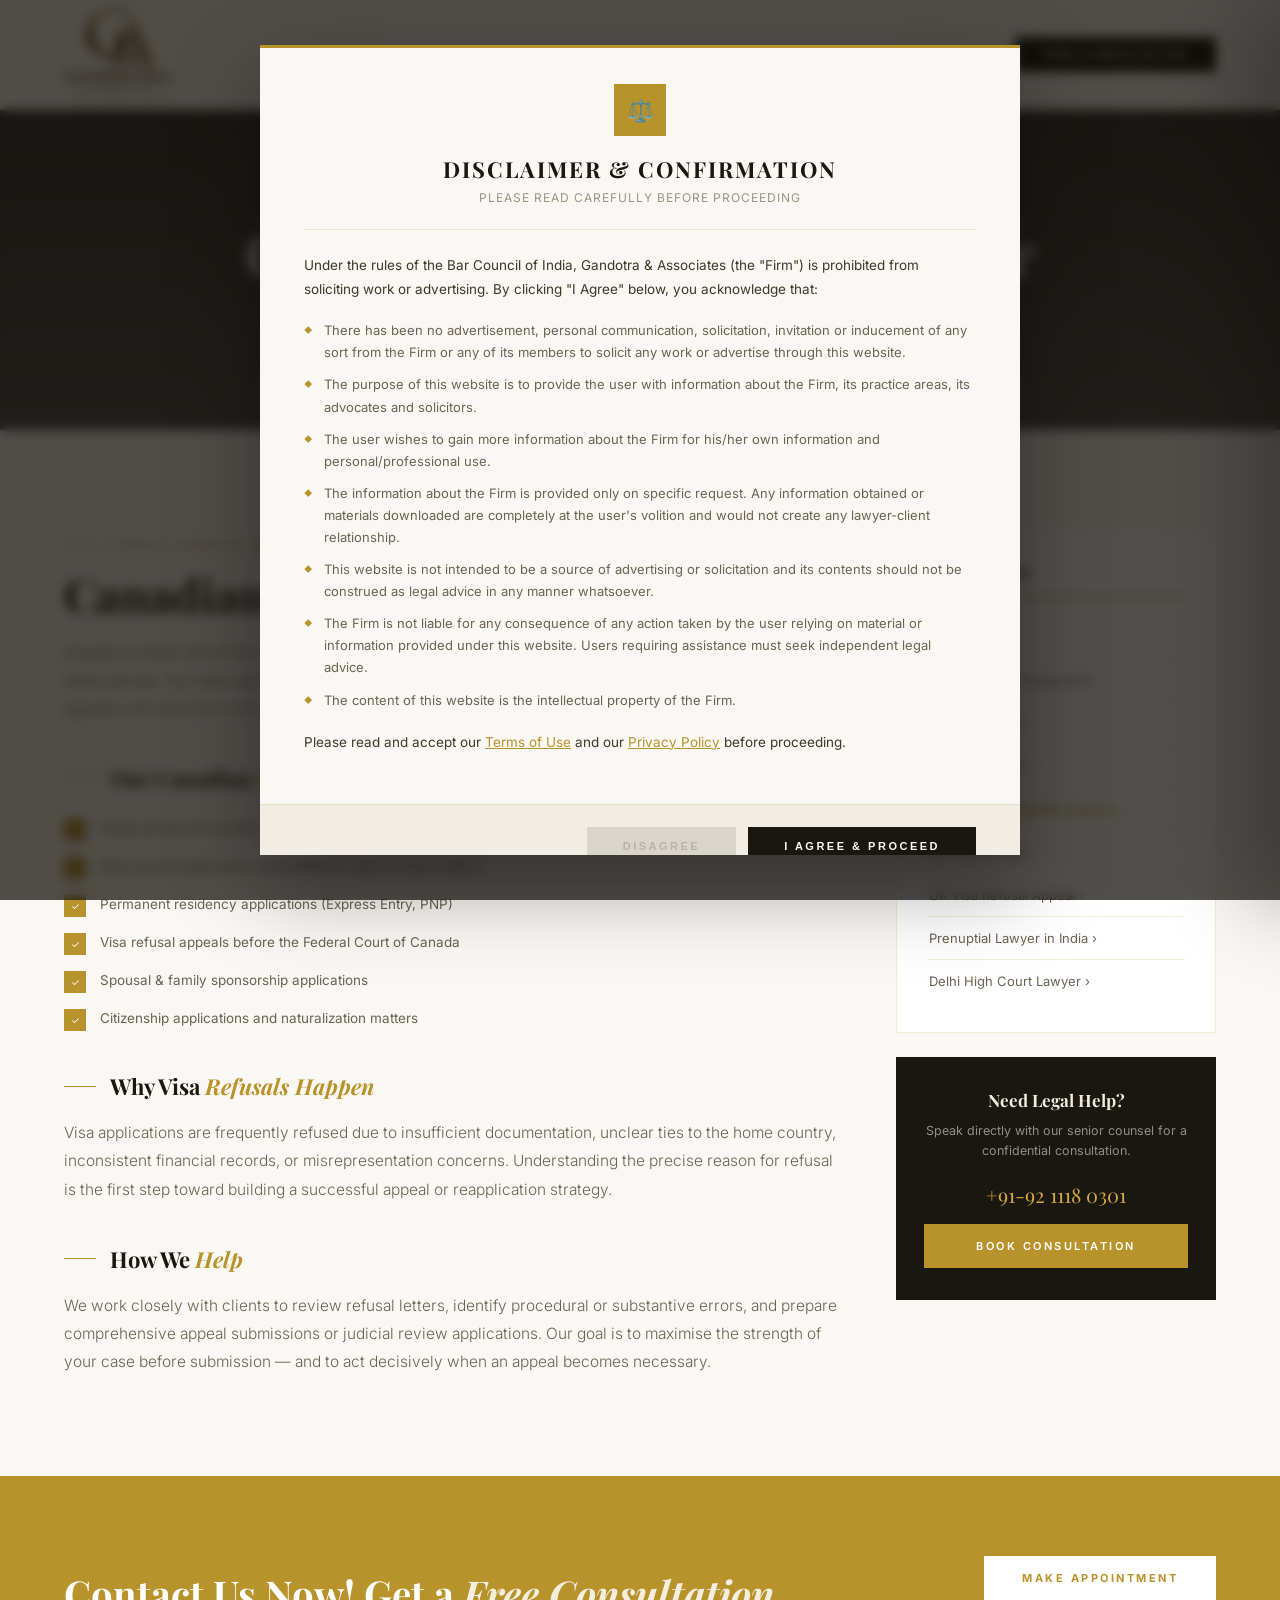
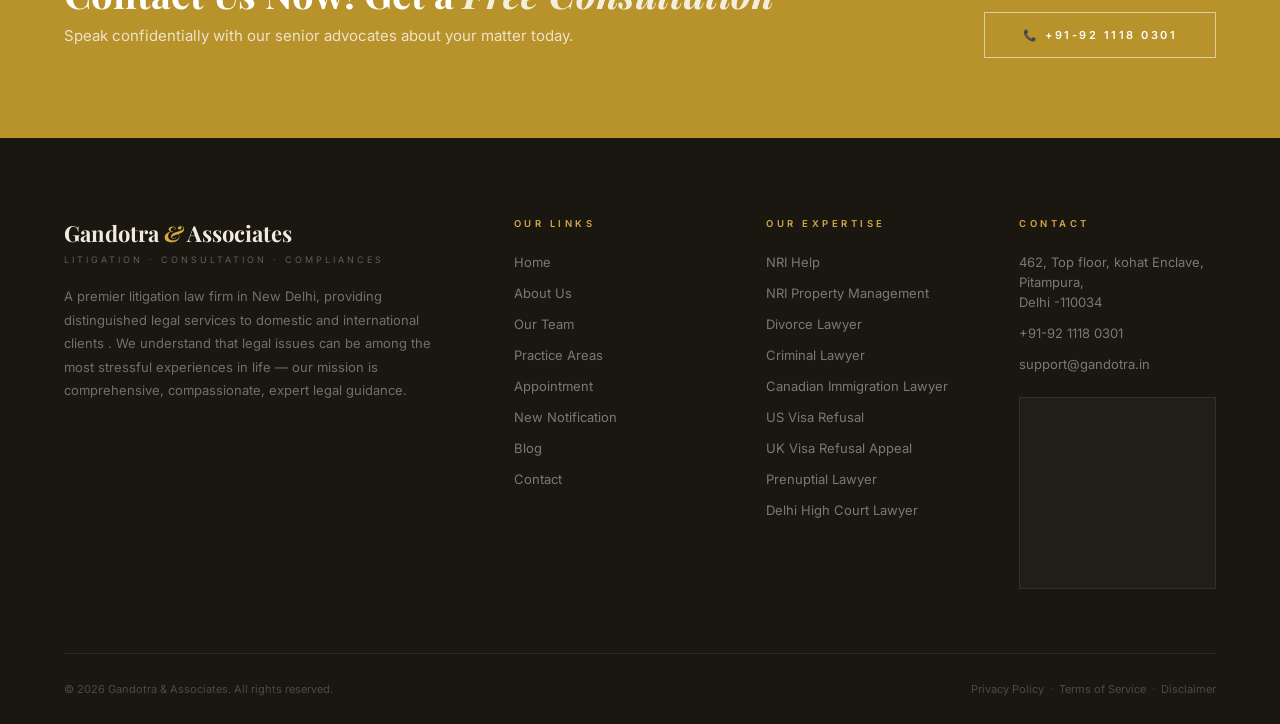
<file: canadian-immigration-lawyer.html>
<!DOCTYPE html>
<html lang="en">
<head>
<meta charset="UTF-8">
<meta name="viewport" content="width=device-width, initial-scale=1.0">
<title>Canadian Immigration Lawyer | Gandotra & Associates</title>
<link href="https://fonts.googleapis.com/css2?family=Playfair+Display:ital,wght@0,400;0,600;0,700;0,900;1,400;1,700&family=Inter:wght@300;400;500;600;700&family=Cormorant+Garamond:ital,wght@0,300;0,400;0,600;1,300;1,400&display=swap" rel="stylesheet">
<link rel="stylesheet" href="assets/style.css">
</head>
<body>
<!-- ══ DISCLAIMER MODAL ══ -->
<div class="disclaimer-overlay" id="disclaimerOverlay">
  <div class="disclaimer-modal">
    <div class="disclaimer-header">
      <div class="d-icon">⚖️</div>
      <h2>Disclaimer & Confirmation</h2>
      <p>Please read carefully before proceeding</p>
    </div>
    <hr class="disclaimer-rule">
    <div class="disclaimer-body">
      <p>Under the rules of the Bar Council of India, Gandotra & Associates (the "Firm") is prohibited from soliciting work or advertising. By clicking "I Agree" below, you acknowledge that:</p>
      <ul>
        <li>There has been no advertisement, personal communication, solicitation, invitation or inducement of any sort from the Firm or any of its members to solicit any work or advertise through this website.</li>
        <li>The purpose of this website is to provide the user with information about the Firm, its practice areas, its advocates and solicitors.</li>
        <li>The user wishes to gain more information about the Firm for his/her own information and personal/professional use.</li>
        <li>The information about the Firm is provided only on specific request. Any information obtained or materials downloaded are completely at the user's volition and would not create any lawyer-client relationship.</li>
        <li>This website is not intended to be a source of advertising or solicitation and its contents should not be construed as legal advice in any manner whatsoever.</li>
        <li>The Firm is not liable for any consequence of any action taken by the user relying on material or information provided under this website. Users requiring assistance must seek independent legal advice.</li>
        <li>The content of this website is the intellectual property of the Firm.</li>
      </ul>
      <p class="disclaimer-links">Please read and accept our <a href="#">Terms of Use</a> and our <a href="#">Privacy Policy</a> before proceeding.</p>
    </div>
    <div class="disclaimer-footer">
      <button class="d-btn-disagree" disabled title="You must agree to access this website">Disagree</button>
      <button class="d-btn-agree" id="disclaimerAgree">I Agree &amp; Proceed</button>
    </div>
  </div>
</div>
<!-- ══ NAVIGATION ══ -->
<nav id="site-nav">
  <a href="index.html" class="nav-brand" style="text-decoration:none;">
    <img src="logo.png" alt="Gandotra & Associates Logo" class="nav-logo-img" />
  </a>
  <div class="nav-divider"></div>
  <ul class="nav-links">
    <li><a href="index.html" class="">Home</a></li>
    <li><a href="about.html" class="">About</a></li>
    <li><a href="practice-areas.html" class="">Practice Areas</a></li>
    <li class="has-dropdown">
      <a href="#" class="active">Expertise ▾</a>
      <div class="dropdown-menu">
        <a href="nri-help.html">NRI Help</a>
        <a href="nri-property-management.html">NRI Property Management</a>
        <a href="divorce-lawyer.html">Divorce Lawyer</a>
        <a href="criminal-lawyer.html">Criminal Lawyer</a>
        <a href="canadian-immigration-lawyer.html">Canadian Immigration Lawyer</a>
        <a href="us-visa-refusal.html">US Visa Refusal</a>
        <a href="uk-visa-refusal-appeal.html">UK Visa Refusal Appeal</a>
        <a href="prenuptial-lawyer.html">Prenuptial Lawyer in India</a>
        <a href="delhi-high-court-lawyer.html">Delhi High Court Lawyer</a>
      </div>
    </li>
    <!-- <li><a href="team.html" class="">Our Team</a></li> -->
    <li><a href="contact.html" class="">Contact</a></li>
  </ul>
  <a href="contact.html" class="nav-cta">Free Consultation</a>
  <button class="nav-toggle" id="navToggle" aria-label="Open menu">
    <span></span><span></span><span></span>
  </button>
</nav>

<!-- ══ MOBILE NAV ══ -->
<div class="mobile-nav-overlay" id="mobileNavOverlay"></div>
<div class="mobile-nav-panel" id="mobileNavPanel">
  <div class="mobile-nav-header">
    <div>
      <div class="nav-logo-text">Gandotra <span>&</span> Associates</div>
      <span class="nav-logo-sub">Litigation · Consultation · Compliances</span>
    </div>
    <button class="mobile-nav-close" id="mobileNavClose" aria-label="Close menu">✕</button>
  </div>
  <ul class="mobile-nav-links">
    <li><a href="index.html" class=""><span><span class="mn-num">01</span>Home</span></a></li>
    <li><a href="about.html" class=""><span><span class="mn-num">02</span>About</span></a></li>
    <li><a href="practice-areas.html" class=""><span><span class="mn-num">03</span>Practice Areas</span></a></li>
    <li>
      <a href="#" class="mobile-expertise-toggle active" id="mobileExpertiseToggle">
        <span><span class="mn-num">04</span>Expertise</span> <span class="mx-arrow">▾</span>
      </a>
      <div class="mobile-submenu" id="mobileSubmenu">
        <a href="nri-help.html">NRI Help</a>
        <a href="nri-property-management.html">NRI Property Management</a>
        <a href="divorce-lawyer.html">Divorce Lawyer</a>
        <a href="criminal-lawyer.html">Criminal Lawyer</a>
        <a href="canadian-immigration-lawyer.html">Canadian Immigration Lawyer</a>
        <a href="us-visa-refusal.html">US Visa Refusal</a>
        <a href="uk-visa-refusal-appeal.html">UK Visa Refusal Appeal</a>
        <a href="prenuptial-lawyer.html">Prenuptial Lawyer in India</a>
        <a href="delhi-high-court-lawyer.html">Delhi High Court Lawyer</a>
      </div>
    </li>
     
    <li><a href="contact.html" class=""><span><span class="mn-num">06</span>Contact</span></a></li>
  </ul>
  <div class="mobile-nav-cta-wrap">
    <a href="contact.html" class="nav-cta">Free Consultation</a>
  </div>
  <div class="mobile-nav-contact">
    <span class="mnc-label">Get in Touch</span>
    <a href="tel:+911143709221"><span class="mnc-icon">📞</span> +91-92 1118 0301</a>
    <a href="mailto:support@gandotra.in"><span class="mnc-icon">✉️</span> support@gandotra.in</a>
  </div>
  <div class="mobile-nav-socials">
    <a href="#" aria-label="LinkedIn">in</a>
    <a href="#" aria-label="Facebook">f</a>
    <a href="#" aria-label="Twitter">𝕏</a>
  </div>
</div>
<!-- ══ PAGE BANNER ══ -->
<div class="page-banner">
  <div class="page-banner-bg" style="background-image:url('https://images.unsplash.com/photo-1469854523086-cc02fe5d8800?w=1800&q=80');"></div>
  <div class="page-banner-content">
    <div class="crumb">Cross-Border Immigration</div>
    <h1>Canadian Immigration Lawyer</h1>
    <p>Reputation · Respect · Result</p>
    <div class="breadcrumb-trail">
      <a href="index.html">Home</a> <span class="sep">/</span> <span>Canadian Immigration Lawyer</span>
    </div>
  </div>
</div>

<section class="inner-section">
  <div class="with-sidebar">
    <div class="reveal">
      
      <div class="section-tag"><div class="section-tag-line"></div><span>Cross-Border Immigration</span></div>
      <h2 class="section-h2">Canadian Immigration <em>Lawyer</em></h2>
      <p class="section-body">Canada remains one of the most sought-after destinations for Indian nationals seeking to study, work, or settle abroad. Our team assists clients in navigating Canadian immigration processes, visa refusals, and appeals with precision and care.</p>

      
      <div class="subhead-rule"><div class="subhead-rule-line"></div><h3>Our Canadian <em>Immigration Services</em></h3></div>
      <div class="pull-points">
        <div class="pull-point"><span class="pp-mark">✓</span><p>Study permit and student visa applications</p></div>
        <div class="pull-point"><span class="pp-mark">✓</span><p>Work permit applications and employer sponsorship matters</p></div>
        <div class="pull-point"><span class="pp-mark">✓</span><p>Permanent residency applications (Express Entry, PNP)</p></div>
        <div class="pull-point"><span class="pp-mark">✓</span><p>Visa refusal appeals before the Federal Court of Canada</p></div>
        <div class="pull-point"><span class="pp-mark">✓</span><p>Spousal &amp; family sponsorship applications</p></div>
        <div class="pull-point"><span class="pp-mark">✓</span><p>Citizenship applications and naturalization matters</p></div>
      </div>

      <div class="subhead-rule"><div class="subhead-rule-line"></div><h3>Why Visa <em>Refusals Happen</em></h3></div>
      <p class="section-body">Visa applications are frequently refused due to insufficient documentation, unclear ties to the home country, inconsistent financial records, or misrepresentation concerns. Understanding the precise reason for refusal is the first step toward building a successful appeal or reapplication strategy.</p>

      <div class="subhead-rule"><div class="subhead-rule-line"></div><h3>How We <em>Help</em></h3></div>
      <p class="section-body">We work closely with clients to review refusal letters, identify procedural or substantive errors, and prepare comprehensive appeal submissions or judicial review applications. Our goal is to maximise the strength of your case before submission — and to act decisively when an appeal becomes necessary.</p>

    </div>
    <div class="reveal">
      
      <div class="sidebar-box">
        <h4>Our Expertise</h4>
        <ul class="sidebar-links">
        <li><a href="nri-help.html">NRI Help ›</a></li>
        <li><a href="nri-property-management.html">NRI Property Management ›</a></li>
        <li><a href="divorce-lawyer.html">Divorce Lawyer ›</a></li>
        <li><a href="criminal-lawyer.html">Criminal Lawyer ›</a></li>
        <li><a href="canadian-immigration-lawyer.html" class="active">Canadian Immigration Lawyer ›</a></li>
        <li><a href="us-visa-refusal.html">US Visa Refusal ›</a></li>
        <li><a href="uk-visa-refusal-appeal.html">UK Visa Refusal Appeal ›</a></li>
        <li><a href="prenuptial-lawyer.html">Prenuptial Lawyer in India ›</a></li>
        <li><a href="delhi-high-court-lawyer.html">Delhi High Court Lawyer ›</a></li>
        </ul>
      </div>
      <div class="sidebar-cta">
        <h4>Need Legal Help?</h4>
        <p>Speak directly with our senior counsel for a confidential consultation.</p>
        <span class="sidebar-phone">+91-92 1118 0301</span>
        <a href="appointment.html" class="btn-gold" style="width:100%; text-align:center; display:block;">Book Consultation</a>
      </div>
    </div>
  </div>
</section>

<!-- ══ CTA ══ -->
<section class="cta-section">
  <div class="reveal">
    <h2>Contact Us Now! Get a <em>Free Consultation</em></h2>
    <p>Speak confidentially with our senior advocates about your matter today.</p>
  </div>
  <div class="cta-actions reveal">
    <a href="appointment.html" class="btn-white">Make Appointment</a>
    <a href="tel:+911143709221" class="btn-white-outline">📞 +91-92 1118 0301</a>
  </div>
</section>
<!-- ══ FOOTER ══ -->
<footer>
  <div class="footer-grid">
    <div class="footer-brand">
      <div class="footer-brand-name">Gandotra <span>&</span> Associates</div>
      <span class="footer-brand-tag">Litigation · Consultation · Compliances</span>
      <p>A premier litigation law firm in New Delhi, providing distinguished legal services to domestic and international clients  . We understand that legal issues can be among the most stressful experiences in life — our mission is comprehensive, compassionate, expert legal guidance.</p>
    </div>
    <div class="footer-col">
      <div class="footer-col-head">Our Links</div>
      <ul>
        <li><a href="index.html">Home</a></li>
        <li><a href="about.html">About Us</a></li>
        <li><a href="team.html">Our Team</a></li>
        <li><a href="practice-areas.html">Practice Areas</a></li>
        <li><a href="appointment.html">Appointment</a></li>
        <li><a href="notifications.html">New Notification</a></li>
        <li><a href="blog.html">Blog</a></li>
        <li><a href="contact.html">Contact</a></li>
      </ul>
    </div>
    <div class="footer-col">
      <div class="footer-col-head">Our Expertise</div>
      <ul>
        <li><a href="nri-help.html">NRI Help</a></li>
        <li><a href="nri-property-management.html">NRI Property Management</a></li>
        <li><a href="divorce-lawyer.html">Divorce Lawyer</a></li>
        <li><a href="criminal-lawyer.html">Criminal Lawyer</a></li>
        <li><a href="canadian-immigration-lawyer.html">Canadian Immigration Lawyer</a></li>
        <li><a href="us-visa-refusal.html">US Visa Refusal</a></li>
        <li><a href="uk-visa-refusal-appeal.html">UK Visa Refusal Appeal</a></li>
        <li><a href="prenuptial-lawyer.html">Prenuptial Lawyer</a></li>
        <li><a href="delhi-high-court-lawyer.html">Delhi High Court Lawyer</a></li>
      </ul>
    </div>
    <div class="footer-col">
      <div class="footer-col-head">Contact</div>
      <ul>
        <li><a href="#">462, Top floor, kohat Enclave, Pitampura, <br> Delhi -110034</a></li>
        <li><a href="tel:+911143709221">+91-92 1118 0301</a></li>
        <li><a href="mailto:support@gandotra.in">support@gandotra.in</a></li>
      </ul>
      <div style="margin-top:24px; padding:18px; border:1px solid rgba(255,255,255,0.08); background:rgba(255,255,255,0.03);">
       <iframe src="https://www.google.com/maps/embed?pb=!1m17!1m12!1m3!1d3499.741562097818!2d77.13562687550314!3d28.697376475629436!2m3!1f0!2f0!3f0!3m2!1i1024!2i768!4f13.1!3m2!1m1!2zMjjCsDQxJzUwLjYiTiA3N8KwMDgnMTcuNSJF!5e0!3m2!1sen!2sin!4v1782885796164!5m2!1sen!2sin" width="100%" height="100%" style="border:0;" allowfullscreen="" loading="lazy" referrerpolicy="strict-origin-when-cross-origin"></iframe>

      </div>
    </div>
  </div>
  <div class="footer-bottom">
    <span>© 2026 Gandotra & Associates. All rights reserved.</span>
    <span><a href="#">Privacy Policy</a> &nbsp;·&nbsp; <a href="#">Terms of Service</a> &nbsp;·&nbsp; <a href="#">Disclaimer</a></span>
  </div>
</footer>
<script>
// ── DISCLAIMER ──
const overlay = document.getElementById('disclaimerOverlay');
const agreeBtn = document.getElementById('disclaimerAgree');

if (localStorage.getItem('gandotra_disclaimer_agreed') === 'yes') {
  overlay.classList.add('hidden');
} else {
  document.body.style.overflow = 'hidden';
}

agreeBtn.addEventListener('click', () => {
  localStorage.setItem('gandotra_disclaimer_agreed', 'yes');
  overlay.classList.add('hidden');
  document.body.style.overflow = '';
});

// ── SCROLL REVEAL ──
const revealEls = document.querySelectorAll('.reveal');
const ro = new IntersectionObserver((entries) => {
  entries.forEach(entry => {
    if (entry.isIntersecting) {
      setTimeout(() => entry.target.classList.add('visible'), 80);
      ro.unobserve(entry.target);
    }
  });
}, { threshold: 0.1, rootMargin: '0px 0px -32px 0px' });
revealEls.forEach(el => ro.observe(el));

// ── NAV SCROLL ──
const nav = document.getElementById('site-nav');
window.addEventListener('scroll', () => {
  nav.classList.toggle('scrolled', window.scrollY > 60);
}, { passive: true });

// ── MOBILE NAV ──
const navToggle = document.getElementById('navToggle');
const mobilePanel = document.getElementById('mobileNavPanel');
const mobileOverlay = document.getElementById('mobileNavOverlay');
const mobileClose = document.getElementById('mobileNavClose');
const mobileExpertiseToggle = document.getElementById('mobileExpertiseToggle');
const mobileSubmenu = document.getElementById('mobileSubmenu');

function openMobileNav() {
  navToggle.classList.add('open');
  mobilePanel.classList.add('open');
  mobileOverlay.classList.add('open');
  document.body.classList.add('nav-locked');
}
function closeMobileNav() {
  navToggle.classList.remove('open');
  mobilePanel.classList.remove('open');
  mobileOverlay.classList.remove('open');
  document.body.classList.remove('nav-locked');
}
if (navToggle) navToggle.addEventListener('click', openMobileNav);
if (mobileClose) mobileClose.addEventListener('click', closeMobileNav);
if (mobileOverlay) mobileOverlay.addEventListener('click', closeMobileNav);
if (mobileExpertiseToggle) {
  mobileExpertiseToggle.addEventListener('click', (e) => {
    e.preventDefault();
    mobileExpertiseToggle.classList.toggle('open');
    mobileSubmenu.classList.toggle('open');
  });
}
// Close panel on resize back to desktop
window.addEventListener('resize', () => {
  if (window.innerWidth > 960) closeMobileNav();
});

</script>
</body>
</html>
</file>
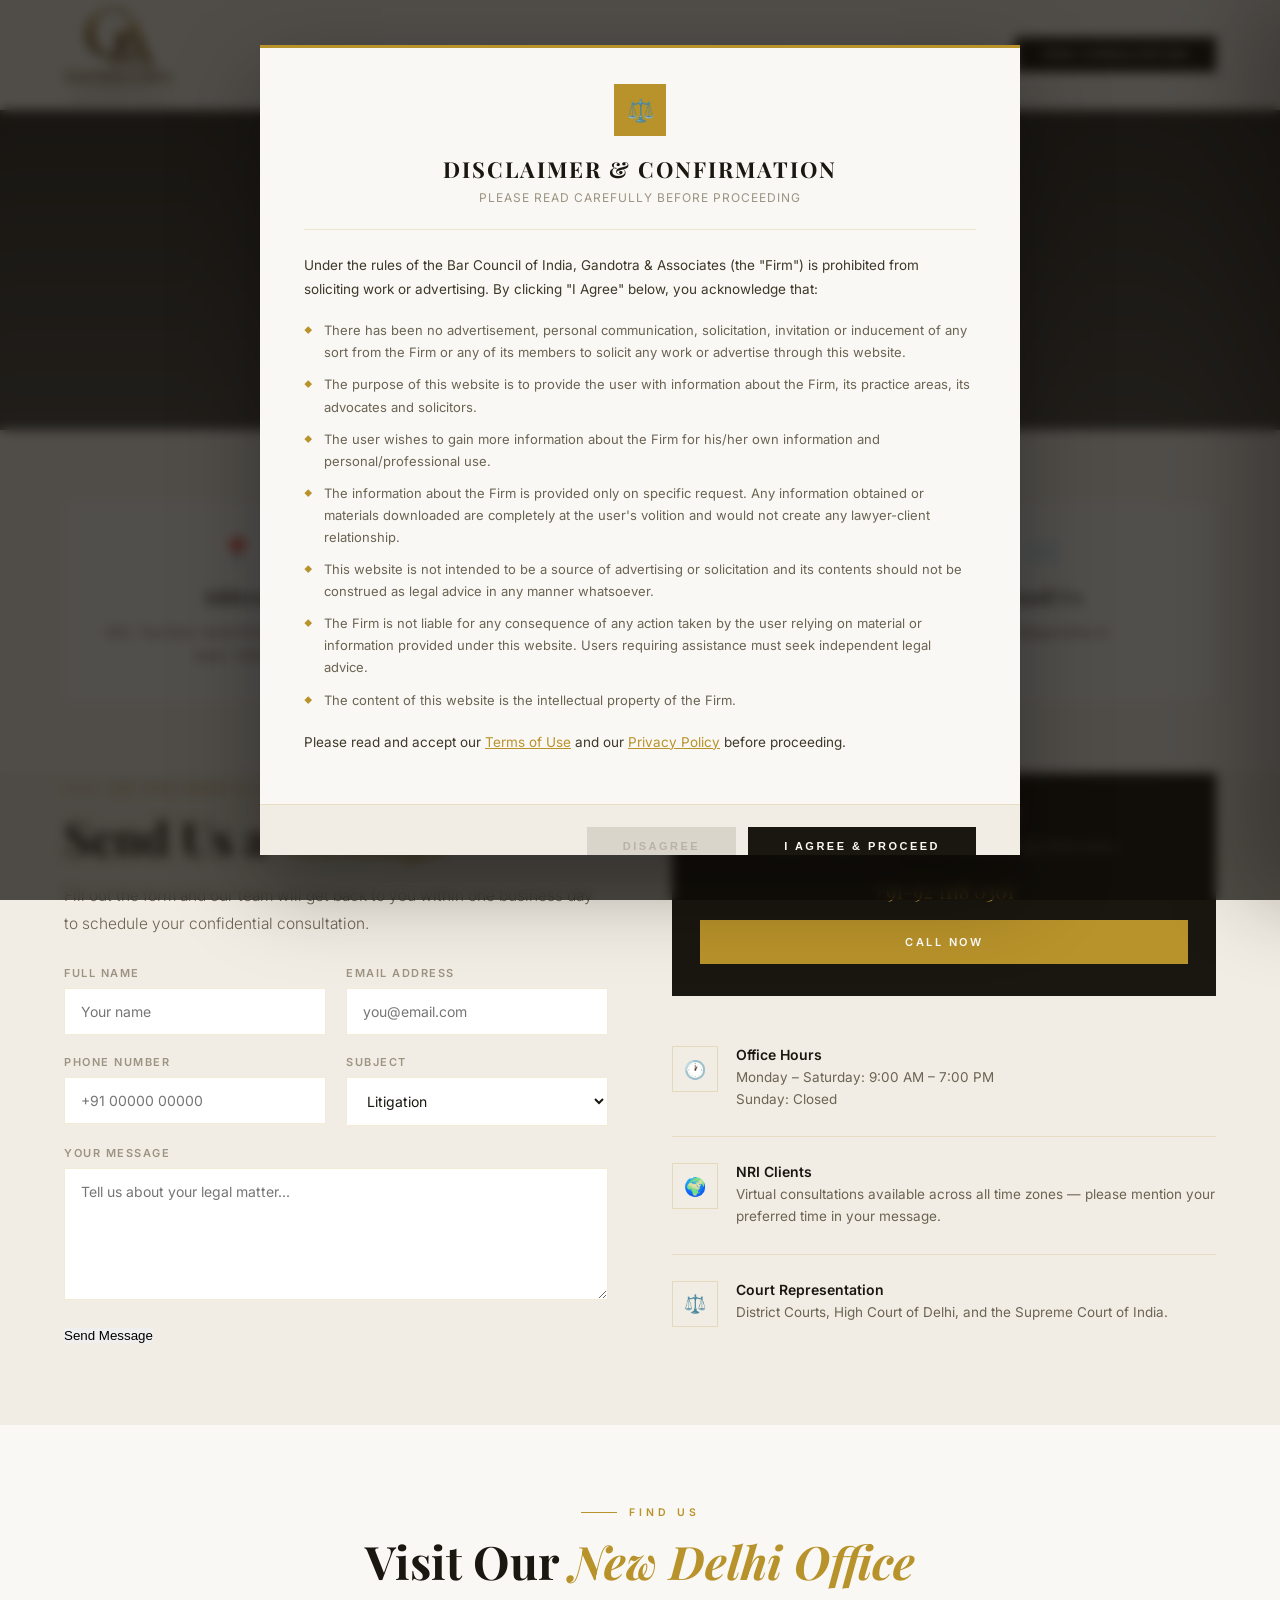
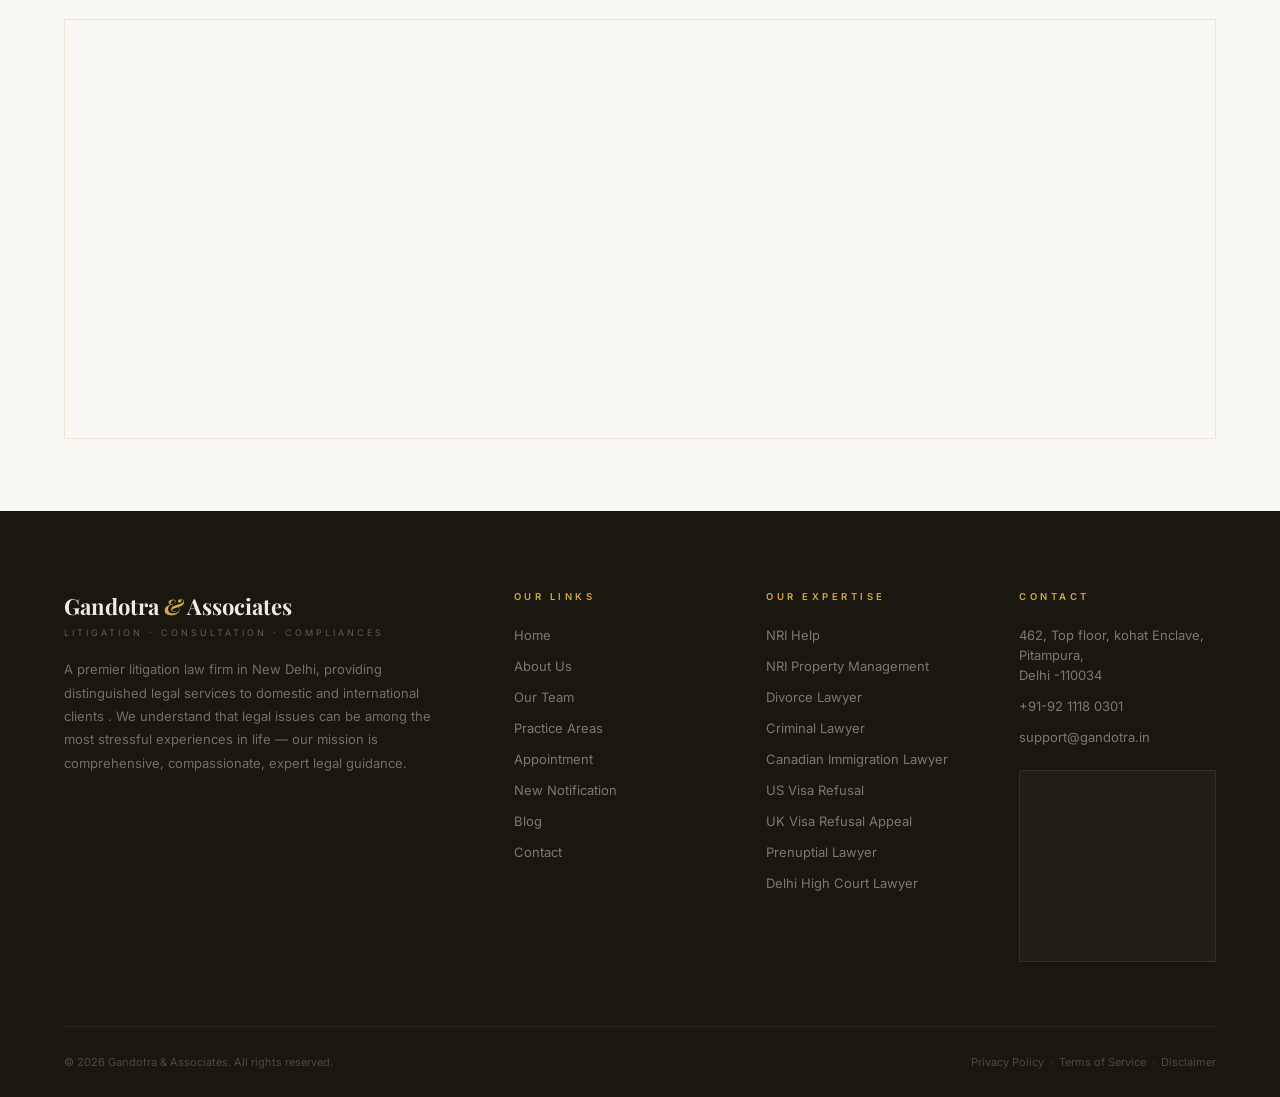
<file: contact.html>
<!DOCTYPE html>
<html lang="en">
<head>
<meta charset="UTF-8">
<meta name="viewport" content="width=device-width, initial-scale=1.0">
<title>Contact Us | Gandotra & Associates</title>
<link href="https://fonts.googleapis.com/css2?family=Playfair+Display:ital,wght@0,400;0,600;0,700;0,900;1,400;1,700&family=Inter:wght@300;400;500;600;700&family=Cormorant+Garamond:ital,wght@0,300;0,400;0,600;1,300;1,400&display=swap" rel="stylesheet">
<link rel="stylesheet" href="assets/style.css">
</head>
<body>
<!-- ══ DISCLAIMER MODAL ══ -->
<div class="disclaimer-overlay" id="disclaimerOverlay">
  <div class="disclaimer-modal">
    <div class="disclaimer-header">
      <div class="d-icon">⚖️</div>
      <h2>Disclaimer & Confirmation</h2>
      <p>Please read carefully before proceeding</p>
    </div>
    <hr class="disclaimer-rule">
    <div class="disclaimer-body">
      <p>Under the rules of the Bar Council of India, Gandotra & Associates (the "Firm") is prohibited from soliciting work or advertising. By clicking "I Agree" below, you acknowledge that:</p>
      <ul>
        <li>There has been no advertisement, personal communication, solicitation, invitation or inducement of any sort from the Firm or any of its members to solicit any work or advertise through this website.</li>
        <li>The purpose of this website is to provide the user with information about the Firm, its practice areas, its advocates and solicitors.</li>
        <li>The user wishes to gain more information about the Firm for his/her own information and personal/professional use.</li>
        <li>The information about the Firm is provided only on specific request. Any information obtained or materials downloaded are completely at the user's volition and would not create any lawyer-client relationship.</li>
        <li>This website is not intended to be a source of advertising or solicitation and its contents should not be construed as legal advice in any manner whatsoever.</li>
        <li>The Firm is not liable for any consequence of any action taken by the user relying on material or information provided under this website. Users requiring assistance must seek independent legal advice.</li>
        <li>The content of this website is the intellectual property of the Firm.</li>
      </ul>
      <p class="disclaimer-links">Please read and accept our <a href="#">Terms of Use</a> and our <a href="#">Privacy Policy</a> before proceeding.</p>
    </div>
    <div class="disclaimer-footer">
      <button class="d-btn-disagree" disabled title="You must agree to access this website">Disagree</button>
      <button class="d-btn-agree" id="disclaimerAgree">I Agree &amp; Proceed</button>
    </div>
  </div>
</div>
<!-- ══ NAVIGATION ══ -->
<nav id="site-nav">
  <a href="index.html" class="nav-brand" style="text-decoration:none;">
    <img src="logo.png" alt="Gandotra & Associates Logo" class="nav-logo-img" />
  </a>
  <div class="nav-divider"></div>
  <ul class="nav-links">
    <li><a href="index.html" class="">Home</a></li>
    <li><a href="about.html" class="">About</a></li>
    <li><a href="practice-areas.html" class="">Practice Areas</a></li>
    <li class="has-dropdown">
      <a href="#" class="">Expertise ▾</a>
      <div class="dropdown-menu">
        <a href="nri-help.html">NRI Help</a>
        <a href="nri-property-management.html">NRI Property Management</a>
        <a href="divorce-lawyer.html">Divorce Lawyer</a>
        <a href="criminal-lawyer.html">Criminal Lawyer</a>
        <a href="canadian-immigration-lawyer.html">Canadian Immigration Lawyer</a>
        <a href="us-visa-refusal.html">US Visa Refusal</a>
        <a href="uk-visa-refusal-appeal.html">UK Visa Refusal Appeal</a>
        <a href="prenuptial-lawyer.html">Prenuptial Lawyer in India</a>
        <a href="delhi-high-court-lawyer.html">Delhi High Court Lawyer</a>
      </div>
    </li>
    <!-- <li><a href="team.html" class="">Our Team</a></li> -->
    <li><a href="contact.html" class="active">Contact</a></li>
  </ul>
  <a href="contact.html" class="nav-cta">Free Consultation</a>
  <button class="nav-toggle" id="navToggle" aria-label="Open menu">
    <span></span><span></span><span></span>
  </button>
</nav>

<!-- ══ MOBILE NAV ══ -->
<div class="mobile-nav-overlay" id="mobileNavOverlay"></div>
<div class="mobile-nav-panel" id="mobileNavPanel">
  <div class="mobile-nav-header">
    <div>
      <div class="nav-logo-text">Gandotra <span>&</span> Associates</div>
      <span class="nav-logo-sub">Litigation · Consultation · Compliances</span>
    </div>
    <button class="mobile-nav-close" id="mobileNavClose" aria-label="Close menu">✕</button>
  </div>
  <ul class="mobile-nav-links">
    <li><a href="index.html" class=""><span><span class="mn-num">01</span>Home</span></a></li>
    <li><a href="about.html" class=""><span><span class="mn-num">02</span>About</span></a></li>
    <li><a href="practice-areas.html" class=""><span><span class="mn-num">03</span>Practice Areas</span></a></li>
    <li>
      <a href="#" class="mobile-expertise-toggle " id="mobileExpertiseToggle">
        <span><span class="mn-num">04</span>Expertise</span> <span class="mx-arrow">▾</span>
      </a>
      <div class="mobile-submenu" id="mobileSubmenu">
        <a href="nri-help.html">NRI Help</a>
        <a href="nri-property-management.html">NRI Property Management</a>
        <a href="divorce-lawyer.html">Divorce Lawyer</a>
        <a href="criminal-lawyer.html">Criminal Lawyer</a>
        <a href="canadian-immigration-lawyer.html">Canadian Immigration Lawyer</a>
        <a href="us-visa-refusal.html">US Visa Refusal</a>
        <a href="uk-visa-refusal-appeal.html">UK Visa Refusal Appeal</a>
        <a href="prenuptial-lawyer.html">Prenuptial Lawyer in India</a>
        <a href="delhi-high-court-lawyer.html">Delhi High Court Lawyer</a>
      </div>
    </li>
     
    <li><a href="contact.html" class="active"><span><span class="mn-num">06</span>Contact</span></a></li>
  </ul>
  <div class="mobile-nav-cta-wrap">
    <a href="contact.html" class="nav-cta">Free Consultation</a>
  </div>
  <div class="mobile-nav-contact">
    <span class="mnc-label">Get in Touch</span>
    <a href="tel:+911143709221"><span class="mnc-icon">📞</span> +91-92 1118 0301</a>
    <a href="mailto:support@gandotra.in"><span class="mnc-icon">✉️</span> support@gandotra.in</a>
  </div>
  <div class="mobile-nav-socials">
    <a href="#" aria-label="LinkedIn">in</a>
    <a href="#" aria-label="Facebook">f</a>
    <a href="#" aria-label="Twitter">𝕏</a>
  </div>
</div>
<!-- ══ PAGE BANNER ══ -->
<div class="page-banner">
  <div class="page-banner-bg" style="background-image:url('https://images.unsplash.com/photo-1450101499163-c8848c66ca85?w=1800&q=80');"></div>
  <div class="page-banner-content">
    <div class="crumb">Get In Touch</div>
    <h1>Contact Us</h1>
    <p>Reputation · Respect · Result</p>
    <div class="breadcrumb-trail">
      <a href="index.html">Home</a> <span class="sep">/</span> <span>Contact Us</span>
    </div>
  </div>
</div>

<!-- ══ CONTACT INFO STRIP ══ -->
<section class="inner-section tight">
  <div class="content-columns three reveal">
    <div class="simple-card" style="text-align:center;">
      <div style="font-size:28px; margin-bottom:14px;">📍</div>
      <h3>Address</h3>
      <p>462, Top floor, kohat Enclave, Pitampura, <br> Delhi -110034</p>
    </div>
    <div class="simple-card" style="text-align:center;">
      <div style="font-size:28px; margin-bottom:14px;">📞</div>
      <h3>Phone</h3>
      <p><a href="tel:+911143709221" style="color:var(--ink-light); text-decoration:none;">+91-92 1118 0301</a></p>
    </div>
    <div class="simple-card" style="text-align:center;">
      <div style="font-size:28px; margin-bottom:14px;">✉️</div>
      <h3>Email Us</h3>
      <p><a href="mailto:support@gandotra.in" style="color:var(--ink-light); text-decoration:none;">support@gandotra.in</a></p>
    </div>
  </div>
</section>

<!-- ══ FORM + INFO ══ -->
<section class="inner-section tight" style="background:var(--cream-dark); padding-top:0;">
  <div class="contact-grid">
    <div class="reveal">
      <div class="section-tag">
        <div class="section-tag-line"></div>
        <span>Do You Have a Question?</span>
      </div>
      <h2 class="section-h2">Send Us a <em>Message</em></h2>
      <p class="section-body" style="margin-bottom:28px;">Fill out the form and our team will get back to you within one business day to schedule your confidential consultation.</p>
      <form>
        <div class="form-row">
          <div class="form-field">
            <label>Full Name</label>
            <input type="text" placeholder="Your name" required>
          </div>
          <div class="form-field">
            <label>Email Address</label>
            <input type="email" placeholder="you@email.com" required>
          </div>
        </div>
        <div class="form-row">
          <div class="form-field">
            <label>Phone Number</label>
            <input type="tel" placeholder="+91 00000 00000">
          </div>
          <div class="form-field">
            <label>Subject</label>
            <select>
              <option>Litigation</option>
              <option>Consultation</option>
              <option>Compliances</option>
              <option>NRI Legal Services</option>
              <option>Other</option>
            </select>
          </div>
        </div>
        <div class="form-field">
          <label>Your Message</label>
          <textarea rows="6" placeholder="Tell us about your legal matter..."></textarea>
        </div>
        <button type="submit" class="btn-dark" style="border:none; cursor:pointer;">Send Message</button>
      </form>
    </div>
    <div class="reveal">
      <div class="sidebar-cta" style="margin-bottom:24px;">
        <h4>Need Urgent Help?</h4>
        <p>Speak directly with our senior counsel during office hours.</p>
        <span class="sidebar-phone">+91-92 1118 0301</span>
        <a href="tel:+911143709221" class="btn-gold" style="width:100%; text-align:center;">Call Now</a>
      </div>
      <div class="contact-info-card">
        <div class="cic-icon">🕐</div>
        <div class="cic-text">
          <h4>Office Hours</h4>
          <p>Monday – Saturday: 9:00 AM – 7:00 PM<br>Sunday: Closed</p>
        </div>
      </div>
      <div class="contact-info-card">
        <div class="cic-icon">🌍</div>
        <div class="cic-text">
          <h4>NRI Clients</h4>
          <p>Virtual consultations available across all time zones — please mention your preferred time in your message.</p>
        </div>
      </div>
      <div class="contact-info-card">
        <div class="cic-icon">⚖️</div>
        <div class="cic-text">
          <h4>Court Representation</h4>
          <p>District Courts, High Court of Delhi, and the Supreme Court of India.</p>
        </div>
      </div>
    </div>
  </div>
</section>

<!-- ══ MAP ══ -->
<section class="inner-section tight">
  <div class="reveal" style="text-align:center; margin-bottom:32px;">
    <div class="section-tag" style="justify-content:center;">
      <div class="section-tag-line"></div>
      <span>Find Us</span>
    </div>
    <h2 class="section-h2">Visit Our <em>New Delhi Office</em></h2>
  </div>
  <div class="map-embed reveal">
    <iframe src="https://www.google.com/maps/embed?pb=!1m17!1m12!1m3!1d3499.741562097818!2d77.13562687550314!3d28.697376475629436!2m3!1f0!2f0!3f0!3m2!1i1024!2i768!4f13.1!3m2!1m1!2zMjjCsDQxJzUwLjYiTiA3N8KwMDgnMTcuNSJF!5e0!3m2!1sen!2sin!4v1782885796164!5m2!1sen!2sin" width="100%" height="100%" style="border:0;" allowfullscreen="" loading="lazy" referrerpolicy="strict-origin-when-cross-origin"></iframe>
 </div>
</section>
<!-- ══ FOOTER ══ -->
<footer>
  <div class="footer-grid">
    <div class="footer-brand">
      <div class="footer-brand-name">Gandotra <span>&</span> Associates</div>
      <span class="footer-brand-tag">Litigation · Consultation · Compliances</span>
      <p>A premier litigation law firm in New Delhi, providing distinguished legal services to domestic and international clients  . We understand that legal issues can be among the most stressful experiences in life — our mission is comprehensive, compassionate, expert legal guidance.</p>
    </div>
    <div class="footer-col">
      <div class="footer-col-head">Our Links</div>
      <ul>
        <li><a href="index.html">Home</a></li>
        <li><a href="about.html">About Us</a></li>
        <li><a href="team.html">Our Team</a></li>
        <li><a href="practice-areas.html">Practice Areas</a></li>
        <li><a href="appointment.html">Appointment</a></li>
        <li><a href="notifications.html">New Notification</a></li>
        <li><a href="blog.html">Blog</a></li>
        <li><a href="contact.html">Contact</a></li>
      </ul>
    </div>
    <div class="footer-col">
      <div class="footer-col-head">Our Expertise</div>
      <ul>
        <li><a href="nri-help.html">NRI Help</a></li>
        <li><a href="nri-property-management.html">NRI Property Management</a></li>
        <li><a href="divorce-lawyer.html">Divorce Lawyer</a></li>
        <li><a href="criminal-lawyer.html">Criminal Lawyer</a></li>
        <li><a href="canadian-immigration-lawyer.html">Canadian Immigration Lawyer</a></li>
        <li><a href="us-visa-refusal.html">US Visa Refusal</a></li>
        <li><a href="uk-visa-refusal-appeal.html">UK Visa Refusal Appeal</a></li>
        <li><a href="prenuptial-lawyer.html">Prenuptial Lawyer</a></li>
        <li><a href="delhi-high-court-lawyer.html">Delhi High Court Lawyer</a></li>
      </ul>
    </div>
    <div class="footer-col">
      <div class="footer-col-head">Contact</div>
      <ul>
        <li><a href="#">462, Top floor, kohat Enclave, Pitampura, <br> Delhi -110034</a></li>
        <li><a href="tel:+911143709221">+91-92 1118 0301</a></li>
        <li><a href="mailto:support@gandotra.in">support@gandotra.in</a></li>
      </ul>
      <div style="margin-top:24px; padding:18px; border:1px solid rgba(255,255,255,0.08); background:rgba(255,255,255,0.03);">
       <iframe src="https://www.google.com/maps/embed?pb=!1m17!1m12!1m3!1d3499.741562097818!2d77.13562687550314!3d28.697376475629436!2m3!1f0!2f0!3f0!3m2!1i1024!2i768!4f13.1!3m2!1m1!2zMjjCsDQxJzUwLjYiTiA3N8KwMDgnMTcuNSJF!5e0!3m2!1sen!2sin!4v1782885796164!5m2!1sen!2sin" width="100%" height="100%" style="border:0;" allowfullscreen="" loading="lazy" referrerpolicy="strict-origin-when-cross-origin"></iframe>

      </div>
    </div>
  </div>
  <div class="footer-bottom">
    <span>© 2026 Gandotra & Associates. All rights reserved.</span>
    <span><a href="#">Privacy Policy</a> &nbsp;·&nbsp; <a href="#">Terms of Service</a> &nbsp;·&nbsp; <a href="#">Disclaimer</a></span>
  </div>
</footer>
<script>
// ── DISCLAIMER ──
const overlay = document.getElementById('disclaimerOverlay');
const agreeBtn = document.getElementById('disclaimerAgree');

if (localStorage.getItem('gandotra_disclaimer_agreed') === 'yes') {
  overlay.classList.add('hidden');
} else {
  document.body.style.overflow = 'hidden';
}

agreeBtn.addEventListener('click', () => {
  localStorage.setItem('gandotra_disclaimer_agreed', 'yes');
  overlay.classList.add('hidden');
  document.body.style.overflow = '';
});

// ── SCROLL REVEAL ──
const revealEls = document.querySelectorAll('.reveal');
const ro = new IntersectionObserver((entries) => {
  entries.forEach(entry => {
    if (entry.isIntersecting) {
      setTimeout(() => entry.target.classList.add('visible'), 80);
      ro.unobserve(entry.target);
    }
  });
}, { threshold: 0.1, rootMargin: '0px 0px -32px 0px' });
revealEls.forEach(el => ro.observe(el));

// ── NAV SCROLL ──
const nav = document.getElementById('site-nav');
window.addEventListener('scroll', () => {
  nav.classList.toggle('scrolled', window.scrollY > 60);
}, { passive: true });

// ── MOBILE NAV ──
const navToggle = document.getElementById('navToggle');
const mobilePanel = document.getElementById('mobileNavPanel');
const mobileOverlay = document.getElementById('mobileNavOverlay');
const mobileClose = document.getElementById('mobileNavClose');
const mobileExpertiseToggle = document.getElementById('mobileExpertiseToggle');
const mobileSubmenu = document.getElementById('mobileSubmenu');

function openMobileNav() {
  navToggle.classList.add('open');
  mobilePanel.classList.add('open');
  mobileOverlay.classList.add('open');
  document.body.classList.add('nav-locked');
}
function closeMobileNav() {
  navToggle.classList.remove('open');
  mobilePanel.classList.remove('open');
  mobileOverlay.classList.remove('open');
  document.body.classList.remove('nav-locked');
}
if (navToggle) navToggle.addEventListener('click', openMobileNav);
if (mobileClose) mobileClose.addEventListener('click', closeMobileNav);
if (mobileOverlay) mobileOverlay.addEventListener('click', closeMobileNav);
if (mobileExpertiseToggle) {
  mobileExpertiseToggle.addEventListener('click', (e) => {
    e.preventDefault();
    mobileExpertiseToggle.classList.toggle('open');
    mobileSubmenu.classList.toggle('open');
  });
}
// Close panel on resize back to desktop
window.addEventListener('resize', () => {
  if (window.innerWidth > 960) closeMobileNav();
});

</script>
</body>
</html>
</file>
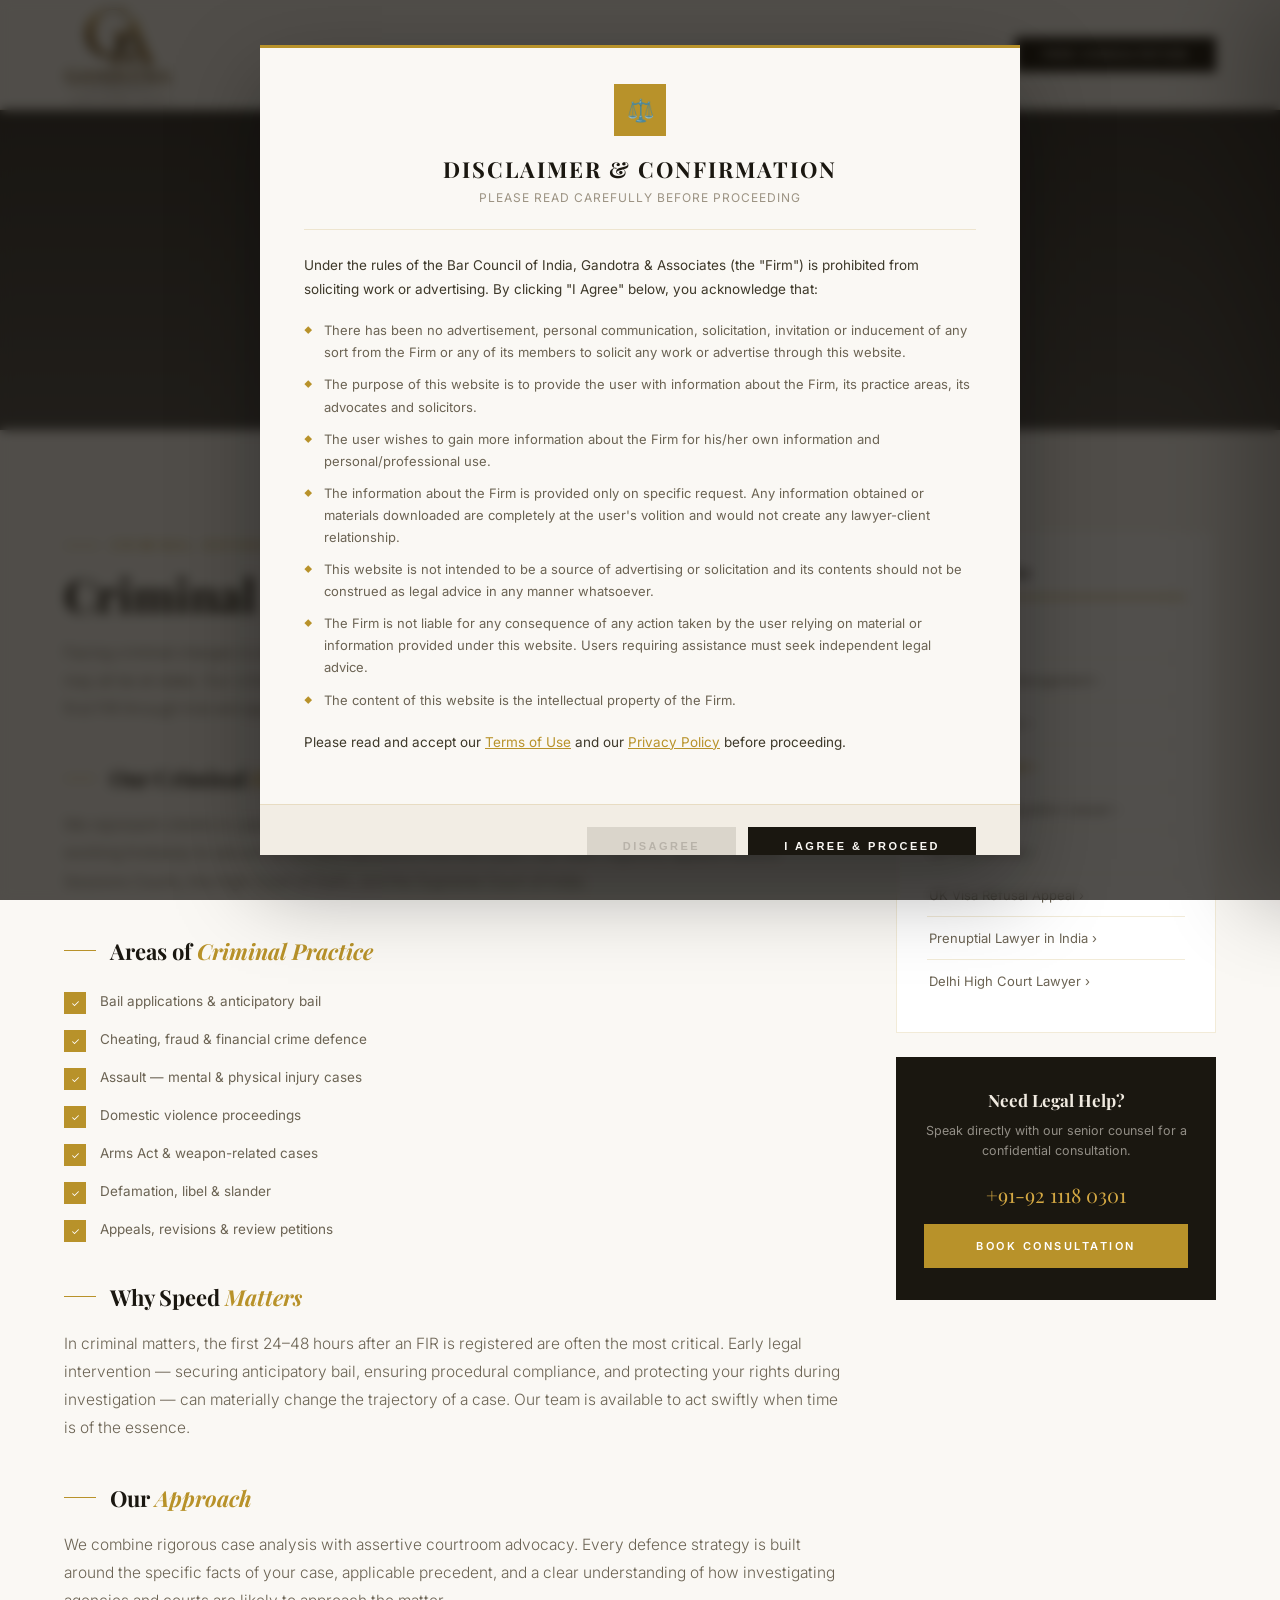
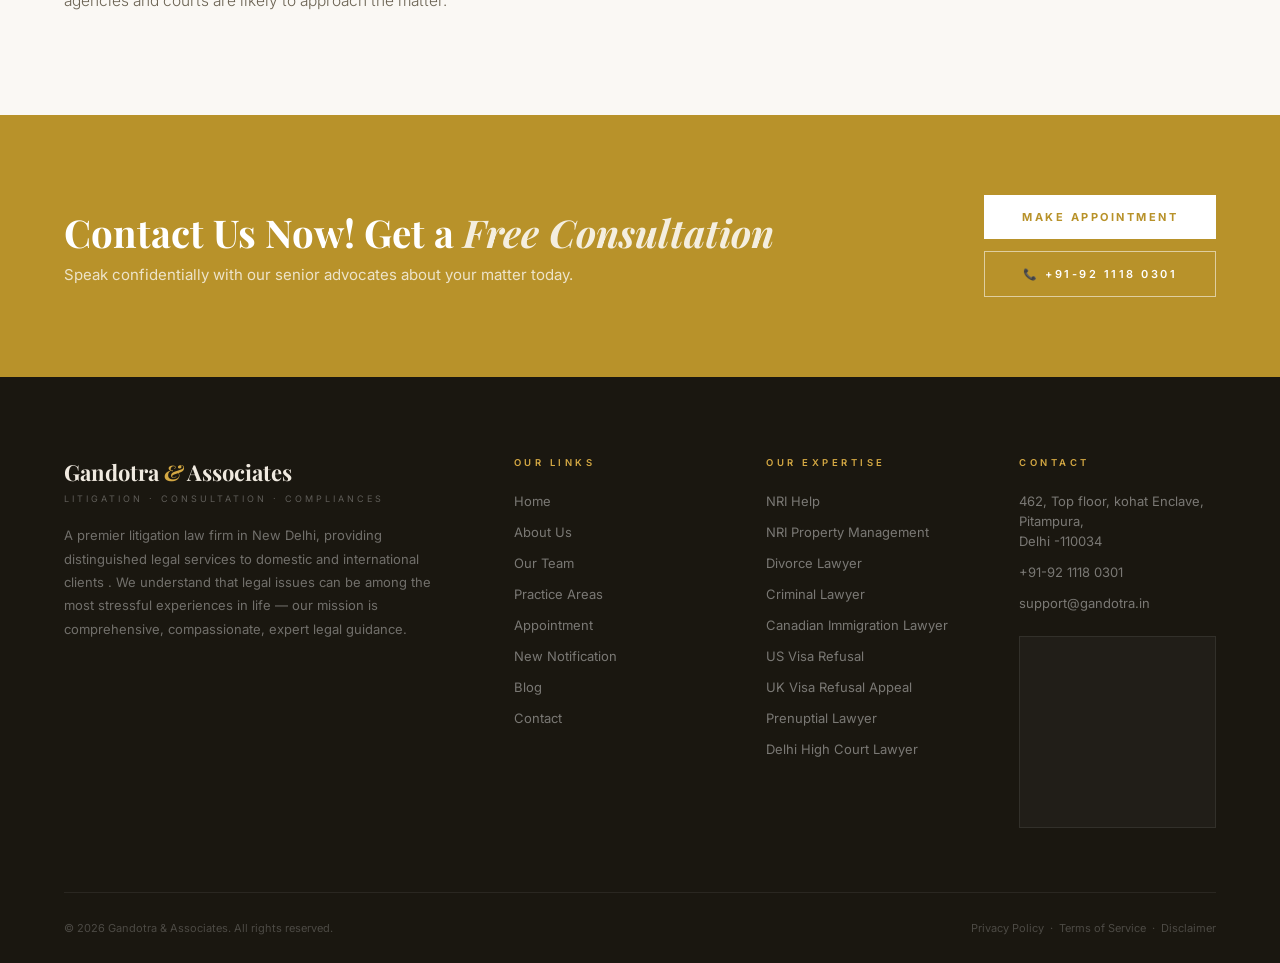
<file: criminal-lawyer.html>
<!DOCTYPE html>
<html lang="en">
<head>
<meta charset="UTF-8">
<meta name="viewport" content="width=device-width, initial-scale=1.0">
<title>Criminal Lawyer | Gandotra & Associates</title>
<link href="https://fonts.googleapis.com/css2?family=Playfair+Display:ital,wght@0,400;0,600;0,700;0,900;1,400;1,700&family=Inter:wght@300;400;500;600;700&family=Cormorant+Garamond:ital,wght@0,300;0,400;0,600;1,300;1,400&display=swap" rel="stylesheet">
<link rel="stylesheet" href="assets/style.css">
</head>
<body>
<!-- ══ DISCLAIMER MODAL ══ -->
<div class="disclaimer-overlay" id="disclaimerOverlay">
  <div class="disclaimer-modal">
    <div class="disclaimer-header">
      <div class="d-icon">⚖️</div>
      <h2>Disclaimer & Confirmation</h2>
      <p>Please read carefully before proceeding</p>
    </div>
    <hr class="disclaimer-rule">
    <div class="disclaimer-body">
      <p>Under the rules of the Bar Council of India, Gandotra & Associates (the "Firm") is prohibited from soliciting work or advertising. By clicking "I Agree" below, you acknowledge that:</p>
      <ul>
        <li>There has been no advertisement, personal communication, solicitation, invitation or inducement of any sort from the Firm or any of its members to solicit any work or advertise through this website.</li>
        <li>The purpose of this website is to provide the user with information about the Firm, its practice areas, its advocates and solicitors.</li>
        <li>The user wishes to gain more information about the Firm for his/her own information and personal/professional use.</li>
        <li>The information about the Firm is provided only on specific request. Any information obtained or materials downloaded are completely at the user's volition and would not create any lawyer-client relationship.</li>
        <li>This website is not intended to be a source of advertising or solicitation and its contents should not be construed as legal advice in any manner whatsoever.</li>
        <li>The Firm is not liable for any consequence of any action taken by the user relying on material or information provided under this website. Users requiring assistance must seek independent legal advice.</li>
        <li>The content of this website is the intellectual property of the Firm.</li>
      </ul>
      <p class="disclaimer-links">Please read and accept our <a href="#">Terms of Use</a> and our <a href="#">Privacy Policy</a> before proceeding.</p>
    </div>
    <div class="disclaimer-footer">
      <button class="d-btn-disagree" disabled title="You must agree to access this website">Disagree</button>
      <button class="d-btn-agree" id="disclaimerAgree">I Agree &amp; Proceed</button>
    </div>
  </div>
</div>
<!-- ══ NAVIGATION ══ -->
<nav id="site-nav">
  <a href="index.html" class="nav-brand" style="text-decoration:none;">
    <img src="logo.png" alt="Gandotra & Associates Logo" class="nav-logo-img" />
  </a>
  <div class="nav-divider"></div>
  <ul class="nav-links">
    <li><a href="index.html" class="">Home</a></li>
    <li><a href="about.html" class="">About</a></li>
    <li><a href="practice-areas.html" class="">Practice Areas</a></li>
    <li class="has-dropdown">
      <a href="#" class="active">Expertise ▾</a>
      <div class="dropdown-menu">
        <a href="nri-help.html">NRI Help</a>
        <a href="nri-property-management.html">NRI Property Management</a>
        <a href="divorce-lawyer.html">Divorce Lawyer</a>
        <a href="criminal-lawyer.html">Criminal Lawyer</a>
        <a href="canadian-immigration-lawyer.html">Canadian Immigration Lawyer</a>
        <a href="us-visa-refusal.html">US Visa Refusal</a>
        <a href="uk-visa-refusal-appeal.html">UK Visa Refusal Appeal</a>
        <a href="prenuptial-lawyer.html">Prenuptial Lawyer in India</a>
        <a href="delhi-high-court-lawyer.html">Delhi High Court Lawyer</a>
      </div>
    </li>
    <!-- <li><a href="team.html" class="">Our Team</a></li> -->
    <li><a href="contact.html" class="">Contact</a></li>
  </ul>
  <a href="contact.html" class="nav-cta">Free Consultation</a>
  <button class="nav-toggle" id="navToggle" aria-label="Open menu">
    <span></span><span></span><span></span>
  </button>
</nav>

<!-- ══ MOBILE NAV ══ -->
<div class="mobile-nav-overlay" id="mobileNavOverlay"></div>
<div class="mobile-nav-panel" id="mobileNavPanel">
  <div class="mobile-nav-header">
    <div>
      <div class="nav-logo-text">Gandotra <span>&</span> Associates</div>
      <span class="nav-logo-sub">Litigation · Consultation · Compliances</span>
    </div>
    <button class="mobile-nav-close" id="mobileNavClose" aria-label="Close menu">✕</button>
  </div>
  <ul class="mobile-nav-links">
    <li><a href="index.html" class=""><span><span class="mn-num">01</span>Home</span></a></li>
    <li><a href="about.html" class=""><span><span class="mn-num">02</span>About</span></a></li>
    <li><a href="practice-areas.html" class=""><span><span class="mn-num">03</span>Practice Areas</span></a></li>
    <li>
      <a href="#" class="mobile-expertise-toggle active" id="mobileExpertiseToggle">
        <span><span class="mn-num">04</span>Expertise</span> <span class="mx-arrow">▾</span>
      </a>
      <div class="mobile-submenu" id="mobileSubmenu">
        <a href="nri-help.html">NRI Help</a>
        <a href="nri-property-management.html">NRI Property Management</a>
        <a href="divorce-lawyer.html">Divorce Lawyer</a>
        <a href="criminal-lawyer.html">Criminal Lawyer</a>
        <a href="canadian-immigration-lawyer.html">Canadian Immigration Lawyer</a>
        <a href="us-visa-refusal.html">US Visa Refusal</a>
        <a href="uk-visa-refusal-appeal.html">UK Visa Refusal Appeal</a>
        <a href="prenuptial-lawyer.html">Prenuptial Lawyer in India</a>
        <a href="delhi-high-court-lawyer.html">Delhi High Court Lawyer</a>
      </div>
    </li>
     
    <li><a href="contact.html" class=""><span><span class="mn-num">06</span>Contact</span></a></li>
  </ul>
  <div class="mobile-nav-cta-wrap">
    <a href="contact.html" class="nav-cta">Free Consultation</a>
  </div>
  <div class="mobile-nav-contact">
    <span class="mnc-label">Get in Touch</span>
    <a href="tel:+911143709221"><span class="mnc-icon">📞</span> +91-92 1118 0301</a>
    <a href="mailto:support@gandotra.in"><span class="mnc-icon">✉️</span> support@gandotra.in</a>
  </div>
  <div class="mobile-nav-socials">
    <a href="#" aria-label="LinkedIn">in</a>
    <a href="#" aria-label="Facebook">f</a>
    <a href="#" aria-label="Twitter">𝕏</a>
  </div>
</div>
<!-- ══ PAGE BANNER ══ -->
<div class="page-banner">
  <div class="page-banner-bg" style="background-image:url('https://images.unsplash.com/photo-1505664194779-8beaceb93744?w=1800&q=80');"></div>
  <div class="page-banner-content">
    <div class="crumb">Criminal Defence</div>
    <h1>Criminal Lawyer</h1>
    <p>Reputation · Respect · Result</p>
    <div class="breadcrumb-trail">
      <a href="index.html">Home</a> <span class="sep">/</span> <span>Criminal Lawyer</span>
    </div>
  </div>
</div>

<section class="inner-section">
  <div class="with-sidebar">
    <div class="reveal">
      
      <div class="section-tag"><div class="section-tag-line"></div><span>Criminal Defence</span></div>
      <h2 class="section-h2">Criminal <em>Lawyer</em></h2>
      <p class="section-body">Facing criminal charges is one of the most stressful experiences in life — your liberty, reputation, and future may all be at stake. Our criminal defence team provides aggressive, strategic representation from the very first FIR through trial and appeal.</p>

      
      <div class="subhead-rule"><div class="subhead-rule-line"></div><h3>Our Criminal <em>Defence Practice</em></h3></div>
      <p class="section-body">We represent clients in cases related to cheating, fraud, and a wide spectrum of criminal law matters, working tirelessly to secure favourable decisions from the Court. Our team regularly appears before Sessions Courts, the High Court of Delhi, and the Supreme Court of India.</p>

      <div class="subhead-rule"><div class="subhead-rule-line"></div><h3>Areas of <em>Criminal Practice</em></h3></div>
      <div class="pull-points">
        <div class="pull-point"><span class="pp-mark">✓</span><p>Bail applications &amp; anticipatory bail</p></div>
        <div class="pull-point"><span class="pp-mark">✓</span><p>Cheating, fraud &amp; financial crime defence</p></div>
        <div class="pull-point"><span class="pp-mark">✓</span><p>Assault — mental &amp; physical injury cases</p></div>
        <div class="pull-point"><span class="pp-mark">✓</span><p>Domestic violence proceedings</p></div>
        <div class="pull-point"><span class="pp-mark">✓</span><p>Arms Act &amp; weapon-related cases</p></div>
        <div class="pull-point"><span class="pp-mark">✓</span><p>Defamation, libel &amp; slander</p></div>
        <div class="pull-point"><span class="pp-mark">✓</span><p>Appeals, revisions &amp; review petitions</p></div>
      </div>

      <div class="subhead-rule"><div class="subhead-rule-line"></div><h3>Why Speed <em>Matters</em></h3></div>
      <p class="section-body">In criminal matters, the first 24–48 hours after an FIR is registered are often the most critical. Early legal intervention — securing anticipatory bail, ensuring procedural compliance, and protecting your rights during investigation — can materially change the trajectory of a case. Our team is available to act swiftly when time is of the essence.</p>

      <div class="subhead-rule"><div class="subhead-rule-line"></div><h3>Our <em>Approach</em></h3></div>
      <p class="section-body">We combine rigorous case analysis with assertive courtroom advocacy. Every defence strategy is built around the specific facts of your case, applicable precedent, and a clear understanding of how investigating agencies and courts are likely to approach the matter.</p>

    </div>
    <div class="reveal">
      
      <div class="sidebar-box">
        <h4>Our Expertise</h4>
        <ul class="sidebar-links">
        <li><a href="nri-help.html">NRI Help ›</a></li>
        <li><a href="nri-property-management.html">NRI Property Management ›</a></li>
        <li><a href="divorce-lawyer.html">Divorce Lawyer ›</a></li>
        <li><a href="criminal-lawyer.html" class="active">Criminal Lawyer ›</a></li>
        <li><a href="canadian-immigration-lawyer.html">Canadian Immigration Lawyer ›</a></li>
        <li><a href="us-visa-refusal.html">US Visa Refusal ›</a></li>
        <li><a href="uk-visa-refusal-appeal.html">UK Visa Refusal Appeal ›</a></li>
        <li><a href="prenuptial-lawyer.html">Prenuptial Lawyer in India ›</a></li>
        <li><a href="delhi-high-court-lawyer.html">Delhi High Court Lawyer ›</a></li>
        </ul>
      </div>
      <div class="sidebar-cta">
        <h4>Need Legal Help?</h4>
        <p>Speak directly with our senior counsel for a confidential consultation.</p>
        <span class="sidebar-phone">+91-92 1118 0301</span>
        <a href="appointment.html" class="btn-gold" style="width:100%; text-align:center; display:block;">Book Consultation</a>
      </div>
    </div>
  </div>
</section>

<!-- ══ CTA ══ -->
<section class="cta-section">
  <div class="reveal">
    <h2>Contact Us Now! Get a <em>Free Consultation</em></h2>
    <p>Speak confidentially with our senior advocates about your matter today.</p>
  </div>
  <div class="cta-actions reveal">
    <a href="appointment.html" class="btn-white">Make Appointment</a>
    <a href="tel:+911143709221" class="btn-white-outline">📞 +91-92 1118 0301</a>
  </div>
</section>
<!-- ══ FOOTER ══ -->
<footer>
  <div class="footer-grid">
    <div class="footer-brand">
      <div class="footer-brand-name">Gandotra <span>&</span> Associates</div>
      <span class="footer-brand-tag">Litigation · Consultation · Compliances</span>
      <p>A premier litigation law firm in New Delhi, providing distinguished legal services to domestic and international clients  . We understand that legal issues can be among the most stressful experiences in life — our mission is comprehensive, compassionate, expert legal guidance.</p>
    </div>
    <div class="footer-col">
      <div class="footer-col-head">Our Links</div>
      <ul>
        <li><a href="index.html">Home</a></li>
        <li><a href="about.html">About Us</a></li>
        <li><a href="team.html">Our Team</a></li>
        <li><a href="practice-areas.html">Practice Areas</a></li>
        <li><a href="appointment.html">Appointment</a></li>
        <li><a href="notifications.html">New Notification</a></li>
        <li><a href="blog.html">Blog</a></li>
        <li><a href="contact.html">Contact</a></li>
      </ul>
    </div>
    <div class="footer-col">
      <div class="footer-col-head">Our Expertise</div>
      <ul>
        <li><a href="nri-help.html">NRI Help</a></li>
        <li><a href="nri-property-management.html">NRI Property Management</a></li>
        <li><a href="divorce-lawyer.html">Divorce Lawyer</a></li>
        <li><a href="criminal-lawyer.html">Criminal Lawyer</a></li>
        <li><a href="canadian-immigration-lawyer.html">Canadian Immigration Lawyer</a></li>
        <li><a href="us-visa-refusal.html">US Visa Refusal</a></li>
        <li><a href="uk-visa-refusal-appeal.html">UK Visa Refusal Appeal</a></li>
        <li><a href="prenuptial-lawyer.html">Prenuptial Lawyer</a></li>
        <li><a href="delhi-high-court-lawyer.html">Delhi High Court Lawyer</a></li>
      </ul>
    </div>
    <div class="footer-col">
      <div class="footer-col-head">Contact</div>
      <ul>
        <li><a href="#">462, Top floor, kohat Enclave, Pitampura, <br> Delhi -110034</a></li>
        <li><a href="tel:+911143709221">+91-92 1118 0301</a></li>
        <li><a href="mailto:support@gandotra.in">support@gandotra.in</a></li>
      </ul>
      <div style="margin-top:24px; padding:18px; border:1px solid rgba(255,255,255,0.08); background:rgba(255,255,255,0.03);">
       <iframe src="https://www.google.com/maps/embed?pb=!1m17!1m12!1m3!1d3499.741562097818!2d77.13562687550314!3d28.697376475629436!2m3!1f0!2f0!3f0!3m2!1i1024!2i768!4f13.1!3m2!1m1!2zMjjCsDQxJzUwLjYiTiA3N8KwMDgnMTcuNSJF!5e0!3m2!1sen!2sin!4v1782885796164!5m2!1sen!2sin" width="100%" height="100%" style="border:0;" allowfullscreen="" loading="lazy" referrerpolicy="strict-origin-when-cross-origin"></iframe>

      </div>
    </div>
  </div>
  <div class="footer-bottom">
    <span>© 2026 Gandotra & Associates. All rights reserved.</span>
    <span><a href="#">Privacy Policy</a> &nbsp;·&nbsp; <a href="#">Terms of Service</a> &nbsp;·&nbsp; <a href="#">Disclaimer</a></span>
  </div>
</footer>
<script>
// ── DISCLAIMER ──
const overlay = document.getElementById('disclaimerOverlay');
const agreeBtn = document.getElementById('disclaimerAgree');

if (localStorage.getItem('gandotra_disclaimer_agreed') === 'yes') {
  overlay.classList.add('hidden');
} else {
  document.body.style.overflow = 'hidden';
}

agreeBtn.addEventListener('click', () => {
  localStorage.setItem('gandotra_disclaimer_agreed', 'yes');
  overlay.classList.add('hidden');
  document.body.style.overflow = '';
});

// ── SCROLL REVEAL ──
const revealEls = document.querySelectorAll('.reveal');
const ro = new IntersectionObserver((entries) => {
  entries.forEach(entry => {
    if (entry.isIntersecting) {
      setTimeout(() => entry.target.classList.add('visible'), 80);
      ro.unobserve(entry.target);
    }
  });
}, { threshold: 0.1, rootMargin: '0px 0px -32px 0px' });
revealEls.forEach(el => ro.observe(el));

// ── NAV SCROLL ──
const nav = document.getElementById('site-nav');
window.addEventListener('scroll', () => {
  nav.classList.toggle('scrolled', window.scrollY > 60);
}, { passive: true });

// ── MOBILE NAV ──
const navToggle = document.getElementById('navToggle');
const mobilePanel = document.getElementById('mobileNavPanel');
const mobileOverlay = document.getElementById('mobileNavOverlay');
const mobileClose = document.getElementById('mobileNavClose');
const mobileExpertiseToggle = document.getElementById('mobileExpertiseToggle');
const mobileSubmenu = document.getElementById('mobileSubmenu');

function openMobileNav() {
  navToggle.classList.add('open');
  mobilePanel.classList.add('open');
  mobileOverlay.classList.add('open');
  document.body.classList.add('nav-locked');
}
function closeMobileNav() {
  navToggle.classList.remove('open');
  mobilePanel.classList.remove('open');
  mobileOverlay.classList.remove('open');
  document.body.classList.remove('nav-locked');
}
if (navToggle) navToggle.addEventListener('click', openMobileNav);
if (mobileClose) mobileClose.addEventListener('click', closeMobileNav);
if (mobileOverlay) mobileOverlay.addEventListener('click', closeMobileNav);
if (mobileExpertiseToggle) {
  mobileExpertiseToggle.addEventListener('click', (e) => {
    e.preventDefault();
    mobileExpertiseToggle.classList.toggle('open');
    mobileSubmenu.classList.toggle('open');
  });
}
// Close panel on resize back to desktop
window.addEventListener('resize', () => {
  if (window.innerWidth > 960) closeMobileNav();
});

</script>
</body>
</html>
</file>
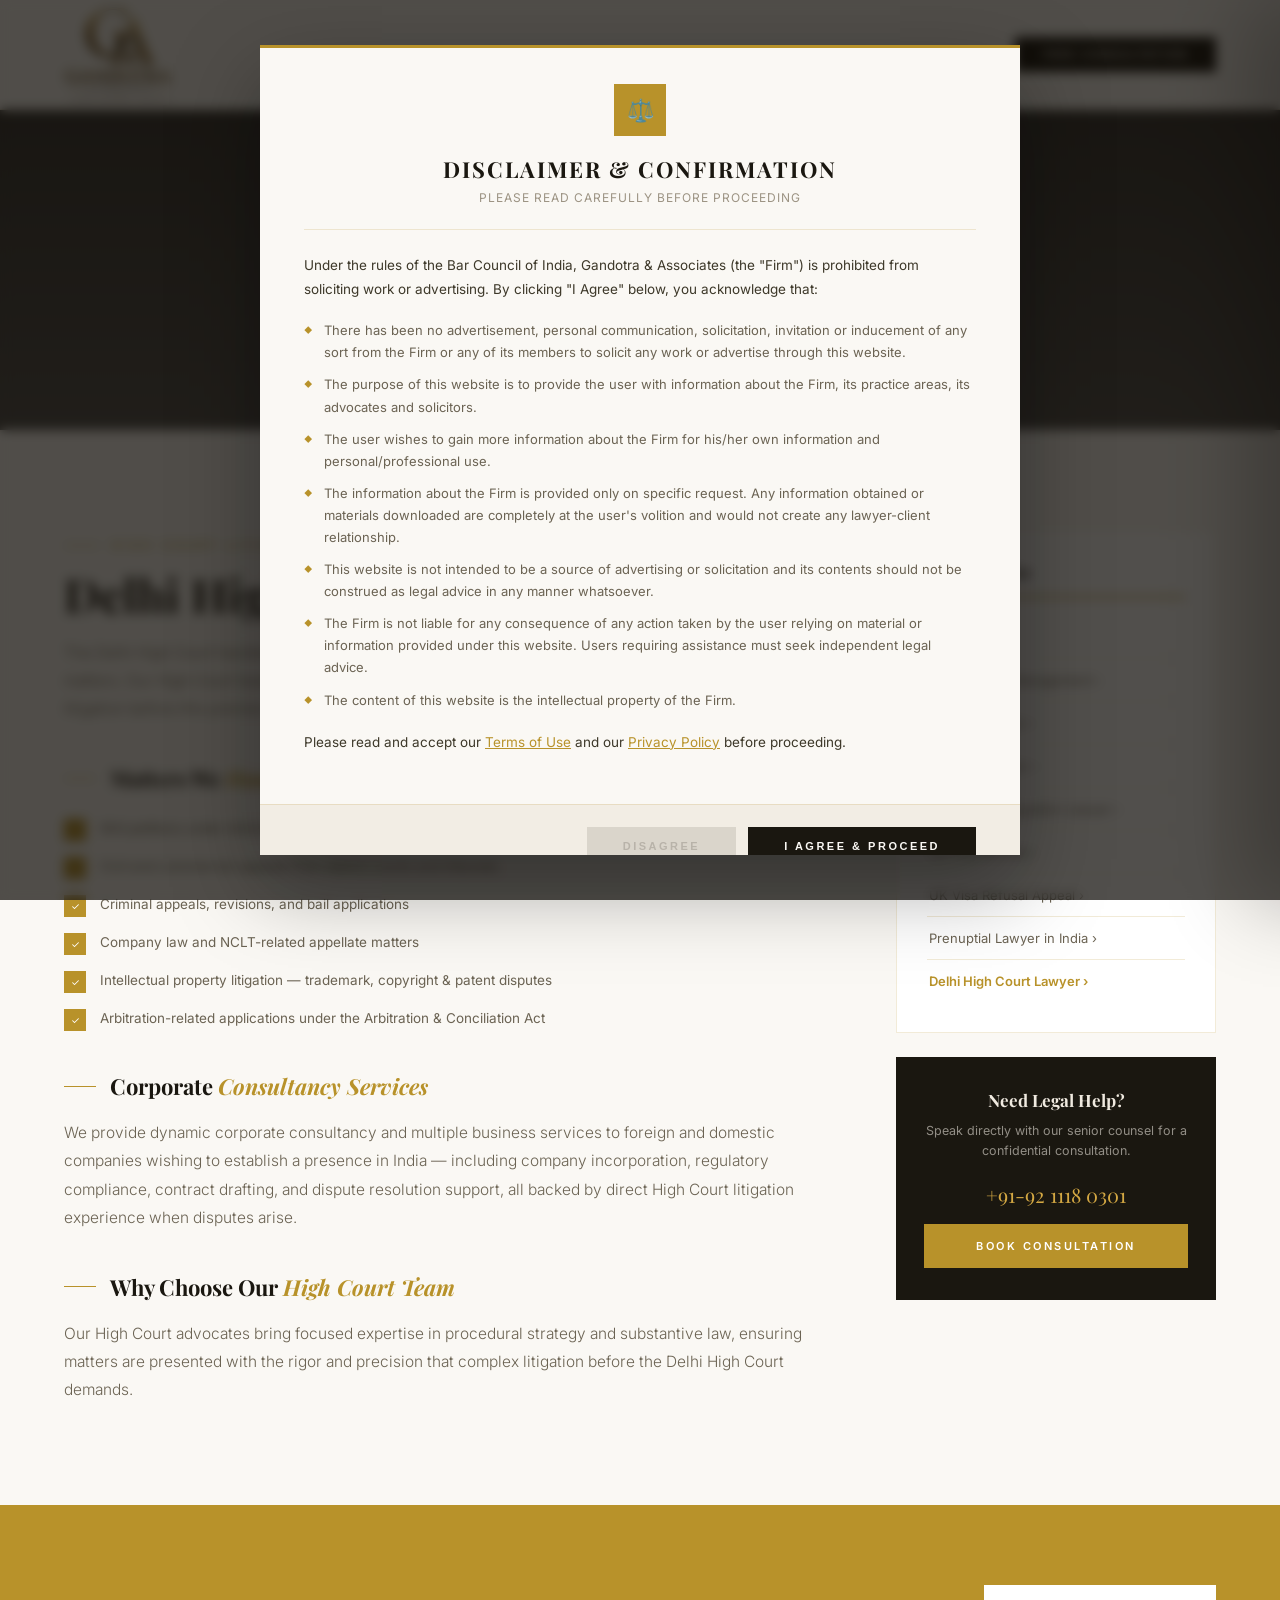
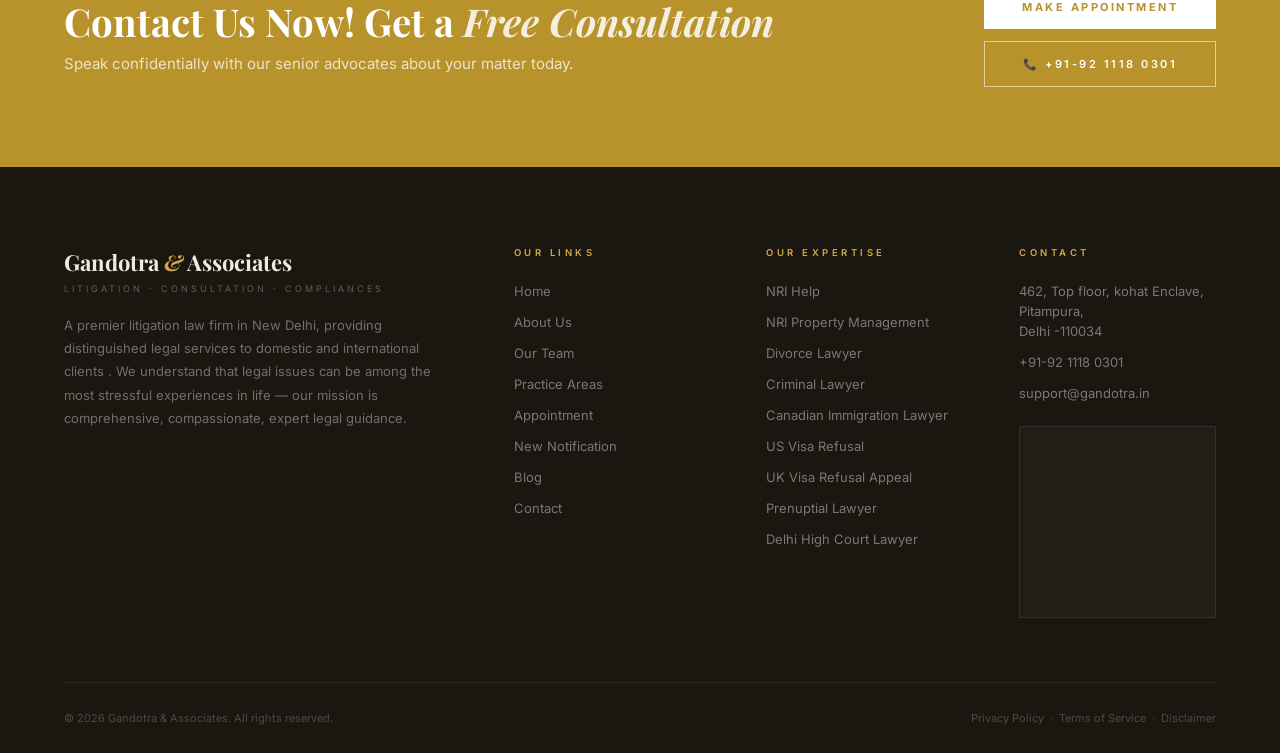
<file: delhi-high-court-lawyer.html>
<!DOCTYPE html>
<html lang="en">
<head>
<meta charset="UTF-8">
<meta name="viewport" content="width=device-width, initial-scale=1.0">
<title>Delhi High Court Lawyer | Gandotra & Associates</title>
<link href="https://fonts.googleapis.com/css2?family=Playfair+Display:ital,wght@0,400;0,600;0,700;0,900;1,400;1,700&family=Inter:wght@300;400;500;600;700&family=Cormorant+Garamond:ital,wght@0,300;0,400;0,600;1,300;1,400&display=swap" rel="stylesheet">
<link rel="stylesheet" href="assets/style.css">
</head>
<body>
<!-- ══ DISCLAIMER MODAL ══ -->
<div class="disclaimer-overlay" id="disclaimerOverlay">
  <div class="disclaimer-modal">
    <div class="disclaimer-header">
      <div class="d-icon">⚖️</div>
      <h2>Disclaimer & Confirmation</h2>
      <p>Please read carefully before proceeding</p>
    </div>
    <hr class="disclaimer-rule">
    <div class="disclaimer-body">
      <p>Under the rules of the Bar Council of India, Gandotra & Associates (the "Firm") is prohibited from soliciting work or advertising. By clicking "I Agree" below, you acknowledge that:</p>
      <ul>
        <li>There has been no advertisement, personal communication, solicitation, invitation or inducement of any sort from the Firm or any of its members to solicit any work or advertise through this website.</li>
        <li>The purpose of this website is to provide the user with information about the Firm, its practice areas, its advocates and solicitors.</li>
        <li>The user wishes to gain more information about the Firm for his/her own information and personal/professional use.</li>
        <li>The information about the Firm is provided only on specific request. Any information obtained or materials downloaded are completely at the user's volition and would not create any lawyer-client relationship.</li>
        <li>This website is not intended to be a source of advertising or solicitation and its contents should not be construed as legal advice in any manner whatsoever.</li>
        <li>The Firm is not liable for any consequence of any action taken by the user relying on material or information provided under this website. Users requiring assistance must seek independent legal advice.</li>
        <li>The content of this website is the intellectual property of the Firm.</li>
      </ul>
      <p class="disclaimer-links">Please read and accept our <a href="#">Terms of Use</a> and our <a href="#">Privacy Policy</a> before proceeding.</p>
    </div>
    <div class="disclaimer-footer">
      <button class="d-btn-disagree" disabled title="You must agree to access this website">Disagree</button>
      <button class="d-btn-agree" id="disclaimerAgree">I Agree &amp; Proceed</button>
    </div>
  </div>
</div>
<!-- ══ NAVIGATION ══ -->
<nav id="site-nav">
  <a href="index.html" class="nav-brand" style="text-decoration:none;">
    <img src="logo.png" alt="Gandotra & Associates Logo" class="nav-logo-img" />
  </a>
  <div class="nav-divider"></div>
  <ul class="nav-links">
    <li><a href="index.html" class="">Home</a></li>
    <li><a href="about.html" class="">About</a></li>
    <li><a href="practice-areas.html" class="">Practice Areas</a></li>
    <li class="has-dropdown">
      <a href="#" class="active">Expertise ▾</a>
      <div class="dropdown-menu">
        <a href="nri-help.html">NRI Help</a>
        <a href="nri-property-management.html">NRI Property Management</a>
        <a href="divorce-lawyer.html">Divorce Lawyer</a>
        <a href="criminal-lawyer.html">Criminal Lawyer</a>
        <a href="canadian-immigration-lawyer.html">Canadian Immigration Lawyer</a>
        <a href="us-visa-refusal.html">US Visa Refusal</a>
        <a href="uk-visa-refusal-appeal.html">UK Visa Refusal Appeal</a>
        <a href="prenuptial-lawyer.html">Prenuptial Lawyer in India</a>
        <a href="delhi-high-court-lawyer.html">Delhi High Court Lawyer</a>
      </div>
    </li>
    <!-- <li><a href="team.html" class="">Our Team</a></li> -->
    <li><a href="contact.html" class="">Contact</a></li>
  </ul>
  <a href="contact.html" class="nav-cta">Free Consultation</a>
  <button class="nav-toggle" id="navToggle" aria-label="Open menu">
    <span></span><span></span><span></span>
  </button>
</nav>

<!-- ══ MOBILE NAV ══ -->
<div class="mobile-nav-overlay" id="mobileNavOverlay"></div>
<div class="mobile-nav-panel" id="mobileNavPanel">
  <div class="mobile-nav-header">
    <div>
      <div class="nav-logo-text">Gandotra <span>&</span> Associates</div>
      <span class="nav-logo-sub">Litigation · Consultation · Compliances</span>
    </div>
    <button class="mobile-nav-close" id="mobileNavClose" aria-label="Close menu">✕</button>
  </div>
  <ul class="mobile-nav-links">
    <li><a href="index.html" class=""><span><span class="mn-num">01</span>Home</span></a></li>
    <li><a href="about.html" class=""><span><span class="mn-num">02</span>About</span></a></li>
    <li><a href="practice-areas.html" class=""><span><span class="mn-num">03</span>Practice Areas</span></a></li>
    <li>
      <a href="#" class="mobile-expertise-toggle active" id="mobileExpertiseToggle">
        <span><span class="mn-num">04</span>Expertise</span> <span class="mx-arrow">▾</span>
      </a>
      <div class="mobile-submenu" id="mobileSubmenu">
        <a href="nri-help.html">NRI Help</a>
        <a href="nri-property-management.html">NRI Property Management</a>
        <a href="divorce-lawyer.html">Divorce Lawyer</a>
        <a href="criminal-lawyer.html">Criminal Lawyer</a>
        <a href="canadian-immigration-lawyer.html">Canadian Immigration Lawyer</a>
        <a href="us-visa-refusal.html">US Visa Refusal</a>
        <a href="uk-visa-refusal-appeal.html">UK Visa Refusal Appeal</a>
        <a href="prenuptial-lawyer.html">Prenuptial Lawyer in India</a>
        <a href="delhi-high-court-lawyer.html">Delhi High Court Lawyer</a>
      </div>
    </li>
     
    <li><a href="contact.html" class=""><span><span class="mn-num">06</span>Contact</span></a></li>
  </ul>
  <div class="mobile-nav-cta-wrap">
    <a href="contact.html" class="nav-cta">Free Consultation</a>
  </div>
  <div class="mobile-nav-contact">
    <span class="mnc-label">Get in Touch</span>
    <a href="tel:+911143709221"><span class="mnc-icon">📞</span> +91-92 1118 0301</a>
    <a href="mailto:support@gandotra.in"><span class="mnc-icon">✉️</span> support@gandotra.in</a>
  </div>
  <div class="mobile-nav-socials">
    <a href="#" aria-label="LinkedIn">in</a>
    <a href="#" aria-label="Facebook">f</a>
    <a href="#" aria-label="Twitter">𝕏</a>
  </div>
</div>
<!-- ══ PAGE BANNER ══ -->
<div class="page-banner">
  <div class="page-banner-bg" style="background-image:url('https://images.unsplash.com/photo-1589994965851-a8f479c573a9?w=1800&q=80');"></div>
  <div class="page-banner-content">
    <div class="crumb">High Court Litigation</div>
    <h1>Delhi High Court Lawyer</h1>
    <p>Reputation · Respect · Result</p>
    <div class="breadcrumb-trail">
      <a href="index.html">Home</a> <span class="sep">/</span> <span>Delhi High Court Lawyer</span>
    </div>
  </div>
</div>

<section class="inner-section">
  <div class="with-sidebar">
    <div class="reveal">
      
      <div class="section-tag"><div class="section-tag-line"></div><span>High Court Litigation</span></div>
      <h2 class="section-h2">Delhi High Court <em>Lawyer</em></h2>
      <p class="section-body">The Delhi High Court handles some of India's most significant civil, criminal, constitutional, and commercial matters. Our High Court team regularly appears in writ petitions, appeals, and original-side commercial litigation before this premier institution.</p>

      
      <div class="subhead-rule"><div class="subhead-rule-line"></div><h3>Matters We <em>Handle at the High Court</em></h3></div>
      <div class="pull-points">
        <div class="pull-point"><span class="pp-mark">✓</span><p>Writ petitions under Articles 226 &amp; 227 of the Constitution</p></div>
        <div class="pull-point"><span class="pp-mark">✓</span><p>Civil and commercial appeals from district courts and tribunals</p></div>
        <div class="pull-point"><span class="pp-mark">✓</span><p>Criminal appeals, revisions, and bail applications</p></div>
        <div class="pull-point"><span class="pp-mark">✓</span><p>Company law and NCLT-related appellate matters</p></div>
        <div class="pull-point"><span class="pp-mark">✓</span><p>Intellectual property litigation — trademark, copyright &amp; patent disputes</p></div>
        <div class="pull-point"><span class="pp-mark">✓</span><p>Arbitration-related applications under the Arbitration &amp; Conciliation Act</p></div>
      </div>

      <div class="subhead-rule"><div class="subhead-rule-line"></div><h3>Corporate <em>Consultancy Services</em></h3></div>
      <p class="section-body">We provide dynamic corporate consultancy and multiple business services to foreign and domestic companies wishing to establish a presence in India — including company incorporation, regulatory compliance, contract drafting, and dispute resolution support, all backed by direct High Court litigation experience when disputes arise.</p>

      <div class="subhead-rule"><div class="subhead-rule-line"></div><h3>Why Choose Our <em>High Court Team</em></h3></div>
      <p class="section-body">Our High Court advocates bring focused expertise in procedural strategy and substantive law, ensuring matters are presented with the rigor and precision that complex litigation before the Delhi High Court demands.</p>

    </div>
    <div class="reveal">
      
      <div class="sidebar-box">
        <h4>Our Expertise</h4>
        <ul class="sidebar-links">
        <li><a href="nri-help.html">NRI Help ›</a></li>
        <li><a href="nri-property-management.html">NRI Property Management ›</a></li>
        <li><a href="divorce-lawyer.html">Divorce Lawyer ›</a></li>
        <li><a href="criminal-lawyer.html">Criminal Lawyer ›</a></li>
        <li><a href="canadian-immigration-lawyer.html">Canadian Immigration Lawyer ›</a></li>
        <li><a href="us-visa-refusal.html">US Visa Refusal ›</a></li>
        <li><a href="uk-visa-refusal-appeal.html">UK Visa Refusal Appeal ›</a></li>
        <li><a href="prenuptial-lawyer.html">Prenuptial Lawyer in India ›</a></li>
        <li><a href="delhi-high-court-lawyer.html" class="active">Delhi High Court Lawyer ›</a></li>
        </ul>
      </div>
      <div class="sidebar-cta">
        <h4>Need Legal Help?</h4>
        <p>Speak directly with our senior counsel for a confidential consultation.</p>
        <span class="sidebar-phone">+91-92 1118 0301</span>
        <a href="appointment.html" class="btn-gold" style="width:100%; text-align:center; display:block;">Book Consultation</a>
      </div>
    </div>
  </div>
</section>

<!-- ══ CTA ══ -->
<section class="cta-section">
  <div class="reveal">
    <h2>Contact Us Now! Get a <em>Free Consultation</em></h2>
    <p>Speak confidentially with our senior advocates about your matter today.</p>
  </div>
  <div class="cta-actions reveal">
    <a href="appointment.html" class="btn-white">Make Appointment</a>
    <a href="tel:+911143709221" class="btn-white-outline">📞 +91-92 1118 0301</a>
  </div>
</section>
<!-- ══ FOOTER ══ -->
<footer>
  <div class="footer-grid">
    <div class="footer-brand">
      <div class="footer-brand-name">Gandotra <span>&</span> Associates</div>
      <span class="footer-brand-tag">Litigation · Consultation · Compliances</span>
      <p>A premier litigation law firm in New Delhi, providing distinguished legal services to domestic and international clients  . We understand that legal issues can be among the most stressful experiences in life — our mission is comprehensive, compassionate, expert legal guidance.</p>
    </div>
    <div class="footer-col">
      <div class="footer-col-head">Our Links</div>
      <ul>
        <li><a href="index.html">Home</a></li>
        <li><a href="about.html">About Us</a></li>
        <li><a href="team.html">Our Team</a></li>
        <li><a href="practice-areas.html">Practice Areas</a></li>
        <li><a href="appointment.html">Appointment</a></li>
        <li><a href="notifications.html">New Notification</a></li>
        <li><a href="blog.html">Blog</a></li>
        <li><a href="contact.html">Contact</a></li>
      </ul>
    </div>
    <div class="footer-col">
      <div class="footer-col-head">Our Expertise</div>
      <ul>
        <li><a href="nri-help.html">NRI Help</a></li>
        <li><a href="nri-property-management.html">NRI Property Management</a></li>
        <li><a href="divorce-lawyer.html">Divorce Lawyer</a></li>
        <li><a href="criminal-lawyer.html">Criminal Lawyer</a></li>
        <li><a href="canadian-immigration-lawyer.html">Canadian Immigration Lawyer</a></li>
        <li><a href="us-visa-refusal.html">US Visa Refusal</a></li>
        <li><a href="uk-visa-refusal-appeal.html">UK Visa Refusal Appeal</a></li>
        <li><a href="prenuptial-lawyer.html">Prenuptial Lawyer</a></li>
        <li><a href="delhi-high-court-lawyer.html">Delhi High Court Lawyer</a></li>
      </ul>
    </div>
    <div class="footer-col">
      <div class="footer-col-head">Contact</div>
      <ul>
        <li><a href="#">462, Top floor, kohat Enclave, Pitampura, <br> Delhi -110034</a></li>
        <li><a href="tel:+911143709221">+91-92 1118 0301</a></li>
        <li><a href="mailto:support@gandotra.in">support@gandotra.in</a></li>
      </ul>
      <div style="margin-top:24px; padding:18px; border:1px solid rgba(255,255,255,0.08); background:rgba(255,255,255,0.03);">
       <iframe src="https://www.google.com/maps/embed?pb=!1m17!1m12!1m3!1d3499.741562097818!2d77.13562687550314!3d28.697376475629436!2m3!1f0!2f0!3f0!3m2!1i1024!2i768!4f13.1!3m2!1m1!2zMjjCsDQxJzUwLjYiTiA3N8KwMDgnMTcuNSJF!5e0!3m2!1sen!2sin!4v1782885796164!5m2!1sen!2sin" width="100%" height="100%" style="border:0;" allowfullscreen="" loading="lazy" referrerpolicy="strict-origin-when-cross-origin"></iframe>

      </div>
    </div>
  </div>
  <div class="footer-bottom">
    <span>© 2026 Gandotra & Associates. All rights reserved.</span>
    <span><a href="#">Privacy Policy</a> &nbsp;·&nbsp; <a href="#">Terms of Service</a> &nbsp;·&nbsp; <a href="#">Disclaimer</a></span>
  </div>
</footer>
<script>
// ── DISCLAIMER ──
const overlay = document.getElementById('disclaimerOverlay');
const agreeBtn = document.getElementById('disclaimerAgree');

if (localStorage.getItem('gandotra_disclaimer_agreed') === 'yes') {
  overlay.classList.add('hidden');
} else {
  document.body.style.overflow = 'hidden';
}

agreeBtn.addEventListener('click', () => {
  localStorage.setItem('gandotra_disclaimer_agreed', 'yes');
  overlay.classList.add('hidden');
  document.body.style.overflow = '';
});

// ── SCROLL REVEAL ──
const revealEls = document.querySelectorAll('.reveal');
const ro = new IntersectionObserver((entries) => {
  entries.forEach(entry => {
    if (entry.isIntersecting) {
      setTimeout(() => entry.target.classList.add('visible'), 80);
      ro.unobserve(entry.target);
    }
  });
}, { threshold: 0.1, rootMargin: '0px 0px -32px 0px' });
revealEls.forEach(el => ro.observe(el));

// ── NAV SCROLL ──
const nav = document.getElementById('site-nav');
window.addEventListener('scroll', () => {
  nav.classList.toggle('scrolled', window.scrollY > 60);
}, { passive: true });

// ── MOBILE NAV ──
const navToggle = document.getElementById('navToggle');
const mobilePanel = document.getElementById('mobileNavPanel');
const mobileOverlay = document.getElementById('mobileNavOverlay');
const mobileClose = document.getElementById('mobileNavClose');
const mobileExpertiseToggle = document.getElementById('mobileExpertiseToggle');
const mobileSubmenu = document.getElementById('mobileSubmenu');

function openMobileNav() {
  navToggle.classList.add('open');
  mobilePanel.classList.add('open');
  mobileOverlay.classList.add('open');
  document.body.classList.add('nav-locked');
}
function closeMobileNav() {
  navToggle.classList.remove('open');
  mobilePanel.classList.remove('open');
  mobileOverlay.classList.remove('open');
  document.body.classList.remove('nav-locked');
}
if (navToggle) navToggle.addEventListener('click', openMobileNav);
if (mobileClose) mobileClose.addEventListener('click', closeMobileNav);
if (mobileOverlay) mobileOverlay.addEventListener('click', closeMobileNav);
if (mobileExpertiseToggle) {
  mobileExpertiseToggle.addEventListener('click', (e) => {
    e.preventDefault();
    mobileExpertiseToggle.classList.toggle('open');
    mobileSubmenu.classList.toggle('open');
  });
}
// Close panel on resize back to desktop
window.addEventListener('resize', () => {
  if (window.innerWidth > 960) closeMobileNav();
});

</script>
</body>
</html>
</file>
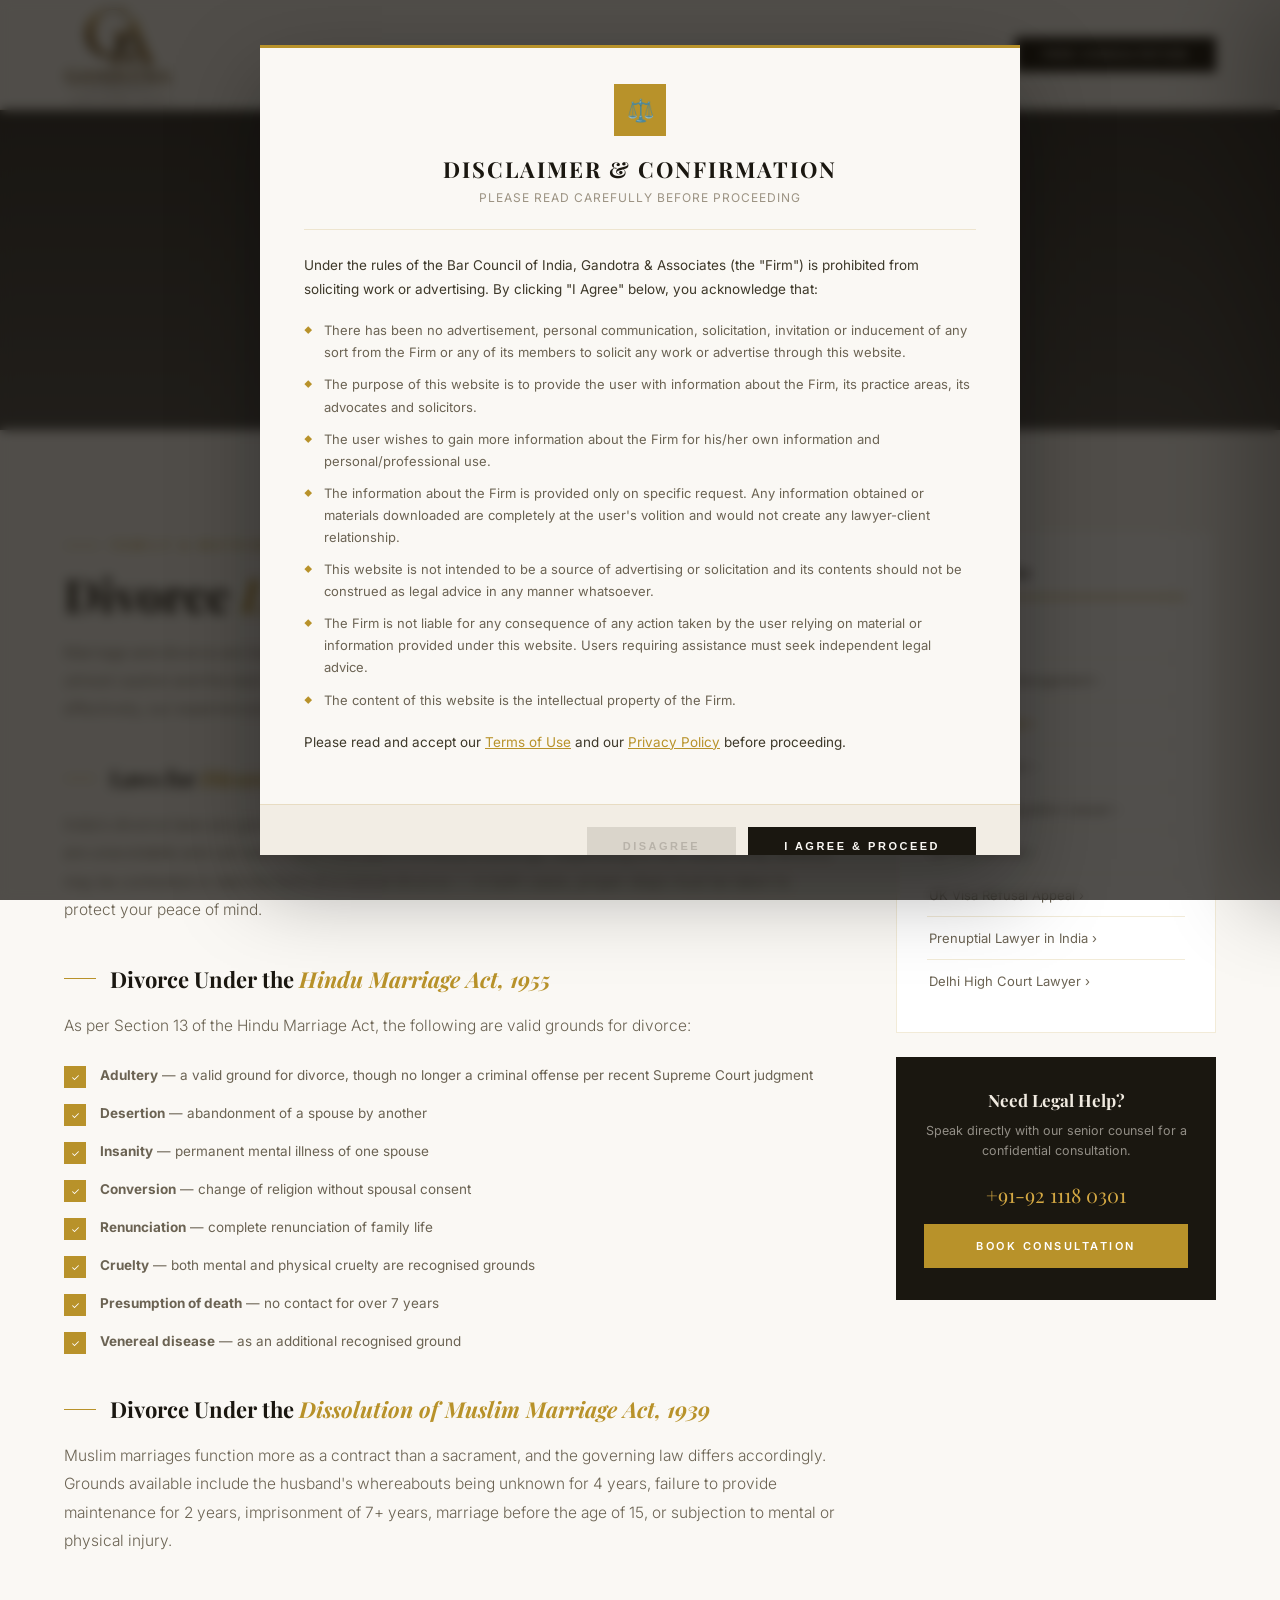
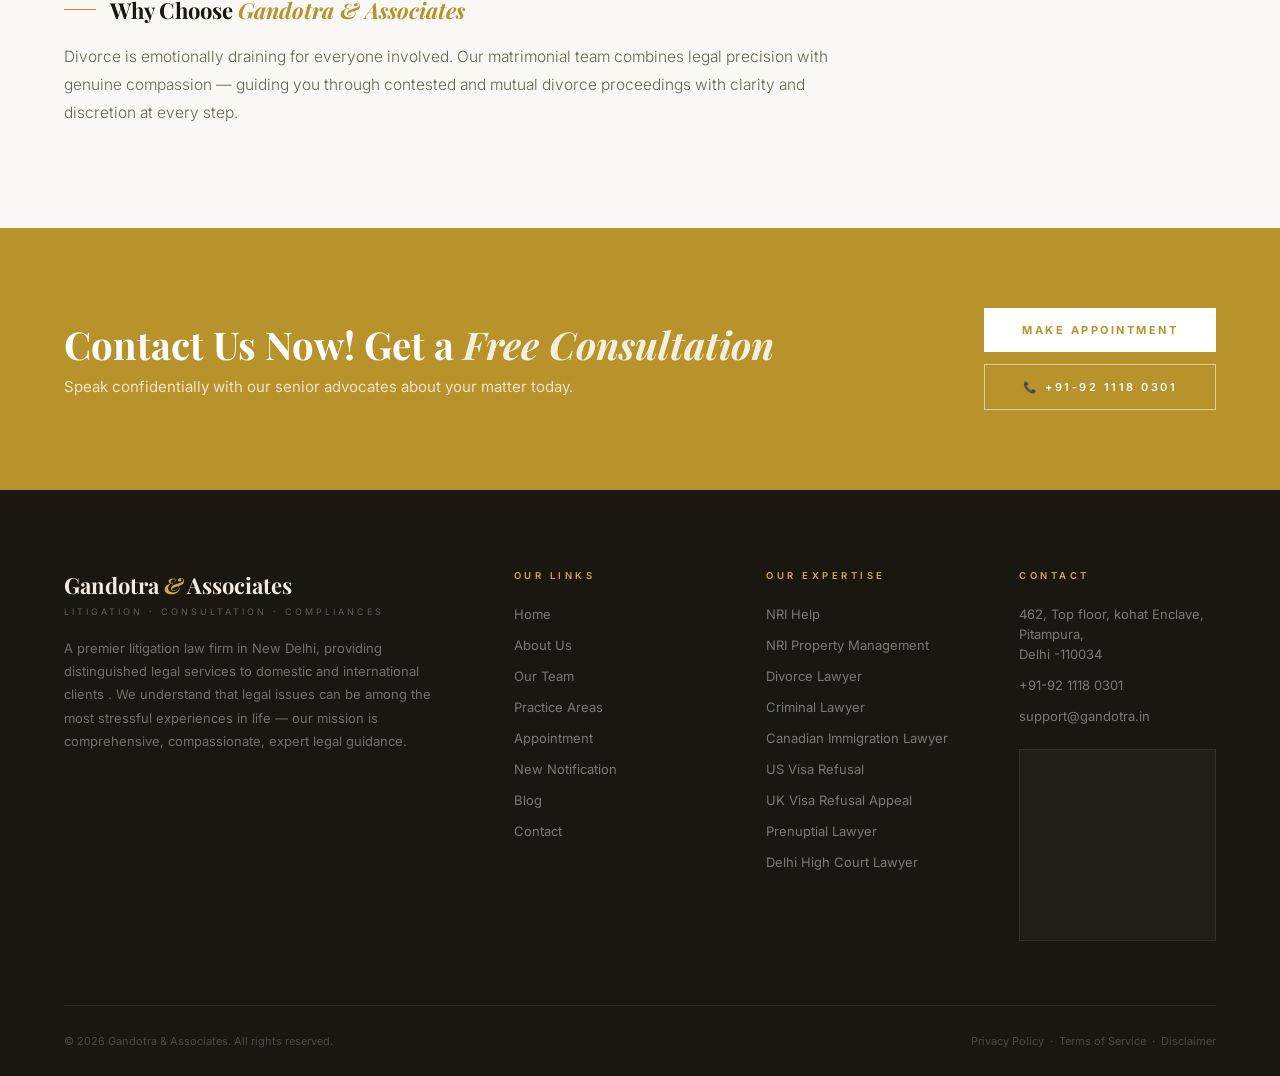
<file: divorce-lawyer.html>
<!DOCTYPE html>
<html lang="en">
<head>
<meta charset="UTF-8">
<meta name="viewport" content="width=device-width, initial-scale=1.0">
<title>Divorce Lawyer | Gandotra & Associates</title>
<link href="https://fonts.googleapis.com/css2?family=Playfair+Display:ital,wght@0,400;0,600;0,700;0,900;1,400;1,700&family=Inter:wght@300;400;500;600;700&family=Cormorant+Garamond:ital,wght@0,300;0,400;0,600;1,300;1,400&display=swap" rel="stylesheet">
<link rel="stylesheet" href="assets/style.css">
</head>
<body>
<!-- ══ DISCLAIMER MODAL ══ -->
<div class="disclaimer-overlay" id="disclaimerOverlay">
  <div class="disclaimer-modal">
    <div class="disclaimer-header">
      <div class="d-icon">⚖️</div>
      <h2>Disclaimer & Confirmation</h2>
      <p>Please read carefully before proceeding</p>
    </div>
    <hr class="disclaimer-rule">
    <div class="disclaimer-body">
      <p>Under the rules of the Bar Council of India, Gandotra & Associates (the "Firm") is prohibited from soliciting work or advertising. By clicking "I Agree" below, you acknowledge that:</p>
      <ul>
        <li>There has been no advertisement, personal communication, solicitation, invitation or inducement of any sort from the Firm or any of its members to solicit any work or advertise through this website.</li>
        <li>The purpose of this website is to provide the user with information about the Firm, its practice areas, its advocates and solicitors.</li>
        <li>The user wishes to gain more information about the Firm for his/her own information and personal/professional use.</li>
        <li>The information about the Firm is provided only on specific request. Any information obtained or materials downloaded are completely at the user's volition and would not create any lawyer-client relationship.</li>
        <li>This website is not intended to be a source of advertising or solicitation and its contents should not be construed as legal advice in any manner whatsoever.</li>
        <li>The Firm is not liable for any consequence of any action taken by the user relying on material or information provided under this website. Users requiring assistance must seek independent legal advice.</li>
        <li>The content of this website is the intellectual property of the Firm.</li>
      </ul>
      <p class="disclaimer-links">Please read and accept our <a href="#">Terms of Use</a> and our <a href="#">Privacy Policy</a> before proceeding.</p>
    </div>
    <div class="disclaimer-footer">
      <button class="d-btn-disagree" disabled title="You must agree to access this website">Disagree</button>
      <button class="d-btn-agree" id="disclaimerAgree">I Agree &amp; Proceed</button>
    </div>
  </div>
</div>
<!-- ══ NAVIGATION ══ -->
<nav id="site-nav">
  <a href="index.html" class="nav-brand" style="text-decoration:none;">
    <img src="logo.png" alt="Gandotra & Associates Logo" class="nav-logo-img" />
  </a>
  <div class="nav-divider"></div>
  <ul class="nav-links">
    <li><a href="index.html" class="">Home</a></li>
    <li><a href="about.html" class="">About</a></li>
    <li><a href="practice-areas.html" class="">Practice Areas</a></li>
    <li class="has-dropdown">
      <a href="#" class="active">Expertise ▾</a>
      <div class="dropdown-menu">
        <a href="nri-help.html">NRI Help</a>
        <a href="nri-property-management.html">NRI Property Management</a>
        <a href="divorce-lawyer.html">Divorce Lawyer</a>
        <a href="criminal-lawyer.html">Criminal Lawyer</a>
        <a href="canadian-immigration-lawyer.html">Canadian Immigration Lawyer</a>
        <a href="us-visa-refusal.html">US Visa Refusal</a>
        <a href="uk-visa-refusal-appeal.html">UK Visa Refusal Appeal</a>
        <a href="prenuptial-lawyer.html">Prenuptial Lawyer in India</a>
        <a href="delhi-high-court-lawyer.html">Delhi High Court Lawyer</a>
      </div>
    </li>
    <!-- <li><a href="team.html" class="">Our Team</a></li> -->
    <li><a href="contact.html" class="">Contact</a></li>
  </ul>
  <a href="contact.html" class="nav-cta">Free Consultation</a>
  <button class="nav-toggle" id="navToggle" aria-label="Open menu">
    <span></span><span></span><span></span>
  </button>
</nav>

<!-- ══ MOBILE NAV ══ -->
<div class="mobile-nav-overlay" id="mobileNavOverlay"></div>
<div class="mobile-nav-panel" id="mobileNavPanel">
  <div class="mobile-nav-header">
    <div>
      <div class="nav-logo-text">Gandotra <span>&</span> Associates</div>
      <span class="nav-logo-sub">Litigation · Consultation · Compliances</span>
    </div>
    <button class="mobile-nav-close" id="mobileNavClose" aria-label="Close menu">✕</button>
  </div>
  <ul class="mobile-nav-links">
    <li><a href="index.html" class=""><span><span class="mn-num">01</span>Home</span></a></li>
    <li><a href="about.html" class=""><span><span class="mn-num">02</span>About</span></a></li>
    <li><a href="practice-areas.html" class=""><span><span class="mn-num">03</span>Practice Areas</span></a></li>
    <li>
      <a href="#" class="mobile-expertise-toggle active" id="mobileExpertiseToggle">
        <span><span class="mn-num">04</span>Expertise</span> <span class="mx-arrow">▾</span>
      </a>
      <div class="mobile-submenu" id="mobileSubmenu">
        <a href="nri-help.html">NRI Help</a>
        <a href="nri-property-management.html">NRI Property Management</a>
        <a href="divorce-lawyer.html">Divorce Lawyer</a>
        <a href="criminal-lawyer.html">Criminal Lawyer</a>
        <a href="canadian-immigration-lawyer.html">Canadian Immigration Lawyer</a>
        <a href="us-visa-refusal.html">US Visa Refusal</a>
        <a href="uk-visa-refusal-appeal.html">UK Visa Refusal Appeal</a>
        <a href="prenuptial-lawyer.html">Prenuptial Lawyer in India</a>
        <a href="delhi-high-court-lawyer.html">Delhi High Court Lawyer</a>
      </div>
    </li>
     
    <li><a href="contact.html" class=""><span><span class="mn-num">06</span>Contact</span></a></li>
  </ul>
  <div class="mobile-nav-cta-wrap">
    <a href="contact.html" class="nav-cta">Free Consultation</a>
  </div>
  <div class="mobile-nav-contact">
    <span class="mnc-label">Get in Touch</span>
    <a href="tel:+911143709221"><span class="mnc-icon">📞</span> +91-92 1118 0301</a>
    <a href="mailto:support@gandotra.in"><span class="mnc-icon">✉️</span> support@gandotra.in</a>
  </div>
  <div class="mobile-nav-socials">
    <a href="#" aria-label="LinkedIn">in</a>
    <a href="#" aria-label="Facebook">f</a>
    <a href="#" aria-label="Twitter">𝕏</a>
  </div>
</div>
<!-- ══ PAGE BANNER ══ -->
<div class="page-banner">
  <div class="page-banner-bg" style="background-image:url('https://images.unsplash.com/photo-1491841550275-ad7854e35ca6?w=1800&q=80');"></div>
  <div class="page-banner-content">
    <div class="crumb">Family & Matrimonial Law</div>
    <h1>Divorce Lawyer</h1>
    <p>Reputation · Respect · Result</p>
    <div class="breadcrumb-trail">
      <a href="index.html">Home</a> <span class="sep">/</span> <span>Divorce Lawyer</span>
    </div>
  </div>
</div>

<section class="inner-section">
  <div class="with-sidebar">
    <div class="reveal">
      
      <div class="section-tag"><div class="section-tag-line"></div><span>Family & Matrimonial Law</span></div>
      <h2 class="section-h2">Divorce <em>Lawyer</em></h2>
      <p class="section-body">Marriage and divorce are two terms which go hand-in-hand — events that should be approached with utmost caution and the best legal advice. If you believe it is better to call off a marriage and settle matters effectively, our experienced matrimonial team can guide you through the process.</p>

      
      <div class="subhead-rule"><div class="subhead-rule-line"></div><h3>Laws for <em>Divorce in India</em></h3></div>
      <p class="section-body">India's divorce laws are governed by personal laws evolved from religious customs. Tussles in a marriage are unavoidable and can lead to both civil and criminal proceedings. Depending on the relationship, divorce may be contested or take the form of a mutual divorce — in both cases, proper steps must be taken to protect your peace of mind.</p>

      <div class="subhead-rule"><div class="subhead-rule-line"></div><h3>Divorce Under the <em>Hindu Marriage Act, 1955</em></h3></div>
      <p class="section-body">As per Section 13 of the Hindu Marriage Act, the following are valid grounds for divorce:</p>
      <div class="pull-points">
        <div class="pull-point"><span class="pp-mark">✓</span><p><strong>Adultery</strong> — a valid ground for divorce, though no longer a criminal offense per recent Supreme Court judgment</p></div>
        <div class="pull-point"><span class="pp-mark">✓</span><p><strong>Desertion</strong> — abandonment of a spouse by another</p></div>
        <div class="pull-point"><span class="pp-mark">✓</span><p><strong>Insanity</strong> — permanent mental illness of one spouse</p></div>
        <div class="pull-point"><span class="pp-mark">✓</span><p><strong>Conversion</strong> — change of religion without spousal consent</p></div>
        <div class="pull-point"><span class="pp-mark">✓</span><p><strong>Renunciation</strong> — complete renunciation of family life</p></div>
        <div class="pull-point"><span class="pp-mark">✓</span><p><strong>Cruelty</strong> — both mental and physical cruelty are recognised grounds</p></div>
        <div class="pull-point"><span class="pp-mark">✓</span><p><strong>Presumption of death</strong> — no contact for over 7 years</p></div>
        <div class="pull-point"><span class="pp-mark">✓</span><p><strong>Venereal disease</strong> — as an additional recognised ground</p></div>
      </div>

      <div class="subhead-rule"><div class="subhead-rule-line"></div><h3>Divorce Under the <em>Dissolution of Muslim Marriage Act, 1939</em></h3></div>
      <p class="section-body">Muslim marriages function more as a contract than a sacrament, and the governing law differs accordingly. Grounds available include the husband's whereabouts being unknown for 4 years, failure to provide maintenance for 2 years, imprisonment of 7+ years, marriage before the age of 15, or subjection to mental or physical injury.</p>

      <div class="subhead-rule"><div class="subhead-rule-line"></div><h3>Why Choose <em>Gandotra & Associates</em></h3></div>
      <p class="section-body">Divorce is emotionally draining for everyone involved. Our matrimonial team combines legal precision with genuine compassion — guiding you through contested and mutual divorce proceedings with clarity and discretion at every step.</p>

    </div>
    <div class="reveal">
      
      <div class="sidebar-box">
        <h4>Our Expertise</h4>
        <ul class="sidebar-links">
        <li><a href="nri-help.html">NRI Help ›</a></li>
        <li><a href="nri-property-management.html">NRI Property Management ›</a></li>
        <li><a href="divorce-lawyer.html" class="active">Divorce Lawyer ›</a></li>
        <li><a href="criminal-lawyer.html">Criminal Lawyer ›</a></li>
        <li><a href="canadian-immigration-lawyer.html">Canadian Immigration Lawyer ›</a></li>
        <li><a href="us-visa-refusal.html">US Visa Refusal ›</a></li>
        <li><a href="uk-visa-refusal-appeal.html">UK Visa Refusal Appeal ›</a></li>
        <li><a href="prenuptial-lawyer.html">Prenuptial Lawyer in India ›</a></li>
        <li><a href="delhi-high-court-lawyer.html">Delhi High Court Lawyer ›</a></li>
        </ul>
      </div>
      <div class="sidebar-cta">
        <h4>Need Legal Help?</h4>
        <p>Speak directly with our senior counsel for a confidential consultation.</p>
        <span class="sidebar-phone">+91-92 1118 0301</span>
        <a href="appointment.html" class="btn-gold" style="width:100%; text-align:center; display:block;">Book Consultation</a>
      </div>
    </div>
  </div>
</section>

<!-- ══ CTA ══ -->
<section class="cta-section">
  <div class="reveal">
    <h2>Contact Us Now! Get a <em>Free Consultation</em></h2>
    <p>Speak confidentially with our senior advocates about your matter today.</p>
  </div>
  <div class="cta-actions reveal">
    <a href="appointment.html" class="btn-white">Make Appointment</a>
    <a href="tel:+911143709221" class="btn-white-outline">📞 +91-92 1118 0301</a>
  </div>
</section>
<!-- ══ FOOTER ══ -->
<footer>
  <div class="footer-grid">
    <div class="footer-brand">
      <div class="footer-brand-name">Gandotra <span>&</span> Associates</div>
      <span class="footer-brand-tag">Litigation · Consultation · Compliances</span>
      <p>A premier litigation law firm in New Delhi, providing distinguished legal services to domestic and international clients  . We understand that legal issues can be among the most stressful experiences in life — our mission is comprehensive, compassionate, expert legal guidance.</p>
    </div>
    <div class="footer-col">
      <div class="footer-col-head">Our Links</div>
      <ul>
        <li><a href="index.html">Home</a></li>
        <li><a href="about.html">About Us</a></li>
        <li><a href="team.html">Our Team</a></li>
        <li><a href="practice-areas.html">Practice Areas</a></li>
        <li><a href="appointment.html">Appointment</a></li>
        <li><a href="notifications.html">New Notification</a></li>
        <li><a href="blog.html">Blog</a></li>
        <li><a href="contact.html">Contact</a></li>
      </ul>
    </div>
    <div class="footer-col">
      <div class="footer-col-head">Our Expertise</div>
      <ul>
        <li><a href="nri-help.html">NRI Help</a></li>
        <li><a href="nri-property-management.html">NRI Property Management</a></li>
        <li><a href="divorce-lawyer.html">Divorce Lawyer</a></li>
        <li><a href="criminal-lawyer.html">Criminal Lawyer</a></li>
        <li><a href="canadian-immigration-lawyer.html">Canadian Immigration Lawyer</a></li>
        <li><a href="us-visa-refusal.html">US Visa Refusal</a></li>
        <li><a href="uk-visa-refusal-appeal.html">UK Visa Refusal Appeal</a></li>
        <li><a href="prenuptial-lawyer.html">Prenuptial Lawyer</a></li>
        <li><a href="delhi-high-court-lawyer.html">Delhi High Court Lawyer</a></li>
      </ul>
    </div>
    <div class="footer-col">
      <div class="footer-col-head">Contact</div>
      <ul>
        <li><a href="#">462, Top floor, kohat Enclave, Pitampura, <br> Delhi -110034</a></li>
        <li><a href="tel:+911143709221">+91-92 1118 0301</a></li>
        <li><a href="mailto:support@gandotra.in">support@gandotra.in</a></li>
      </ul>
      <div style="margin-top:24px; padding:18px; border:1px solid rgba(255,255,255,0.08); background:rgba(255,255,255,0.03);">
       <iframe src="https://www.google.com/maps/embed?pb=!1m17!1m12!1m3!1d3499.741562097818!2d77.13562687550314!3d28.697376475629436!2m3!1f0!2f0!3f0!3m2!1i1024!2i768!4f13.1!3m2!1m1!2zMjjCsDQxJzUwLjYiTiA3N8KwMDgnMTcuNSJF!5e0!3m2!1sen!2sin!4v1782885796164!5m2!1sen!2sin" width="100%" height="100%" style="border:0;" allowfullscreen="" loading="lazy" referrerpolicy="strict-origin-when-cross-origin"></iframe>

      </div>
    </div>
  </div>
  <div class="footer-bottom">
    <span>© 2026 Gandotra & Associates. All rights reserved.</span>
    <span><a href="#">Privacy Policy</a> &nbsp;·&nbsp; <a href="#">Terms of Service</a> &nbsp;·&nbsp; <a href="#">Disclaimer</a></span>
  </div>
</footer>
<script>
// ── DISCLAIMER ──
const overlay = document.getElementById('disclaimerOverlay');
const agreeBtn = document.getElementById('disclaimerAgree');

if (localStorage.getItem('gandotra_disclaimer_agreed') === 'yes') {
  overlay.classList.add('hidden');
} else {
  document.body.style.overflow = 'hidden';
}

agreeBtn.addEventListener('click', () => {
  localStorage.setItem('gandotra_disclaimer_agreed', 'yes');
  overlay.classList.add('hidden');
  document.body.style.overflow = '';
});

// ── SCROLL REVEAL ──
const revealEls = document.querySelectorAll('.reveal');
const ro = new IntersectionObserver((entries) => {
  entries.forEach(entry => {
    if (entry.isIntersecting) {
      setTimeout(() => entry.target.classList.add('visible'), 80);
      ro.unobserve(entry.target);
    }
  });
}, { threshold: 0.1, rootMargin: '0px 0px -32px 0px' });
revealEls.forEach(el => ro.observe(el));

// ── NAV SCROLL ──
const nav = document.getElementById('site-nav');
window.addEventListener('scroll', () => {
  nav.classList.toggle('scrolled', window.scrollY > 60);
}, { passive: true });

// ── MOBILE NAV ──
const navToggle = document.getElementById('navToggle');
const mobilePanel = document.getElementById('mobileNavPanel');
const mobileOverlay = document.getElementById('mobileNavOverlay');
const mobileClose = document.getElementById('mobileNavClose');
const mobileExpertiseToggle = document.getElementById('mobileExpertiseToggle');
const mobileSubmenu = document.getElementById('mobileSubmenu');

function openMobileNav() {
  navToggle.classList.add('open');
  mobilePanel.classList.add('open');
  mobileOverlay.classList.add('open');
  document.body.classList.add('nav-locked');
}
function closeMobileNav() {
  navToggle.classList.remove('open');
  mobilePanel.classList.remove('open');
  mobileOverlay.classList.remove('open');
  document.body.classList.remove('nav-locked');
}
if (navToggle) navToggle.addEventListener('click', openMobileNav);
if (mobileClose) mobileClose.addEventListener('click', closeMobileNav);
if (mobileOverlay) mobileOverlay.addEventListener('click', closeMobileNav);
if (mobileExpertiseToggle) {
  mobileExpertiseToggle.addEventListener('click', (e) => {
    e.preventDefault();
    mobileExpertiseToggle.classList.toggle('open');
    mobileSubmenu.classList.toggle('open');
  });
}
// Close panel on resize back to desktop
window.addEventListener('resize', () => {
  if (window.innerWidth > 960) closeMobileNav();
});

</script>
</body>
</html>
</file>
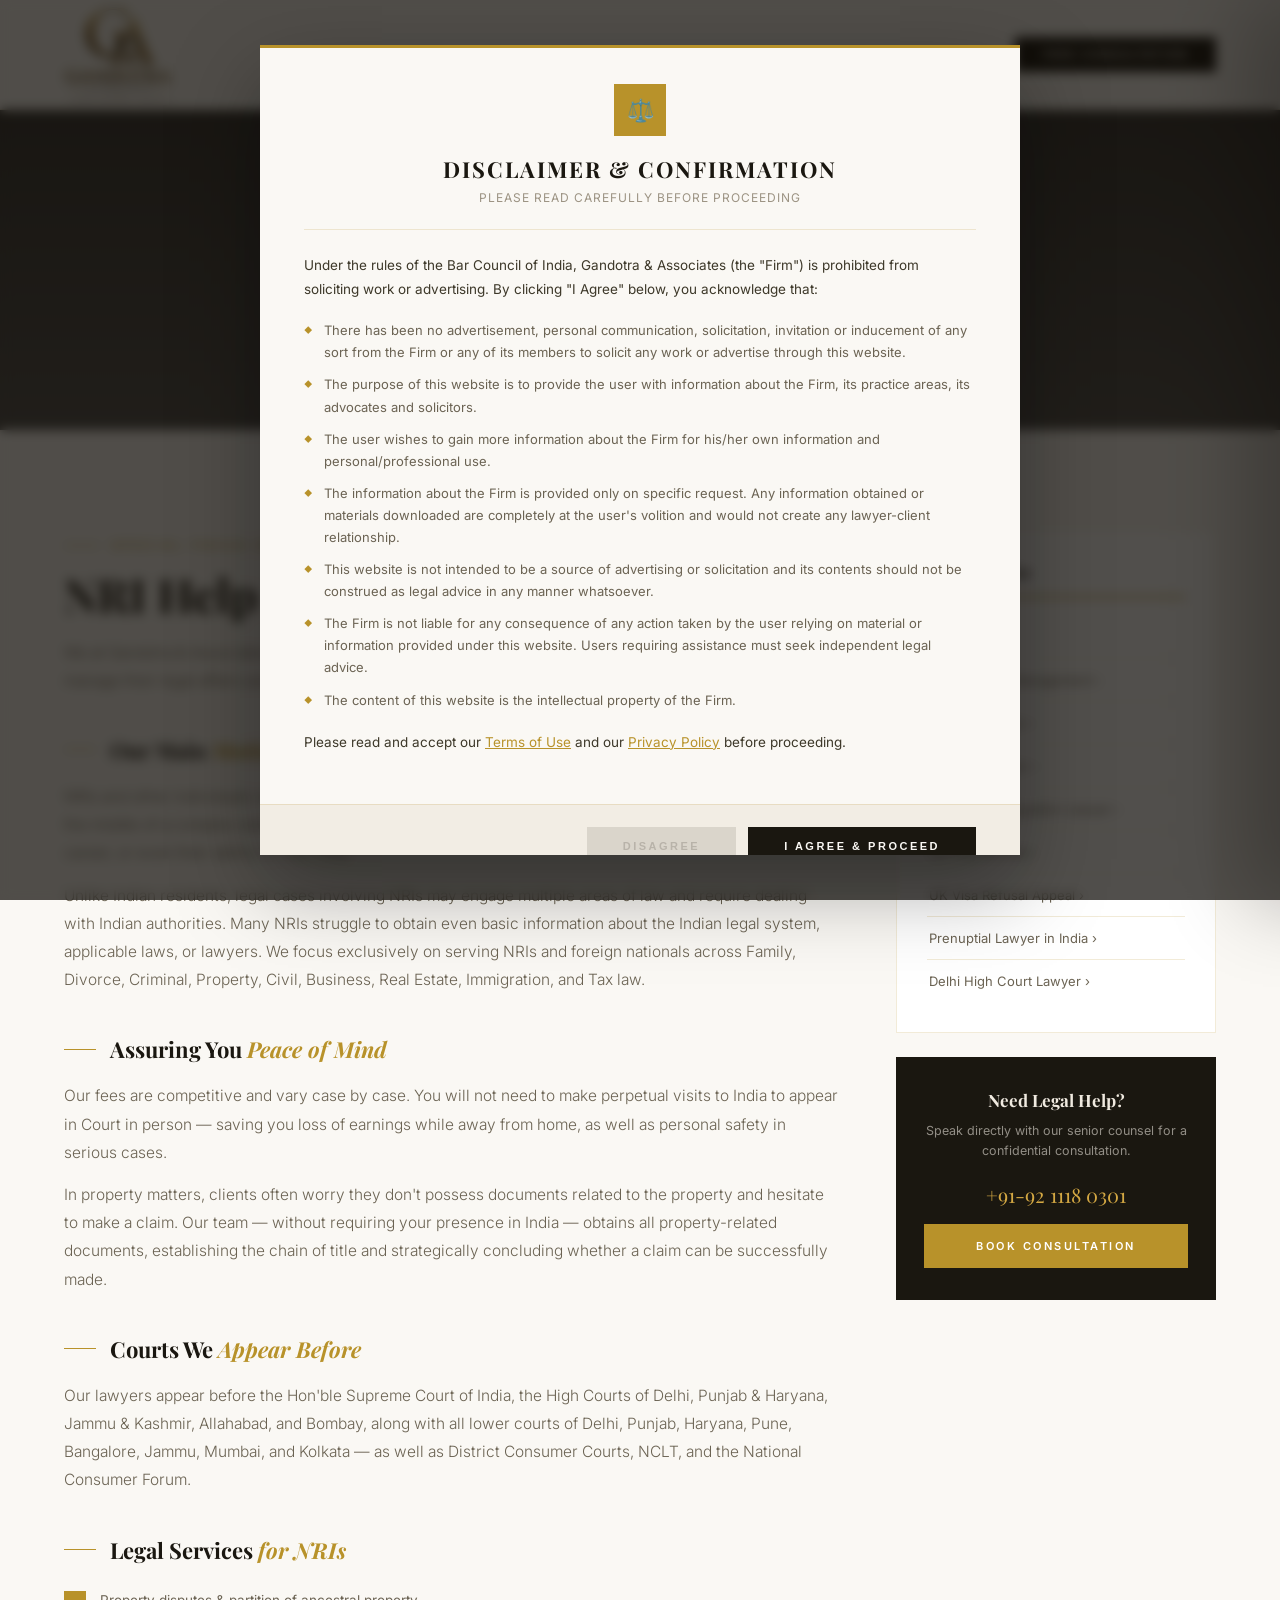
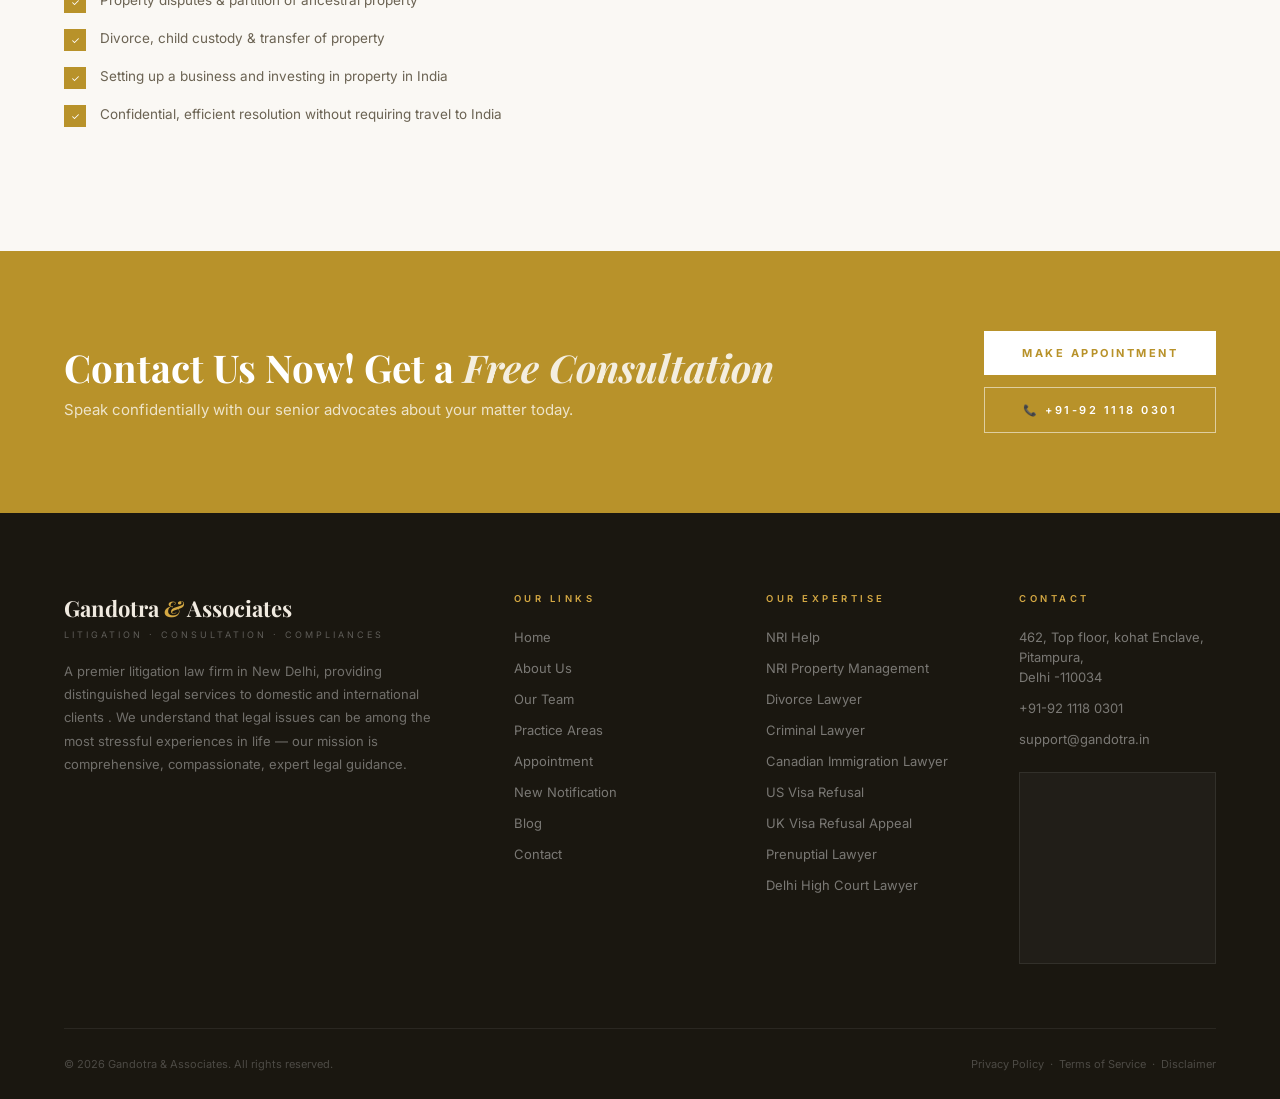
<file: nri-help.html>
<!DOCTYPE html>
<html lang="en">
<head>
<meta charset="UTF-8">
<meta name="viewport" content="width=device-width, initial-scale=1.0">
<title>NRI Help | Gandotra & Associates</title>
<link href="https://fonts.googleapis.com/css2?family=Playfair+Display:ital,wght@0,400;0,600;0,700;0,900;1,400;1,700&family=Inter:wght@300;400;500;600;700&family=Cormorant+Garamond:ital,wght@0,300;0,400;0,600;1,300;1,400&display=swap" rel="stylesheet">
<link rel="stylesheet" href="assets/style.css">
</head>
<body>
<!-- ══ DISCLAIMER MODAL ══ -->
<div class="disclaimer-overlay" id="disclaimerOverlay">
  <div class="disclaimer-modal">
    <div class="disclaimer-header">
      <div class="d-icon">⚖️</div>
      <h2>Disclaimer & Confirmation</h2>
      <p>Please read carefully before proceeding</p>
    </div>
    <hr class="disclaimer-rule">
    <div class="disclaimer-body">
      <p>Under the rules of the Bar Council of India, Gandotra & Associates (the "Firm") is prohibited from soliciting work or advertising. By clicking "I Agree" below, you acknowledge that:</p>
      <ul>
        <li>There has been no advertisement, personal communication, solicitation, invitation or inducement of any sort from the Firm or any of its members to solicit any work or advertise through this website.</li>
        <li>The purpose of this website is to provide the user with information about the Firm, its practice areas, its advocates and solicitors.</li>
        <li>The user wishes to gain more information about the Firm for his/her own information and personal/professional use.</li>
        <li>The information about the Firm is provided only on specific request. Any information obtained or materials downloaded are completely at the user's volition and would not create any lawyer-client relationship.</li>
        <li>This website is not intended to be a source of advertising or solicitation and its contents should not be construed as legal advice in any manner whatsoever.</li>
        <li>The Firm is not liable for any consequence of any action taken by the user relying on material or information provided under this website. Users requiring assistance must seek independent legal advice.</li>
        <li>The content of this website is the intellectual property of the Firm.</li>
      </ul>
      <p class="disclaimer-links">Please read and accept our <a href="#">Terms of Use</a> and our <a href="#">Privacy Policy</a> before proceeding.</p>
    </div>
    <div class="disclaimer-footer">
      <button class="d-btn-disagree" disabled title="You must agree to access this website">Disagree</button>
      <button class="d-btn-agree" id="disclaimerAgree">I Agree &amp; Proceed</button>
    </div>
  </div>
</div>
<!-- ══ NAVIGATION ══ -->
<nav id="site-nav">
  <a href="index.html" class="nav-brand" style="text-decoration:none;">
    <img src="logo.png" alt="Gandotra & Associates Logo" class="nav-logo-img" />
  </a>
  <div class="nav-divider"></div>
  <ul class="nav-links">
    <li><a href="index.html" class="">Home</a></li>
    <li><a href="about.html" class="">About</a></li>
    <li><a href="practice-areas.html" class="">Practice Areas</a></li>
    <li class="has-dropdown">
      <a href="#" class="active">Expertise ▾</a>
      <div class="dropdown-menu">
        <a href="nri-help.html">NRI Help</a>
        <a href="nri-property-management.html">NRI Property Management</a>
        <a href="divorce-lawyer.html">Divorce Lawyer</a>
        <a href="criminal-lawyer.html">Criminal Lawyer</a>
        <a href="canadian-immigration-lawyer.html">Canadian Immigration Lawyer</a>
        <a href="us-visa-refusal.html">US Visa Refusal</a>
        <a href="uk-visa-refusal-appeal.html">UK Visa Refusal Appeal</a>
        <a href="prenuptial-lawyer.html">Prenuptial Lawyer in India</a>
        <a href="delhi-high-court-lawyer.html">Delhi High Court Lawyer</a>
      </div>
    </li>
    <!-- <li><a href="team.html" class="">Our Team</a></li> -->
    <li><a href="contact.html" class="">Contact</a></li>
  </ul>
  <a href="contact.html" class="nav-cta">Free Consultation</a>
  <button class="nav-toggle" id="navToggle" aria-label="Open menu">
    <span></span><span></span><span></span>
  </button>
</nav>

<!-- ══ MOBILE NAV ══ -->
<div class="mobile-nav-overlay" id="mobileNavOverlay"></div>
<div class="mobile-nav-panel" id="mobileNavPanel">
  <div class="mobile-nav-header">
    <div>
      <div class="nav-logo-text">Gandotra <span>&</span> Associates</div>
      <span class="nav-logo-sub">Litigation · Consultation · Compliances</span>
    </div>
    <button class="mobile-nav-close" id="mobileNavClose" aria-label="Close menu">✕</button>
  </div>
  <ul class="mobile-nav-links">
    <li><a href="index.html" class=""><span><span class="mn-num">01</span>Home</span></a></li>
    <li><a href="about.html" class=""><span><span class="mn-num">02</span>About</span></a></li>
    <li><a href="practice-areas.html" class=""><span><span class="mn-num">03</span>Practice Areas</span></a></li>
    <li>
      <a href="#" class="mobile-expertise-toggle active" id="mobileExpertiseToggle">
        <span><span class="mn-num">04</span>Expertise</span> <span class="mx-arrow">▾</span>
      </a>
      <div class="mobile-submenu" id="mobileSubmenu">
        <a href="nri-help.html">NRI Help</a>
        <a href="nri-property-management.html">NRI Property Management</a>
        <a href="divorce-lawyer.html">Divorce Lawyer</a>
        <a href="criminal-lawyer.html">Criminal Lawyer</a>
        <a href="canadian-immigration-lawyer.html">Canadian Immigration Lawyer</a>
        <a href="us-visa-refusal.html">US Visa Refusal</a>
        <a href="uk-visa-refusal-appeal.html">UK Visa Refusal Appeal</a>
        <a href="prenuptial-lawyer.html">Prenuptial Lawyer in India</a>
        <a href="delhi-high-court-lawyer.html">Delhi High Court Lawyer</a>
      </div>
    </li>
     
    <li><a href="contact.html" class=""><span><span class="mn-num">06</span>Contact</span></a></li>
  </ul>
  <div class="mobile-nav-cta-wrap">
    <a href="contact.html" class="nav-cta">Free Consultation</a>
  </div>
  <div class="mobile-nav-contact">
    <span class="mnc-label">Get in Touch</span>
    <a href="tel:+911143709221"><span class="mnc-icon">📞</span> +91-92 1118 0301</a>
    <a href="mailto:support@gandotra.in"><span class="mnc-icon">✉️</span> support@gandotra.in</a>
  </div>
  <div class="mobile-nav-socials">
    <a href="#" aria-label="LinkedIn">in</a>
    <a href="#" aria-label="Facebook">f</a>
    <a href="#" aria-label="Twitter">𝕏</a>
  </div>
</div>
<!-- ══ PAGE BANNER ══ -->
<div class="page-banner">
  <div class="page-banner-bg" style="background-image:url('https://images.unsplash.com/photo-1436491865332-7a61a109cc05?w=1800&q=80');"></div>
  <div class="page-banner-content">
    <div class="crumb">Special Focus</div>
    <h1>NRI Help</h1>
    <p>Reputation · Respect · Result</p>
    <div class="breadcrumb-trail">
      <a href="index.html">Home</a> <span class="sep">/</span> <span>NRI Help</span>
    </div>
  </div>
</div>

<section class="inner-section">
  <div class="with-sidebar">
    <div class="reveal">
      
      <div class="section-tag"><div class="section-tag-line"></div><span>Special Focus on NRI Legal Services</span></div>
      <h2 class="section-h2">NRI Help <em>Desk</em></h2>
      <p class="section-body">We at Gandotra & Associates assist non-resident Indians, foreign citizens, and persons of Indian origin to manage their legal affairs and resolve legal issues within and outside India.</p>

      
      <div class="subhead-rule"><div class="subhead-rule-line"></div><h3>Our Main <em>Motive</em></h3></div>
      <p class="section-body">NRIs and other individuals residing in foreign countries looking for legal services often find themselves in the middle of a complex web of legal situations — sometimes affecting their overseas immigration status, career, or even their ability to visit India.</p>
      <p class="section-body" style="margin-top:14px;">Unlike Indian residents, legal cases involving NRIs may engage multiple areas of law and require dealing with Indian authorities. Many NRIs struggle to obtain even basic information about the Indian legal system, applicable laws, or lawyers. We focus exclusively on serving NRIs and foreign nationals across Family, Divorce, Criminal, Property, Civil, Business, Real Estate, Immigration, and Tax law.</p>

      <div class="subhead-rule"><div class="subhead-rule-line"></div><h3>Assuring You <em>Peace of Mind</em></h3></div>
      <p class="section-body">Our fees are competitive and vary case by case. You will not need to make perpetual visits to India to appear in Court in person — saving you loss of earnings while away from home, as well as personal safety in serious cases.</p>
      <p class="section-body" style="margin-top:14px;">In property matters, clients often worry they don't possess documents related to the property and hesitate to make a claim. Our team — without requiring your presence in India — obtains all property-related documents, establishing the chain of title and strategically concluding whether a claim can be successfully made.</p>

      <div class="subhead-rule"><div class="subhead-rule-line"></div><h3>Courts We <em>Appear Before</em></h3></div>
      <p class="section-body">Our lawyers appear before the Hon'ble Supreme Court of India, the High Courts of Delhi, Punjab &amp; Haryana, Jammu &amp; Kashmir, Allahabad, and Bombay, along with all lower courts of Delhi, Punjab, Haryana, Pune, Bangalore, Jammu, Mumbai, and Kolkata — as well as District Consumer Courts, NCLT, and the National Consumer Forum.</p>

      <div class="subhead-rule"><div class="subhead-rule-line"></div><h3>Legal Services <em>for NRIs</em></h3></div>
      <div class="pull-points">
        <div class="pull-point"><span class="pp-mark">✓</span><p>Property disputes &amp; partition of ancestral property</p></div>
        <div class="pull-point"><span class="pp-mark">✓</span><p>Divorce, child custody &amp; transfer of property</p></div>
        <div class="pull-point"><span class="pp-mark">✓</span><p>Setting up a business and investing in property in India</p></div>
        <div class="pull-point"><span class="pp-mark">✓</span><p>Confidential, efficient resolution without requiring travel to India</p></div>
      </div>

    </div>
    <div class="reveal">
      
      <div class="sidebar-box">
        <h4>Our Expertise</h4>
        <ul class="sidebar-links">
        <li><a href="nri-help.html" class="active">NRI Help ›</a></li>
        <li><a href="nri-property-management.html">NRI Property Management ›</a></li>
        <li><a href="divorce-lawyer.html">Divorce Lawyer ›</a></li>
        <li><a href="criminal-lawyer.html">Criminal Lawyer ›</a></li>
        <li><a href="canadian-immigration-lawyer.html">Canadian Immigration Lawyer ›</a></li>
        <li><a href="us-visa-refusal.html">US Visa Refusal ›</a></li>
        <li><a href="uk-visa-refusal-appeal.html">UK Visa Refusal Appeal ›</a></li>
        <li><a href="prenuptial-lawyer.html">Prenuptial Lawyer in India ›</a></li>
        <li><a href="delhi-high-court-lawyer.html">Delhi High Court Lawyer ›</a></li>
        </ul>
      </div>
      <div class="sidebar-cta">
        <h4>Need Legal Help?</h4>
        <p>Speak directly with our senior counsel for a confidential consultation.</p>
        <span class="sidebar-phone">+91-92 1118 0301</span>
        <a href="appointment.html" class="btn-gold" style="width:100%; text-align:center; display:block;">Book Consultation</a>
      </div>
    </div>
  </div>
</section>

<!-- ══ CTA ══ -->
<section class="cta-section">
  <div class="reveal">
    <h2>Contact Us Now! Get a <em>Free Consultation</em></h2>
    <p>Speak confidentially with our senior advocates about your matter today.</p>
  </div>
  <div class="cta-actions reveal">
    <a href="appointment.html" class="btn-white">Make Appointment</a>
    <a href="tel:+911143709221" class="btn-white-outline">📞 +91-92 1118 0301</a>
  </div>
</section>
<!-- ══ FOOTER ══ -->
<footer>
  <div class="footer-grid">
    <div class="footer-brand">
      <div class="footer-brand-name">Gandotra <span>&</span> Associates</div>
      <span class="footer-brand-tag">Litigation · Consultation · Compliances</span>
      <p>A premier litigation law firm in New Delhi, providing distinguished legal services to domestic and international clients  . We understand that legal issues can be among the most stressful experiences in life — our mission is comprehensive, compassionate, expert legal guidance.</p>
    </div>
    <div class="footer-col">
      <div class="footer-col-head">Our Links</div>
      <ul>
        <li><a href="index.html">Home</a></li>
        <li><a href="about.html">About Us</a></li>
        <li><a href="team.html">Our Team</a></li>
        <li><a href="practice-areas.html">Practice Areas</a></li>
        <li><a href="appointment.html">Appointment</a></li>
        <li><a href="notifications.html">New Notification</a></li>
        <li><a href="blog.html">Blog</a></li>
        <li><a href="contact.html">Contact</a></li>
      </ul>
    </div>
    <div class="footer-col">
      <div class="footer-col-head">Our Expertise</div>
      <ul>
        <li><a href="nri-help.html">NRI Help</a></li>
        <li><a href="nri-property-management.html">NRI Property Management</a></li>
        <li><a href="divorce-lawyer.html">Divorce Lawyer</a></li>
        <li><a href="criminal-lawyer.html">Criminal Lawyer</a></li>
        <li><a href="canadian-immigration-lawyer.html">Canadian Immigration Lawyer</a></li>
        <li><a href="us-visa-refusal.html">US Visa Refusal</a></li>
        <li><a href="uk-visa-refusal-appeal.html">UK Visa Refusal Appeal</a></li>
        <li><a href="prenuptial-lawyer.html">Prenuptial Lawyer</a></li>
        <li><a href="delhi-high-court-lawyer.html">Delhi High Court Lawyer</a></li>
      </ul>
    </div>
    <div class="footer-col">
      <div class="footer-col-head">Contact</div>
      <ul>
        <li><a href="#">462, Top floor, kohat Enclave, Pitampura, <br> Delhi -110034</a></li>
        <li><a href="tel:+911143709221">+91-92 1118 0301</a></li>
        <li><a href="mailto:support@gandotra.in">support@gandotra.in</a></li>
      </ul>
      <div style="margin-top:24px; padding:18px; border:1px solid rgba(255,255,255,0.08); background:rgba(255,255,255,0.03);">
       <iframe src="https://www.google.com/maps/embed?pb=!1m17!1m12!1m3!1d3499.741562097818!2d77.13562687550314!3d28.697376475629436!2m3!1f0!2f0!3f0!3m2!1i1024!2i768!4f13.1!3m2!1m1!2zMjjCsDQxJzUwLjYiTiA3N8KwMDgnMTcuNSJF!5e0!3m2!1sen!2sin!4v1782885796164!5m2!1sen!2sin" width="100%" height="100%" style="border:0;" allowfullscreen="" loading="lazy" referrerpolicy="strict-origin-when-cross-origin"></iframe>

      </div>
    </div>
  </div>
  <div class="footer-bottom">
    <span>© 2026 Gandotra & Associates. All rights reserved.</span>
    <span><a href="#">Privacy Policy</a> &nbsp;·&nbsp; <a href="#">Terms of Service</a> &nbsp;·&nbsp; <a href="#">Disclaimer</a></span>
  </div>
</footer>
<script>
// ── DISCLAIMER ──
const overlay = document.getElementById('disclaimerOverlay');
const agreeBtn = document.getElementById('disclaimerAgree');

if (localStorage.getItem('gandotra_disclaimer_agreed') === 'yes') {
  overlay.classList.add('hidden');
} else {
  document.body.style.overflow = 'hidden';
}

agreeBtn.addEventListener('click', () => {
  localStorage.setItem('gandotra_disclaimer_agreed', 'yes');
  overlay.classList.add('hidden');
  document.body.style.overflow = '';
});

// ── SCROLL REVEAL ──
const revealEls = document.querySelectorAll('.reveal');
const ro = new IntersectionObserver((entries) => {
  entries.forEach(entry => {
    if (entry.isIntersecting) {
      setTimeout(() => entry.target.classList.add('visible'), 80);
      ro.unobserve(entry.target);
    }
  });
}, { threshold: 0.1, rootMargin: '0px 0px -32px 0px' });
revealEls.forEach(el => ro.observe(el));

// ── NAV SCROLL ──
const nav = document.getElementById('site-nav');
window.addEventListener('scroll', () => {
  nav.classList.toggle('scrolled', window.scrollY > 60);
}, { passive: true });

// ── MOBILE NAV ──
const navToggle = document.getElementById('navToggle');
const mobilePanel = document.getElementById('mobileNavPanel');
const mobileOverlay = document.getElementById('mobileNavOverlay');
const mobileClose = document.getElementById('mobileNavClose');
const mobileExpertiseToggle = document.getElementById('mobileExpertiseToggle');
const mobileSubmenu = document.getElementById('mobileSubmenu');

function openMobileNav() {
  navToggle.classList.add('open');
  mobilePanel.classList.add('open');
  mobileOverlay.classList.add('open');
  document.body.classList.add('nav-locked');
}
function closeMobileNav() {
  navToggle.classList.remove('open');
  mobilePanel.classList.remove('open');
  mobileOverlay.classList.remove('open');
  document.body.classList.remove('nav-locked');
}
if (navToggle) navToggle.addEventListener('click', openMobileNav);
if (mobileClose) mobileClose.addEventListener('click', closeMobileNav);
if (mobileOverlay) mobileOverlay.addEventListener('click', closeMobileNav);
if (mobileExpertiseToggle) {
  mobileExpertiseToggle.addEventListener('click', (e) => {
    e.preventDefault();
    mobileExpertiseToggle.classList.toggle('open');
    mobileSubmenu.classList.toggle('open');
  });
}
// Close panel on resize back to desktop
window.addEventListener('resize', () => {
  if (window.innerWidth > 960) closeMobileNav();
});

</script>
</body>
</html>
</file>
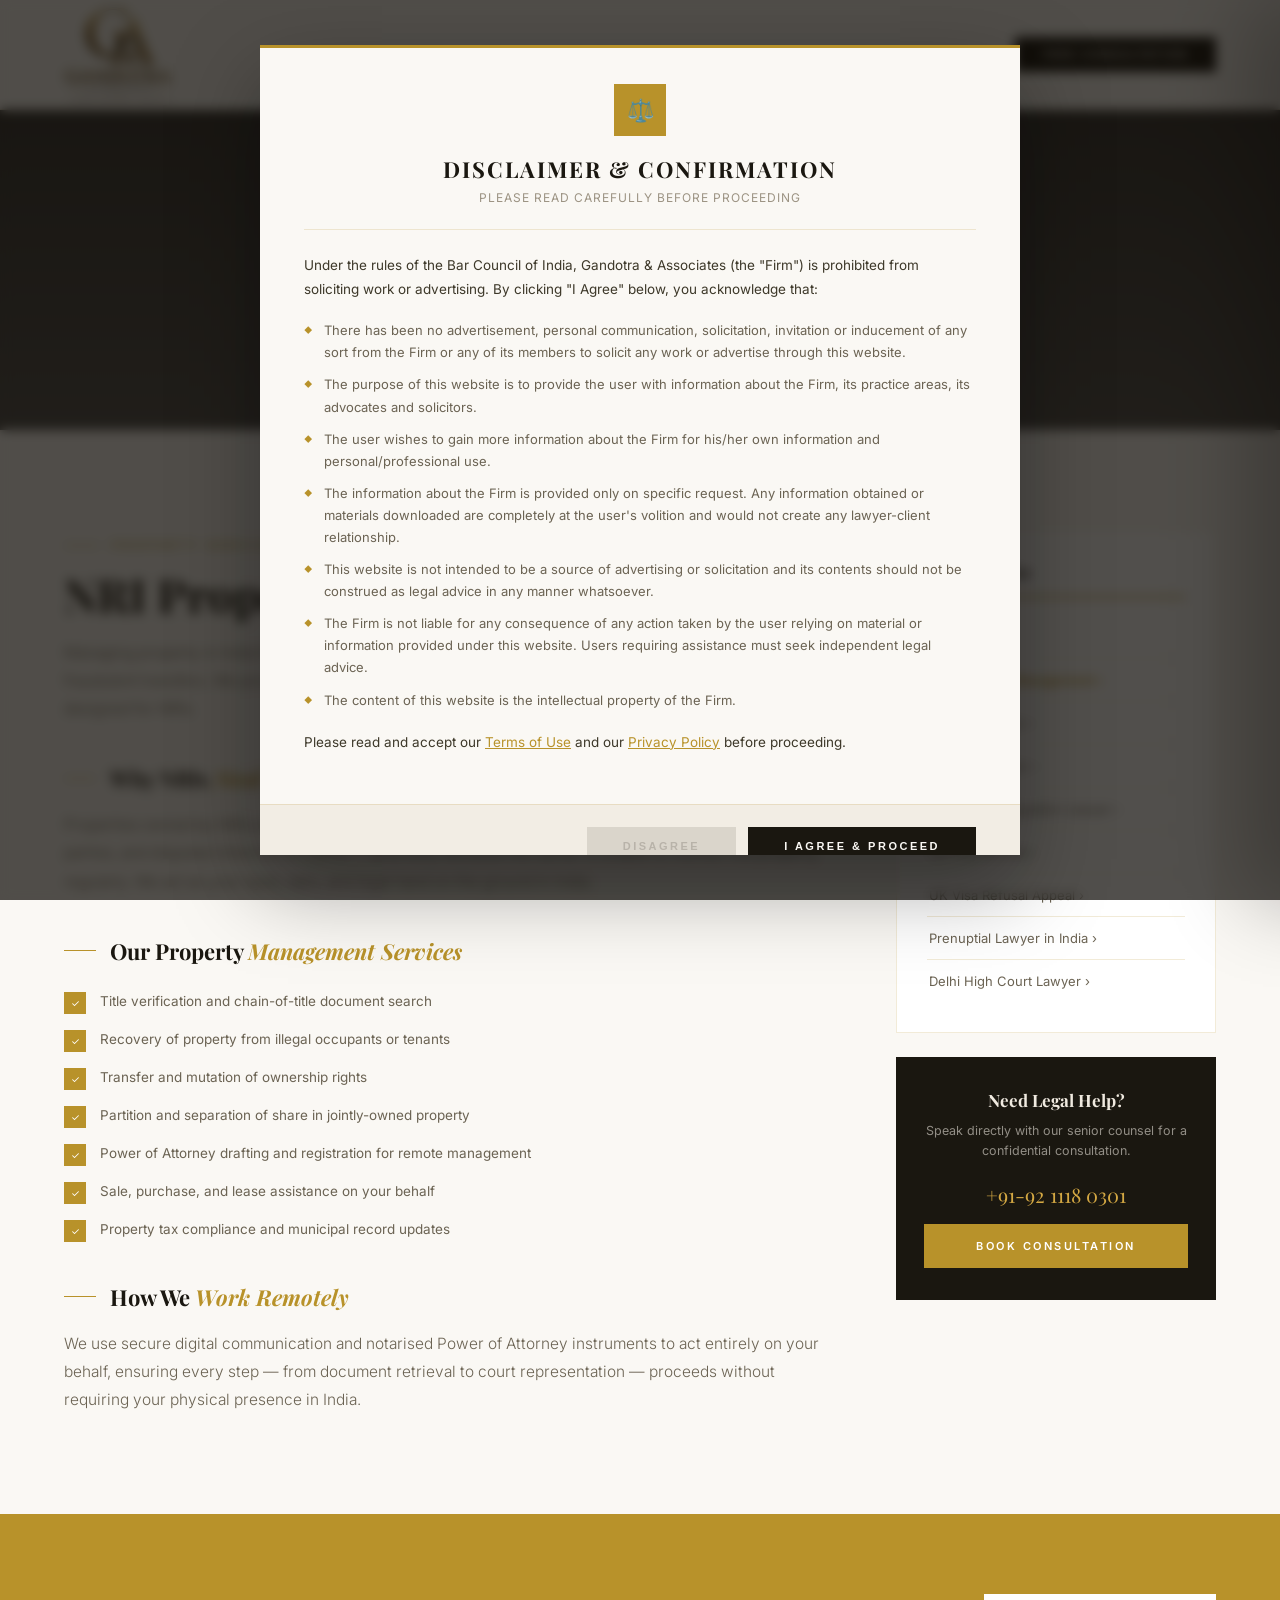
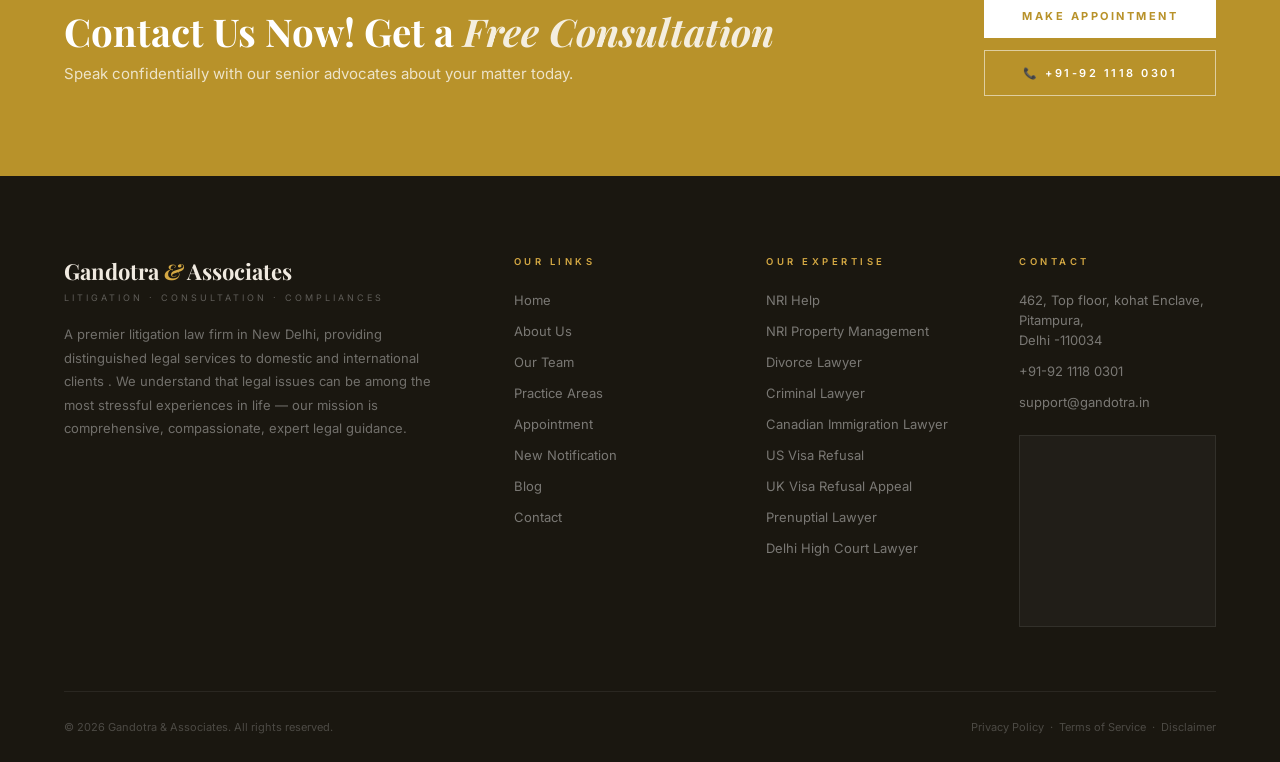
<file: nri-property-management.html>
<!DOCTYPE html>
<html lang="en">
<head>
<meta charset="UTF-8">
<meta name="viewport" content="width=device-width, initial-scale=1.0">
<title>NRI Property Management | Gandotra & Associates</title>
<link href="https://fonts.googleapis.com/css2?family=Playfair+Display:ital,wght@0,400;0,600;0,700;0,900;1,400;1,700&family=Inter:wght@300;400;500;600;700&family=Cormorant+Garamond:ital,wght@0,300;0,400;0,600;1,300;1,400&display=swap" rel="stylesheet">
<link rel="stylesheet" href="assets/style.css">
</head>
<body>
<!-- ══ DISCLAIMER MODAL ══ -->
<div class="disclaimer-overlay" id="disclaimerOverlay">
  <div class="disclaimer-modal">
    <div class="disclaimer-header">
      <div class="d-icon">⚖️</div>
      <h2>Disclaimer & Confirmation</h2>
      <p>Please read carefully before proceeding</p>
    </div>
    <hr class="disclaimer-rule">
    <div class="disclaimer-body">
      <p>Under the rules of the Bar Council of India, Gandotra & Associates (the "Firm") is prohibited from soliciting work or advertising. By clicking "I Agree" below, you acknowledge that:</p>
      <ul>
        <li>There has been no advertisement, personal communication, solicitation, invitation or inducement of any sort from the Firm or any of its members to solicit any work or advertise through this website.</li>
        <li>The purpose of this website is to provide the user with information about the Firm, its practice areas, its advocates and solicitors.</li>
        <li>The user wishes to gain more information about the Firm for his/her own information and personal/professional use.</li>
        <li>The information about the Firm is provided only on specific request. Any information obtained or materials downloaded are completely at the user's volition and would not create any lawyer-client relationship.</li>
        <li>This website is not intended to be a source of advertising or solicitation and its contents should not be construed as legal advice in any manner whatsoever.</li>
        <li>The Firm is not liable for any consequence of any action taken by the user relying on material or information provided under this website. Users requiring assistance must seek independent legal advice.</li>
        <li>The content of this website is the intellectual property of the Firm.</li>
      </ul>
      <p class="disclaimer-links">Please read and accept our <a href="#">Terms of Use</a> and our <a href="#">Privacy Policy</a> before proceeding.</p>
    </div>
    <div class="disclaimer-footer">
      <button class="d-btn-disagree" disabled title="You must agree to access this website">Disagree</button>
      <button class="d-btn-agree" id="disclaimerAgree">I Agree &amp; Proceed</button>
    </div>
  </div>
</div>
<!-- ══ NAVIGATION ══ -->
<nav id="site-nav">
  <a href="index.html" class="nav-brand" style="text-decoration:none;">
    <img src="logo.png" alt="Gandotra & Associates Logo" class="nav-logo-img" />
  </a>
  <div class="nav-divider"></div>
  <ul class="nav-links">
    <li><a href="index.html" class="">Home</a></li>
    <li><a href="about.html" class="">About</a></li>
    <li><a href="practice-areas.html" class="">Practice Areas</a></li>
    <li class="has-dropdown">
      <a href="#" class="active">Expertise ▾</a>
      <div class="dropdown-menu">
        <a href="nri-help.html">NRI Help</a>
        <a href="nri-property-management.html">NRI Property Management</a>
        <a href="divorce-lawyer.html">Divorce Lawyer</a>
        <a href="criminal-lawyer.html">Criminal Lawyer</a>
        <a href="canadian-immigration-lawyer.html">Canadian Immigration Lawyer</a>
        <a href="us-visa-refusal.html">US Visa Refusal</a>
        <a href="uk-visa-refusal-appeal.html">UK Visa Refusal Appeal</a>
        <a href="prenuptial-lawyer.html">Prenuptial Lawyer in India</a>
        <a href="delhi-high-court-lawyer.html">Delhi High Court Lawyer</a>
      </div>
    </li>
    <!-- <li><a href="team.html" class="">Our Team</a></li> -->
    <li><a href="contact.html" class="">Contact</a></li>
  </ul>
  <a href="contact.html" class="nav-cta">Free Consultation</a>
  <button class="nav-toggle" id="navToggle" aria-label="Open menu">
    <span></span><span></span><span></span>
  </button>
</nav>

<!-- ══ MOBILE NAV ══ -->
<div class="mobile-nav-overlay" id="mobileNavOverlay"></div>
<div class="mobile-nav-panel" id="mobileNavPanel">
  <div class="mobile-nav-header">
    <div>
      <div class="nav-logo-text">Gandotra <span>&</span> Associates</div>
      <span class="nav-logo-sub">Litigation · Consultation · Compliances</span>
    </div>
    <button class="mobile-nav-close" id="mobileNavClose" aria-label="Close menu">✕</button>
  </div>
  <ul class="mobile-nav-links">
    <li><a href="index.html" class=""><span><span class="mn-num">01</span>Home</span></a></li>
    <li><a href="about.html" class=""><span><span class="mn-num">02</span>About</span></a></li>
    <li><a href="practice-areas.html" class=""><span><span class="mn-num">03</span>Practice Areas</span></a></li>
    <li>
      <a href="#" class="mobile-expertise-toggle active" id="mobileExpertiseToggle">
        <span><span class="mn-num">04</span>Expertise</span> <span class="mx-arrow">▾</span>
      </a>
      <div class="mobile-submenu" id="mobileSubmenu">
        <a href="nri-help.html">NRI Help</a>
        <a href="nri-property-management.html">NRI Property Management</a>
        <a href="divorce-lawyer.html">Divorce Lawyer</a>
        <a href="criminal-lawyer.html">Criminal Lawyer</a>
        <a href="canadian-immigration-lawyer.html">Canadian Immigration Lawyer</a>
        <a href="us-visa-refusal.html">US Visa Refusal</a>
        <a href="uk-visa-refusal-appeal.html">UK Visa Refusal Appeal</a>
        <a href="prenuptial-lawyer.html">Prenuptial Lawyer in India</a>
        <a href="delhi-high-court-lawyer.html">Delhi High Court Lawyer</a>
      </div>
    </li>
     
    <li><a href="contact.html" class=""><span><span class="mn-num">06</span>Contact</span></a></li>
  </ul>
  <div class="mobile-nav-cta-wrap">
    <a href="contact.html" class="nav-cta">Free Consultation</a>
  </div>
  <div class="mobile-nav-contact">
    <span class="mnc-label">Get in Touch</span>
    <a href="tel:+911143709221"><span class="mnc-icon">📞</span> +91-92 1118 0301</a>
    <a href="mailto:support@gandotra.in"><span class="mnc-icon">✉️</span> support@gandotra.in</a>
  </div>
  <div class="mobile-nav-socials">
    <a href="#" aria-label="LinkedIn">in</a>
    <a href="#" aria-label="Facebook">f</a>
    <a href="#" aria-label="Twitter">𝕏</a>
  </div>
</div>
<!-- ══ PAGE BANNER ══ -->
<div class="page-banner">
  <div class="page-banner-bg" style="background-image:url('https://images.unsplash.com/photo-1448630360428-65456885c650?w=1800&q=80');"></div>
  <div class="page-banner-content">
    <div class="crumb">Property Services</div>
    <h1>NRI Property Management</h1>
    <p>Reputation · Respect · Result</p>
    <div class="breadcrumb-trail">
      <a href="index.html">Home</a> <span class="sep">/</span> <span>NRI Property Management</span>
    </div>
  </div>
</div>

<section class="inner-section">
  <div class="with-sidebar">
    <div class="reveal">
      
      <div class="section-tag"><div class="section-tag-line"></div><span>Property Services for NRIs</span></div>
      <h2 class="section-h2">NRI Property <em>Management</em></h2>
      <p class="section-body">Managing property in India from abroad presents unique challenges — from absentee ownership risks to fraudulent transfers. We provide end-to-end property management and protection services exclusively designed for NRIs.</p>

      
      <div class="subhead-rule"><div class="subhead-rule-line"></div><h3>Why NRIs <em>Need Specialised Help</em></h3></div>
      <p class="section-body">Properties owned by NRIs are often vulnerable to illegal occupation, fraudulent sale by relatives or third parties, and disputed inheritance claims — precisely because the owner is unable to monitor the property regularly. We act as your eyes, ears, and legal hand on the ground in India.</p>

      <div class="subhead-rule"><div class="subhead-rule-line"></div><h3>Our Property <em>Management Services</em></h3></div>
      <div class="pull-points">
        <div class="pull-point"><span class="pp-mark">✓</span><p>Title verification and chain-of-title document search</p></div>
        <div class="pull-point"><span class="pp-mark">✓</span><p>Recovery of property from illegal occupants or tenants</p></div>
        <div class="pull-point"><span class="pp-mark">✓</span><p>Transfer and mutation of ownership rights</p></div>
        <div class="pull-point"><span class="pp-mark">✓</span><p>Partition and separation of share in jointly-owned property</p></div>
        <div class="pull-point"><span class="pp-mark">✓</span><p>Power of Attorney drafting and registration for remote management</p></div>
        <div class="pull-point"><span class="pp-mark">✓</span><p>Sale, purchase, and lease assistance on your behalf</p></div>
        <div class="pull-point"><span class="pp-mark">✓</span><p>Property tax compliance and municipal record updates</p></div>
      </div>

      <div class="subhead-rule"><div class="subhead-rule-line"></div><h3>How We <em>Work Remotely</em></h3></div>
      <p class="section-body">We use secure digital communication and notarised Power of Attorney instruments to act entirely on your behalf, ensuring every step — from document retrieval to court representation — proceeds without requiring your physical presence in India.</p>

    </div>
    <div class="reveal">
      
      <div class="sidebar-box">
        <h4>Our Expertise</h4>
        <ul class="sidebar-links">
        <li><a href="nri-help.html">NRI Help ›</a></li>
        <li><a href="nri-property-management.html" class="active">NRI Property Management ›</a></li>
        <li><a href="divorce-lawyer.html">Divorce Lawyer ›</a></li>
        <li><a href="criminal-lawyer.html">Criminal Lawyer ›</a></li>
        <li><a href="canadian-immigration-lawyer.html">Canadian Immigration Lawyer ›</a></li>
        <li><a href="us-visa-refusal.html">US Visa Refusal ›</a></li>
        <li><a href="uk-visa-refusal-appeal.html">UK Visa Refusal Appeal ›</a></li>
        <li><a href="prenuptial-lawyer.html">Prenuptial Lawyer in India ›</a></li>
        <li><a href="delhi-high-court-lawyer.html">Delhi High Court Lawyer ›</a></li>
        </ul>
      </div>
      <div class="sidebar-cta">
        <h4>Need Legal Help?</h4>
        <p>Speak directly with our senior counsel for a confidential consultation.</p>
        <span class="sidebar-phone">+91-92 1118 0301</span>
        <a href="appointment.html" class="btn-gold" style="width:100%; text-align:center; display:block;">Book Consultation</a>
      </div>
    </div>
  </div>
</section>

<!-- ══ CTA ══ -->
<section class="cta-section">
  <div class="reveal">
    <h2>Contact Us Now! Get a <em>Free Consultation</em></h2>
    <p>Speak confidentially with our senior advocates about your matter today.</p>
  </div>
  <div class="cta-actions reveal">
    <a href="appointment.html" class="btn-white">Make Appointment</a>
    <a href="tel:+911143709221" class="btn-white-outline">📞 +91-92 1118 0301</a>
  </div>
</section>
<!-- ══ FOOTER ══ -->
<footer>
  <div class="footer-grid">
    <div class="footer-brand">
      <div class="footer-brand-name">Gandotra <span>&</span> Associates</div>
      <span class="footer-brand-tag">Litigation · Consultation · Compliances</span>
      <p>A premier litigation law firm in New Delhi, providing distinguished legal services to domestic and international clients  . We understand that legal issues can be among the most stressful experiences in life — our mission is comprehensive, compassionate, expert legal guidance.</p>
    </div>
    <div class="footer-col">
      <div class="footer-col-head">Our Links</div>
      <ul>
        <li><a href="index.html">Home</a></li>
        <li><a href="about.html">About Us</a></li>
        <li><a href="team.html">Our Team</a></li>
        <li><a href="practice-areas.html">Practice Areas</a></li>
        <li><a href="appointment.html">Appointment</a></li>
        <li><a href="notifications.html">New Notification</a></li>
        <li><a href="blog.html">Blog</a></li>
        <li><a href="contact.html">Contact</a></li>
      </ul>
    </div>
    <div class="footer-col">
      <div class="footer-col-head">Our Expertise</div>
      <ul>
        <li><a href="nri-help.html">NRI Help</a></li>
        <li><a href="nri-property-management.html">NRI Property Management</a></li>
        <li><a href="divorce-lawyer.html">Divorce Lawyer</a></li>
        <li><a href="criminal-lawyer.html">Criminal Lawyer</a></li>
        <li><a href="canadian-immigration-lawyer.html">Canadian Immigration Lawyer</a></li>
        <li><a href="us-visa-refusal.html">US Visa Refusal</a></li>
        <li><a href="uk-visa-refusal-appeal.html">UK Visa Refusal Appeal</a></li>
        <li><a href="prenuptial-lawyer.html">Prenuptial Lawyer</a></li>
        <li><a href="delhi-high-court-lawyer.html">Delhi High Court Lawyer</a></li>
      </ul>
    </div>
    <div class="footer-col">
      <div class="footer-col-head">Contact</div>
      <ul>
        <li><a href="#">462, Top floor, kohat Enclave, Pitampura, <br> Delhi -110034</a></li>
        <li><a href="tel:+911143709221">+91-92 1118 0301</a></li>
        <li><a href="mailto:support@gandotra.in">support@gandotra.in</a></li>
      </ul>
      <div style="margin-top:24px; padding:18px; border:1px solid rgba(255,255,255,0.08); background:rgba(255,255,255,0.03);">
       <iframe src="https://www.google.com/maps/embed?pb=!1m17!1m12!1m3!1d3499.741562097818!2d77.13562687550314!3d28.697376475629436!2m3!1f0!2f0!3f0!3m2!1i1024!2i768!4f13.1!3m2!1m1!2zMjjCsDQxJzUwLjYiTiA3N8KwMDgnMTcuNSJF!5e0!3m2!1sen!2sin!4v1782885796164!5m2!1sen!2sin" width="100%" height="100%" style="border:0;" allowfullscreen="" loading="lazy" referrerpolicy="strict-origin-when-cross-origin"></iframe>

      </div>
    </div>
  </div>
  <div class="footer-bottom">
    <span>© 2026 Gandotra & Associates. All rights reserved.</span>
    <span><a href="#">Privacy Policy</a> &nbsp;·&nbsp; <a href="#">Terms of Service</a> &nbsp;·&nbsp; <a href="#">Disclaimer</a></span>
  </div>
</footer>
<script>
// ── DISCLAIMER ──
const overlay = document.getElementById('disclaimerOverlay');
const agreeBtn = document.getElementById('disclaimerAgree');

if (localStorage.getItem('gandotra_disclaimer_agreed') === 'yes') {
  overlay.classList.add('hidden');
} else {
  document.body.style.overflow = 'hidden';
}

agreeBtn.addEventListener('click', () => {
  localStorage.setItem('gandotra_disclaimer_agreed', 'yes');
  overlay.classList.add('hidden');
  document.body.style.overflow = '';
});

// ── SCROLL REVEAL ──
const revealEls = document.querySelectorAll('.reveal');
const ro = new IntersectionObserver((entries) => {
  entries.forEach(entry => {
    if (entry.isIntersecting) {
      setTimeout(() => entry.target.classList.add('visible'), 80);
      ro.unobserve(entry.target);
    }
  });
}, { threshold: 0.1, rootMargin: '0px 0px -32px 0px' });
revealEls.forEach(el => ro.observe(el));

// ── NAV SCROLL ──
const nav = document.getElementById('site-nav');
window.addEventListener('scroll', () => {
  nav.classList.toggle('scrolled', window.scrollY > 60);
}, { passive: true });

// ── MOBILE NAV ──
const navToggle = document.getElementById('navToggle');
const mobilePanel = document.getElementById('mobileNavPanel');
const mobileOverlay = document.getElementById('mobileNavOverlay');
const mobileClose = document.getElementById('mobileNavClose');
const mobileExpertiseToggle = document.getElementById('mobileExpertiseToggle');
const mobileSubmenu = document.getElementById('mobileSubmenu');

function openMobileNav() {
  navToggle.classList.add('open');
  mobilePanel.classList.add('open');
  mobileOverlay.classList.add('open');
  document.body.classList.add('nav-locked');
}
function closeMobileNav() {
  navToggle.classList.remove('open');
  mobilePanel.classList.remove('open');
  mobileOverlay.classList.remove('open');
  document.body.classList.remove('nav-locked');
}
if (navToggle) navToggle.addEventListener('click', openMobileNav);
if (mobileClose) mobileClose.addEventListener('click', closeMobileNav);
if (mobileOverlay) mobileOverlay.addEventListener('click', closeMobileNav);
if (mobileExpertiseToggle) {
  mobileExpertiseToggle.addEventListener('click', (e) => {
    e.preventDefault();
    mobileExpertiseToggle.classList.toggle('open');
    mobileSubmenu.classList.toggle('open');
  });
}
// Close panel on resize back to desktop
window.addEventListener('resize', () => {
  if (window.innerWidth > 960) closeMobileNav();
});

</script>
</body>
</html>
</file>
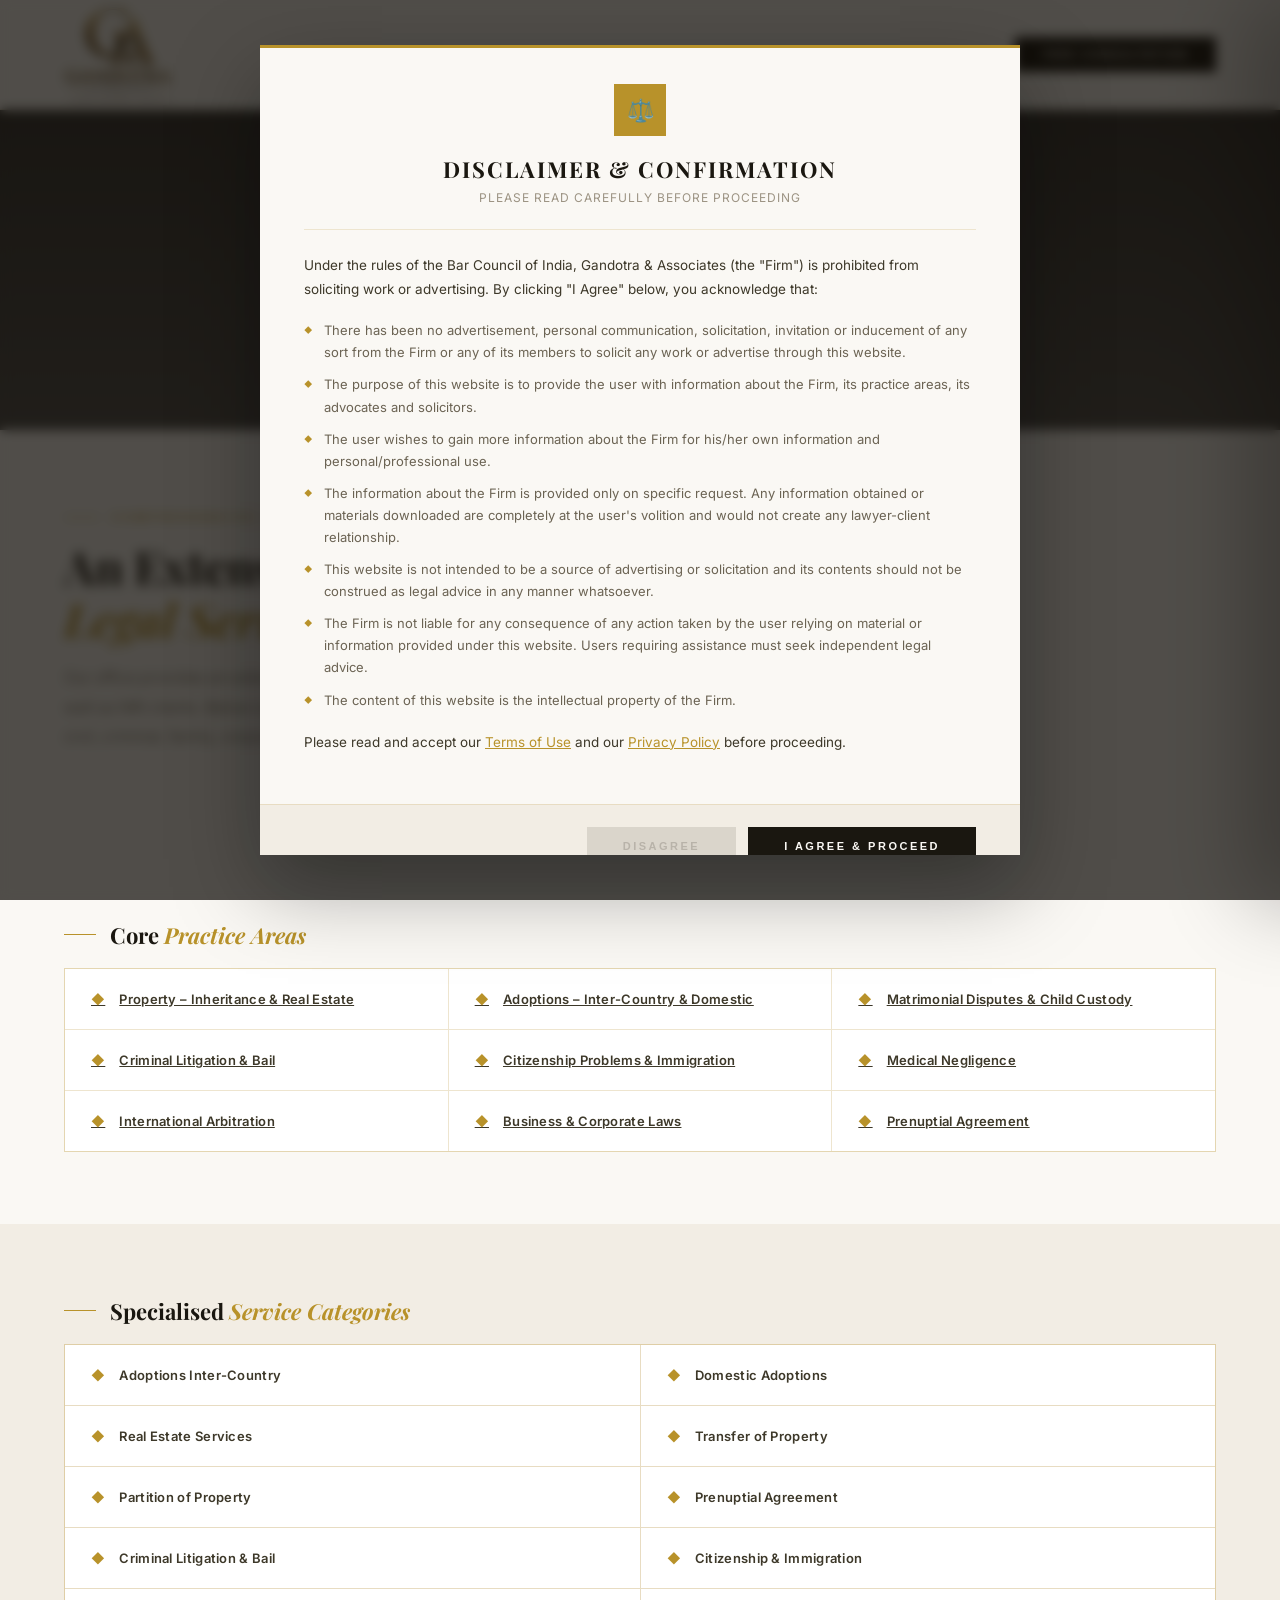
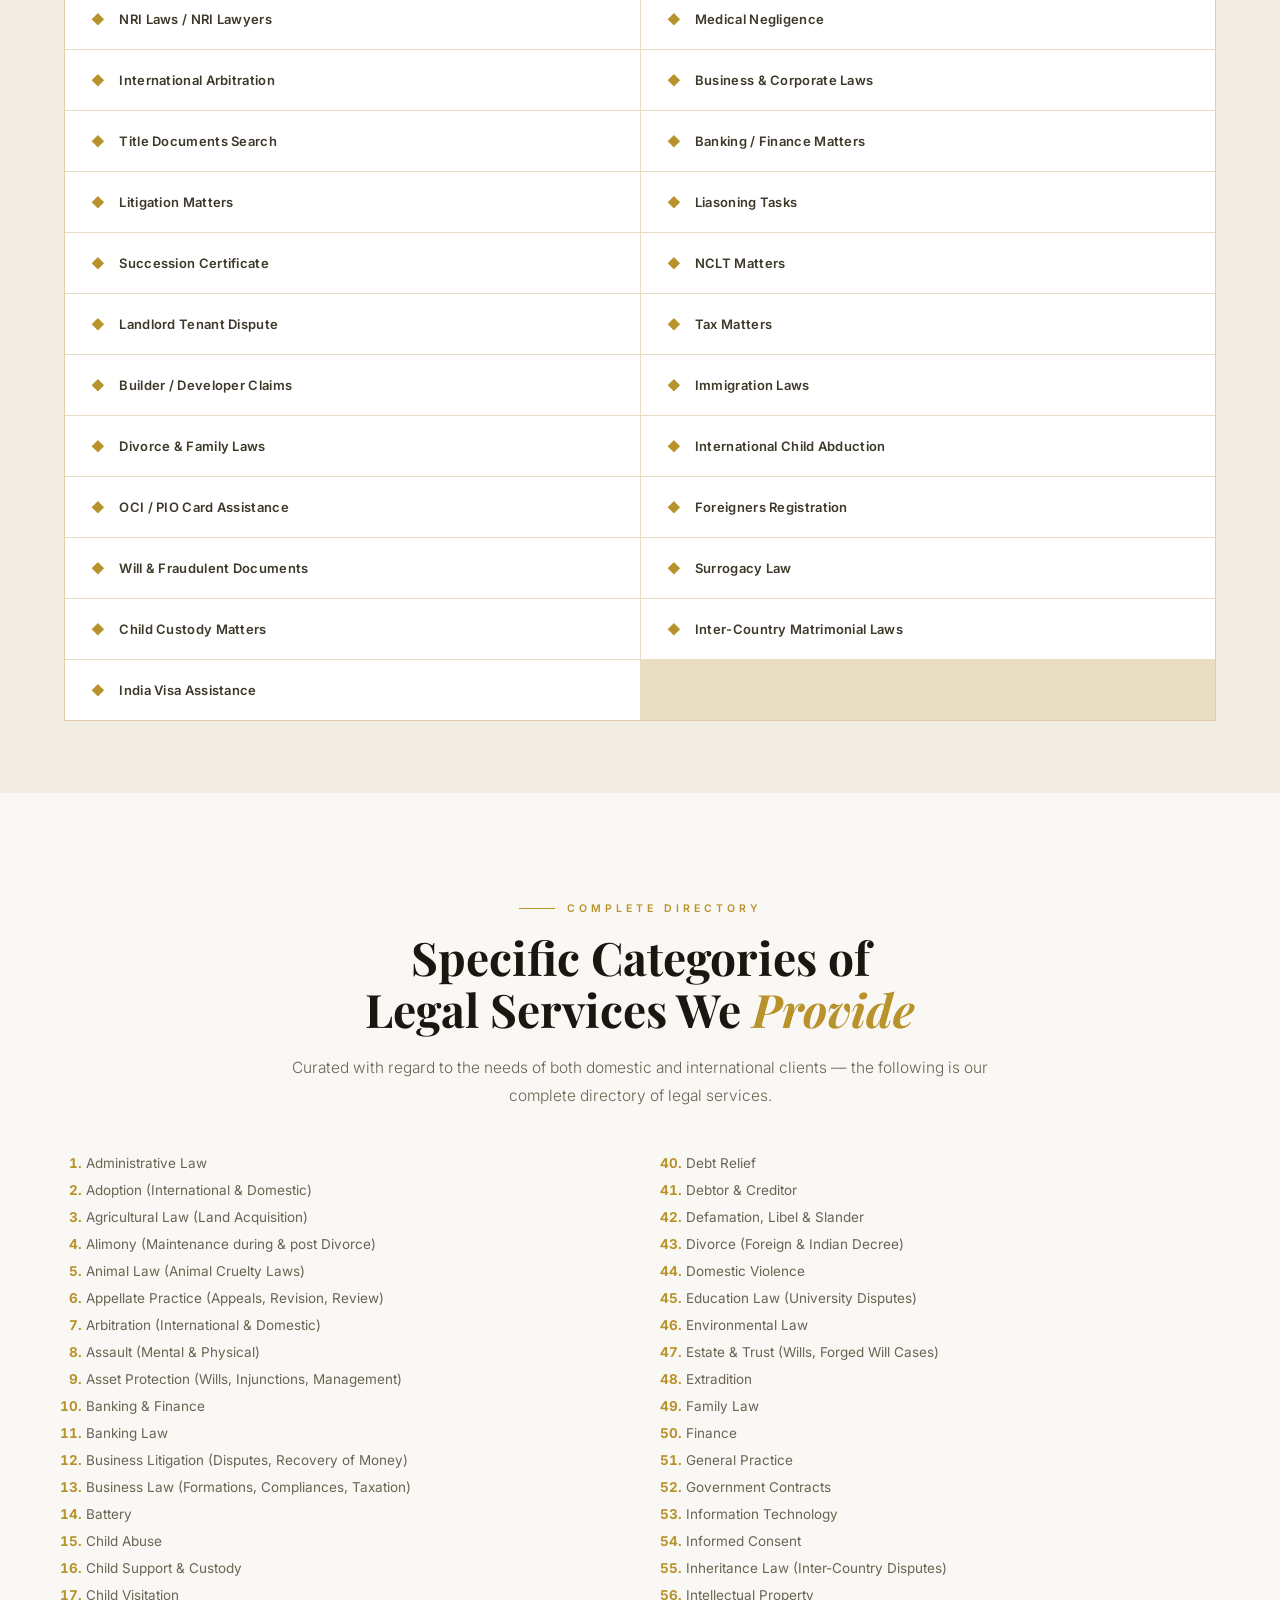
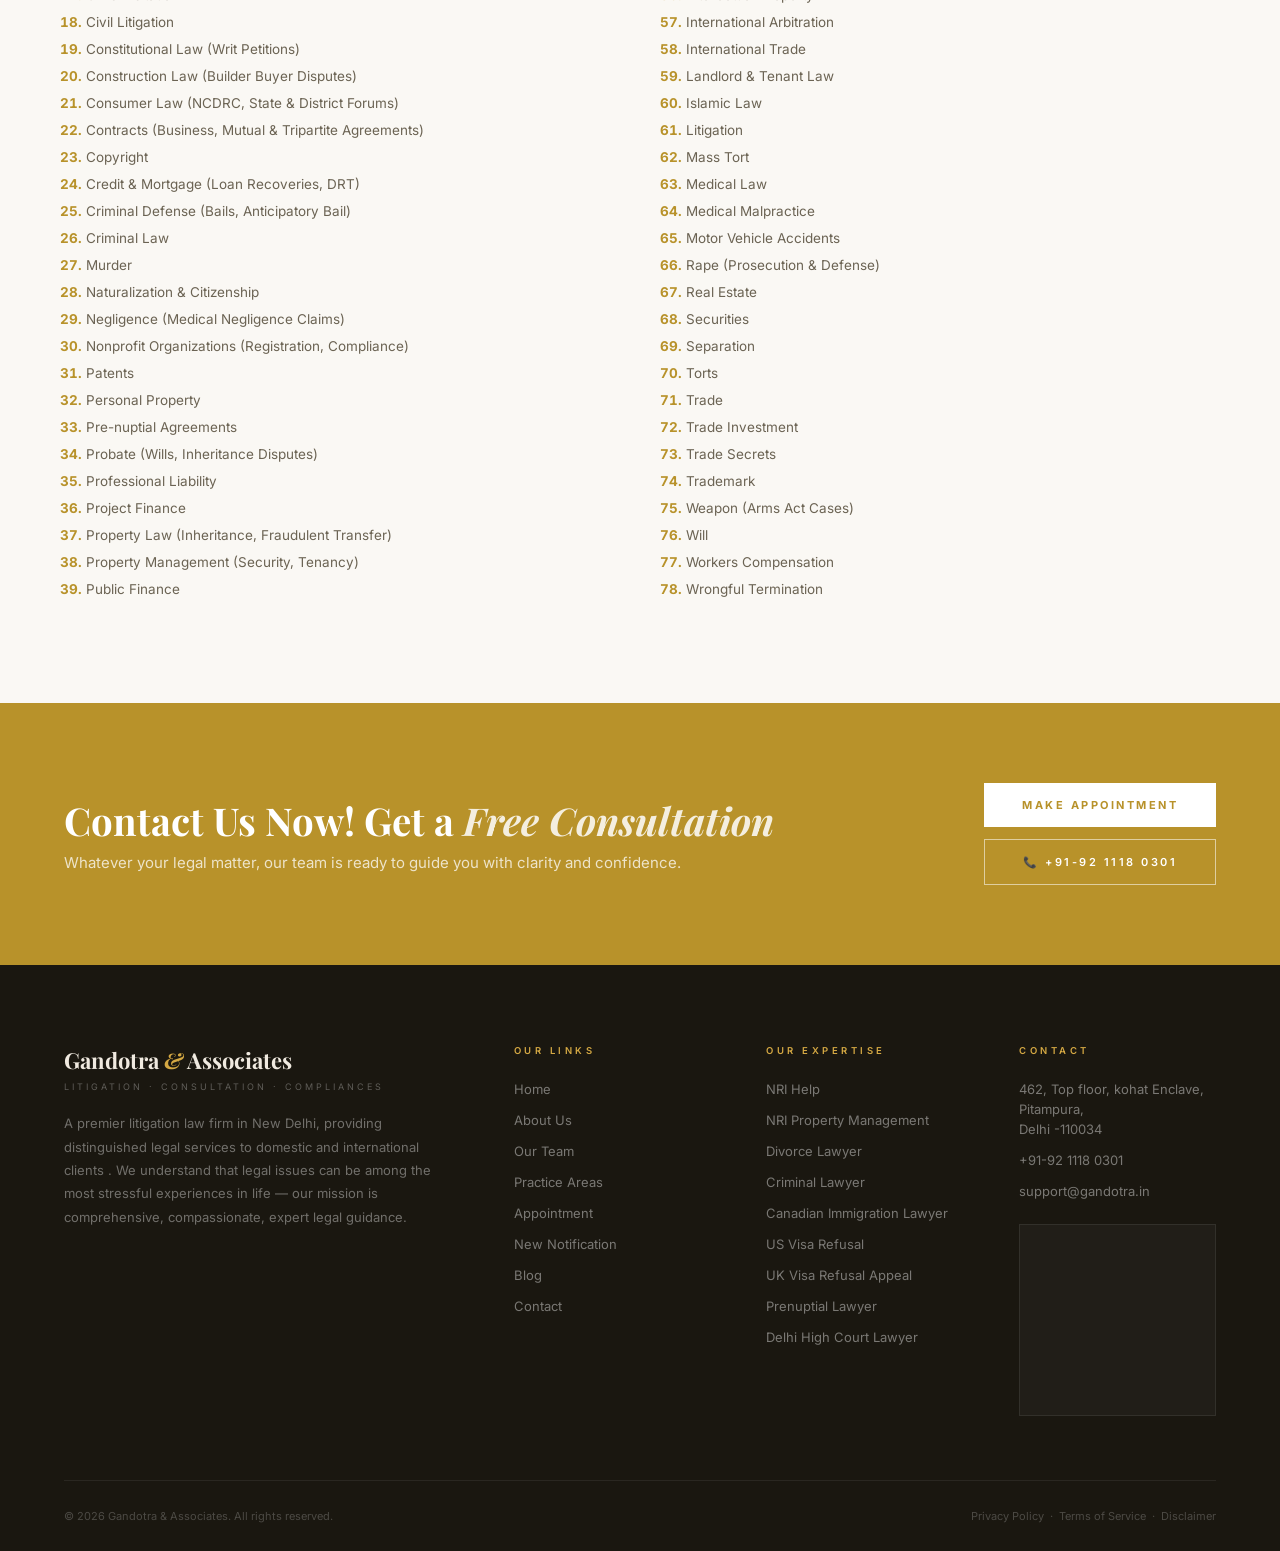
<file: practice-areas.html>
<!DOCTYPE html>
<html lang="en">
<head>
<meta charset="UTF-8">
<meta name="viewport" content="width=device-width, initial-scale=1.0">
<title>Practice Areas | Gandotra & Associates</title>
<link href="https://fonts.googleapis.com/css2?family=Playfair+Display:ital,wght@0,400;0,600;0,700;0,900;1,400;1,700&family=Inter:wght@300;400;500;600;700&family=Cormorant+Garamond:ital,wght@0,300;0,400;0,600;1,300;1,400&display=swap" rel="stylesheet">
<link rel="stylesheet" href="assets/style.css">
</head>
<body>
<!-- ══ DISCLAIMER MODAL ══ -->
<div class="disclaimer-overlay" id="disclaimerOverlay">
  <div class="disclaimer-modal">
    <div class="disclaimer-header">
      <div class="d-icon">⚖️</div>
      <h2>Disclaimer & Confirmation</h2>
      <p>Please read carefully before proceeding</p>
    </div>
    <hr class="disclaimer-rule">
    <div class="disclaimer-body">
      <p>Under the rules of the Bar Council of India, Gandotra & Associates (the "Firm") is prohibited from soliciting work or advertising. By clicking "I Agree" below, you acknowledge that:</p>
      <ul>
        <li>There has been no advertisement, personal communication, solicitation, invitation or inducement of any sort from the Firm or any of its members to solicit any work or advertise through this website.</li>
        <li>The purpose of this website is to provide the user with information about the Firm, its practice areas, its advocates and solicitors.</li>
        <li>The user wishes to gain more information about the Firm for his/her own information and personal/professional use.</li>
        <li>The information about the Firm is provided only on specific request. Any information obtained or materials downloaded are completely at the user's volition and would not create any lawyer-client relationship.</li>
        <li>This website is not intended to be a source of advertising or solicitation and its contents should not be construed as legal advice in any manner whatsoever.</li>
        <li>The Firm is not liable for any consequence of any action taken by the user relying on material or information provided under this website. Users requiring assistance must seek independent legal advice.</li>
        <li>The content of this website is the intellectual property of the Firm.</li>
      </ul>
      <p class="disclaimer-links">Please read and accept our <a href="#">Terms of Use</a> and our <a href="#">Privacy Policy</a> before proceeding.</p>
    </div>
    <div class="disclaimer-footer">
      <button class="d-btn-disagree" disabled title="You must agree to access this website">Disagree</button>
      <button class="d-btn-agree" id="disclaimerAgree">I Agree &amp; Proceed</button>
    </div>
  </div>
</div>
<!-- ══ NAVIGATION ══ -->
<nav id="site-nav">
  <a href="index.html" class="nav-brand" style="text-decoration:none;">
    <img src="logo.png" alt="Gandotra & Associates Logo" class="nav-logo-img" />
  </a>
  <div class="nav-divider"></div>
  <ul class="nav-links">
    <li><a href="index.html" class="">Home</a></li>
    <li><a href="about.html" class="">About</a></li>
    <li><a href="practice-areas.html" class="active">Practice Areas</a></li>
    <li class="has-dropdown">
      <a href="#" class="">Expertise ▾</a>
      <div class="dropdown-menu">
        <a href="nri-help.html">NRI Help</a>
        <a href="nri-property-management.html">NRI Property Management</a>
        <a href="divorce-lawyer.html">Divorce Lawyer</a>
        <a href="criminal-lawyer.html">Criminal Lawyer</a>
        <a href="canadian-immigration-lawyer.html">Canadian Immigration Lawyer</a>
        <a href="us-visa-refusal.html">US Visa Refusal</a>
        <a href="uk-visa-refusal-appeal.html">UK Visa Refusal Appeal</a>
        <a href="prenuptial-lawyer.html">Prenuptial Lawyer in India</a>
        <a href="delhi-high-court-lawyer.html">Delhi High Court Lawyer</a>
      </div>
    </li>
    <!-- <li><a href="team.html" class="">Our Team</a></li> -->
    <li><a href="contact.html" class="">Contact</a></li>
  </ul>
  <a href="contact.html" class="nav-cta">Free Consultation</a>
  <button class="nav-toggle" id="navToggle" aria-label="Open menu">
    <span></span><span></span><span></span>
  </button>
</nav>

<!-- ══ MOBILE NAV ══ -->
<div class="mobile-nav-overlay" id="mobileNavOverlay"></div>
<div class="mobile-nav-panel" id="mobileNavPanel">
  <div class="mobile-nav-header">
    <div>
      <div class="nav-logo-text">Gandotra <span>&</span> Associates</div>
      <span class="nav-logo-sub">Litigation · Consultation · Compliances</span>
    </div>
    <button class="mobile-nav-close" id="mobileNavClose" aria-label="Close menu">✕</button>
  </div>
  <ul class="mobile-nav-links">
    <li><a href="index.html" class=""><span><span class="mn-num">01</span>Home</span></a></li>
    <li><a href="about.html" class=""><span><span class="mn-num">02</span>About</span></a></li>
    <li><a href="practice-areas.html" class="active"><span><span class="mn-num">03</span>Practice Areas</span></a></li>
    <li>
      <a href="#" class="mobile-expertise-toggle " id="mobileExpertiseToggle">
        <span><span class="mn-num">04</span>Expertise</span> <span class="mx-arrow">▾</span>
      </a>
      <div class="mobile-submenu" id="mobileSubmenu">
        <a href="nri-help.html">NRI Help</a>
        <a href="nri-property-management.html">NRI Property Management</a>
        <a href="divorce-lawyer.html">Divorce Lawyer</a>
        <a href="criminal-lawyer.html">Criminal Lawyer</a>
        <a href="canadian-immigration-lawyer.html">Canadian Immigration Lawyer</a>
        <a href="us-visa-refusal.html">US Visa Refusal</a>
        <a href="uk-visa-refusal-appeal.html">UK Visa Refusal Appeal</a>
        <a href="prenuptial-lawyer.html">Prenuptial Lawyer in India</a>
        <a href="delhi-high-court-lawyer.html">Delhi High Court Lawyer</a>
      </div>
    </li>
     
    <li><a href="contact.html" class=""><span><span class="mn-num">06</span>Contact</span></a></li>
  </ul>
  <div class="mobile-nav-cta-wrap">
    <a href="contact.html" class="nav-cta">Free Consultation</a>
  </div>
  <div class="mobile-nav-contact">
    <span class="mnc-label">Get in Touch</span>
    <a href="tel:+911143709221"><span class="mnc-icon">📞</span> +91-92 1118 0301</a>
    <a href="mailto:support@gandotra.in"><span class="mnc-icon">✉️</span> support@gandotra.in</a>
  </div>
  <div class="mobile-nav-socials">
    <a href="#" aria-label="LinkedIn">in</a>
    <a href="#" aria-label="Facebook">f</a>
    <a href="#" aria-label="Twitter">𝕏</a>
  </div>
</div>
<!-- ══ PAGE BANNER ══ -->
<div class="page-banner">
  <div class="page-banner-bg" style="background-image:url('https://images.unsplash.com/photo-1589829545856-d10d557cf95f?w=1800&q=80');"></div>
  <div class="page-banner-content">
    <div class="crumb">What We Do</div>
    <h1>Practice Areas</h1>
    <p>Reputation · Respect · Result</p>
    <div class="breadcrumb-trail">
      <a href="index.html">Home</a> <span class="sep">/</span> <span>Practice Areas</span>
    </div>
  </div>
</div>

<!-- ══ INTRO ══ -->
<section class="inner-section tight">
  <div class="lede-block reveal">
    <div class="section-tag">
      <div class="section-tag-line"></div>
      <span>Comprehensive Legal Services</span>
    </div>
    <h2 class="section-h2">An Extensive Range of<br><em>Legal Services</em></h2>
    <p>Our office provides an extensive range of legal services on local and international levels to domestic as well as NRI clients. Below is a comprehensive list of the legal services handled by our firm, spanning civil, criminal, family, corporate, and immigration law.</p>
  </div>
</section>

<!-- ══ CORE PRACTICE AREAS ══ -->
<section class="inner-section tight" style="padding-top:0;">
  <div class="subhead-rule reveal">
    <div class="subhead-rule-line"></div>
    <h3>Core <em>Practice Areas</em></h3>
  </div>
  <div class="checklist-grid reveal">
    <a href="nri-property-management.html" class="checklist-item"><span class="ci-mark">◆</span>Property – Inheritance & Real Estate</a>
    <a href="#" class="checklist-item"><span class="ci-mark">◆</span>Adoptions – Inter-Country & Domestic</a>
    <a href="divorce-lawyer.html" class="checklist-item"><span class="ci-mark">◆</span>Matrimonial Disputes & Child Custody</a>
    <a href="criminal-lawyer.html" class="checklist-item"><span class="ci-mark">◆</span>Criminal Litigation & Bail</a>
    <a href="canadian-immigration-lawyer.html" class="checklist-item"><span class="ci-mark">◆</span>Citizenship Problems & Immigration</a>
    <a href="#" class="checklist-item"><span class="ci-mark">◆</span>Medical Negligence</a>
    <a href="#" class="checklist-item"><span class="ci-mark">◆</span>International Arbitration</a>
    <a href="delhi-high-court-lawyer.html" class="checklist-item"><span class="ci-mark">◆</span>Business & Corporate Laws</a>
    <a href="prenuptial-lawyer.html" class="checklist-item"><span class="ci-mark">◆</span>Prenuptial Agreement</a>
  </div>
</section>

<!-- ══ ADOPTION / PROPERTY / ETC GRID ══ -->
<section class="inner-section tight" style="background:var(--cream-dark);">
  <div class="subhead-rule reveal" style="margin-top:0;">
    <div class="subhead-rule-line"></div>
    <h3>Specialised <em>Service Categories</em></h3>
  </div>
  <div class="checklist-grid two reveal">
    <div class="checklist-item"><span class="ci-mark">◆</span>Adoptions Inter-Country</div>
    <div class="checklist-item"><span class="ci-mark">◆</span>Domestic Adoptions</div>
    <div class="checklist-item"><span class="ci-mark">◆</span>Real Estate Services</div>
    <div class="checklist-item"><span class="ci-mark">◆</span>Transfer of Property</div>
    <div class="checklist-item"><span class="ci-mark">◆</span>Partition of Property</div>
    <div class="checklist-item"><span class="ci-mark">◆</span>Prenuptial Agreement</div>
    <div class="checklist-item"><span class="ci-mark">◆</span>Criminal Litigation & Bail</div>
    <div class="checklist-item"><span class="ci-mark">◆</span>Citizenship & Immigration</div>
    <div class="checklist-item"><span class="ci-mark">◆</span>NRI Laws / NRI Lawyers</div>
    <div class="checklist-item"><span class="ci-mark">◆</span>Medical Negligence</div>
    <div class="checklist-item"><span class="ci-mark">◆</span>International Arbitration</div>
    <div class="checklist-item"><span class="ci-mark">◆</span>Business & Corporate Laws</div>
    <div class="checklist-item"><span class="ci-mark">◆</span>Title Documents Search</div>
    <div class="checklist-item"><span class="ci-mark">◆</span>Banking / Finance Matters</div>
    <div class="checklist-item"><span class="ci-mark">◆</span>Litigation Matters</div>
    <div class="checklist-item"><span class="ci-mark">◆</span>Liasoning Tasks</div>
    <div class="checklist-item"><span class="ci-mark">◆</span>Succession Certificate</div>
    <div class="checklist-item"><span class="ci-mark">◆</span>NCLT Matters</div>
    <div class="checklist-item"><span class="ci-mark">◆</span>Landlord Tenant Dispute</div>
    <div class="checklist-item"><span class="ci-mark">◆</span>Tax Matters</div>
    <div class="checklist-item"><span class="ci-mark">◆</span>Builder / Developer Claims</div>
    <div class="checklist-item"><span class="ci-mark">◆</span>Immigration Laws</div>
    <div class="checklist-item"><span class="ci-mark">◆</span>Divorce & Family Laws</div>
    <div class="checklist-item"><span class="ci-mark">◆</span>International Child Abduction</div>
    <div class="checklist-item"><span class="ci-mark">◆</span>OCI / PIO Card Assistance</div>
    <div class="checklist-item"><span class="ci-mark">◆</span>Foreigners Registration</div>
    <div class="checklist-item"><span class="ci-mark">◆</span>Will & Fraudulent Documents</div>
    <div class="checklist-item"><span class="ci-mark">◆</span>Surrogacy Law</div>
    <div class="checklist-item"><span class="ci-mark">◆</span>Child Custody Matters</div>
    <div class="checklist-item"><span class="ci-mark">◆</span>Inter-Country Matrimonial Laws</div>
    <div class="checklist-item"><span class="ci-mark">◆</span>India Visa Assistance</div>
  </div>
</section>

<!-- ══ FULL SERVICE LIST (A-Z) ══ -->
<section class="inner-section">
  <div class="reveal" style="text-align:center; margin-bottom:40px;">
    <div class="section-tag" style="justify-content:center;">
      <div class="section-tag-line"></div>
      <span>Complete Directory</span>
    </div>
    <h2 class="section-h2">Specific Categories of<br>Legal Services We <em>Provide</em></h2>
    <p class="section-body" style="max-width:700px; margin:16px auto 0;">Curated with regard to the needs of both domestic and international clients — the following is our complete directory of legal services.</p>
  </div>
  <div class="detail-list-wrap reveal">
    <ol>
      <li>Administrative Law</li>
      <li>Adoption (International &amp; Domestic)</li>
      <li>Agricultural Law (Land Acquisition)</li>
      <li>Alimony (Maintenance during &amp; post Divorce)</li>
      <li>Animal Law (Animal Cruelty Laws)</li>
      <li>Appellate Practice (Appeals, Revision, Review)</li>
      <li>Arbitration (International &amp; Domestic)</li>
      <li>Assault (Mental &amp; Physical)</li>
      <li>Asset Protection (Wills, Injunctions, Management)</li>
      <li>Banking &amp; Finance</li>
      <li>Banking Law</li>
      <li>Business Litigation (Disputes, Recovery of Money)</li>
      <li>Business Law (Formations, Compliances, Taxation)</li>
      <li>Battery</li>
      <li>Child Abuse</li>
      <li>Child Support &amp; Custody</li>
      <li>Child Visitation</li>
      <li>Civil Litigation</li>
      <li>Constitutional Law (Writ Petitions)</li>
      <li>Construction Law (Builder Buyer Disputes)</li>
      <li>Consumer Law (NCDRC, State &amp; District Forums)</li>
      <li>Contracts (Business, Mutual &amp; Tripartite Agreements)</li>
      <li>Copyright</li>
      <li>Credit &amp; Mortgage (Loan Recoveries, DRT)</li>
      <li>Criminal Defense (Bails, Anticipatory Bail)</li>
      <li>Criminal Law</li>
      <li>Murder</li>
      <li>Naturalization &amp; Citizenship</li>
      <li>Negligence (Medical Negligence Claims)</li>
      <li>Nonprofit Organizations (Registration, Compliance)</li>
      <li>Patents</li>
      <li>Personal Property</li>
      <li>Pre-nuptial Agreements</li>
      <li>Probate (Wills, Inheritance Disputes)</li>
      <li>Professional Liability</li>
      <li>Project Finance</li>
      <li>Property Law (Inheritance, Fraudulent Transfer)</li>
      <li>Property Management (Security, Tenancy)</li>
      <li>Public Finance</li>
      <li>Debt Relief</li>
      <li>Debtor &amp; Creditor</li>
      <li>Defamation, Libel &amp; Slander</li>
      <li>Divorce (Foreign &amp; Indian Decree)</li>
      <li>Domestic Violence</li>
      <li>Education Law (University Disputes)</li>
      <li>Environmental Law</li>
      <li>Estate &amp; Trust (Wills, Forged Will Cases)</li>
      <li>Extradition</li>
      <li>Family Law</li>
      <li>Finance</li>
      <li>General Practice</li>
      <li>Government Contracts</li>
      <li>Information Technology</li>
      <li>Informed Consent</li>
      <li>Inheritance Law (Inter-Country Disputes)</li>
      <li>Intellectual Property</li>
      <li>International Arbitration</li>
      <li>International Trade</li>
      <li>Landlord &amp; Tenant Law</li>
      <li>Islamic Law</li>
      <li>Litigation</li>
      <li>Mass Tort</li>
      <li>Medical Law</li>
      <li>Medical Malpractice</li>
      <li>Motor Vehicle Accidents</li>
      <li>Rape (Prosecution &amp; Defense)</li>
      <li>Real Estate</li>
      <li>Securities</li>
      <li>Separation</li>
      <li>Torts</li>
      <li>Trade</li>
      <li>Trade Investment</li>
      <li>Trade Secrets</li>
      <li>Trademark</li>
      <li>Weapon (Arms Act Cases)</li>
      <li>Will</li>
      <li>Workers Compensation</li>
      <li>Wrongful Termination</li>
    </ol>
  </div>
</section>

<!-- ══ CTA ══ -->
<section class="cta-section" id="cta">
  <div class="reveal">
    <h2>Contact Us Now! Get a <em>Free Consultation</em></h2>
    <p>Whatever your legal matter, our team is ready to guide you with clarity and confidence.</p>
  </div>
  <div class="cta-actions reveal">
    <a href="appointment.html" class="btn-white">Make Appointment</a>
    <a href="tel:+911143709221" class="btn-white-outline">📞 +91-92 1118 0301</a>
  </div>
</section>
<!-- ══ FOOTER ══ -->
<footer>
  <div class="footer-grid">
    <div class="footer-brand">
      <div class="footer-brand-name">Gandotra <span>&</span> Associates</div>
      <span class="footer-brand-tag">Litigation · Consultation · Compliances</span>
      <p>A premier litigation law firm in New Delhi, providing distinguished legal services to domestic and international clients  . We understand that legal issues can be among the most stressful experiences in life — our mission is comprehensive, compassionate, expert legal guidance.</p>
    </div>
    <div class="footer-col">
      <div class="footer-col-head">Our Links</div>
      <ul>
        <li><a href="index.html">Home</a></li>
        <li><a href="about.html">About Us</a></li>
        <li><a href="team.html">Our Team</a></li>
        <li><a href="practice-areas.html">Practice Areas</a></li>
        <li><a href="appointment.html">Appointment</a></li>
        <li><a href="notifications.html">New Notification</a></li>
        <li><a href="blog.html">Blog</a></li>
        <li><a href="contact.html">Contact</a></li>
      </ul>
    </div>
    <div class="footer-col">
      <div class="footer-col-head">Our Expertise</div>
      <ul>
        <li><a href="nri-help.html">NRI Help</a></li>
        <li><a href="nri-property-management.html">NRI Property Management</a></li>
        <li><a href="divorce-lawyer.html">Divorce Lawyer</a></li>
        <li><a href="criminal-lawyer.html">Criminal Lawyer</a></li>
        <li><a href="canadian-immigration-lawyer.html">Canadian Immigration Lawyer</a></li>
        <li><a href="us-visa-refusal.html">US Visa Refusal</a></li>
        <li><a href="uk-visa-refusal-appeal.html">UK Visa Refusal Appeal</a></li>
        <li><a href="prenuptial-lawyer.html">Prenuptial Lawyer</a></li>
        <li><a href="delhi-high-court-lawyer.html">Delhi High Court Lawyer</a></li>
      </ul>
    </div>
    <div class="footer-col">
      <div class="footer-col-head">Contact</div>
      <ul>
        <li><a href="#">462, Top floor, kohat Enclave, Pitampura, <br> Delhi -110034</a></li>
        <li><a href="tel:+911143709221">+91-92 1118 0301</a></li>
        <li><a href="mailto:support@gandotra.in">support@gandotra.in</a></li>
      </ul>
      <div style="margin-top:24px; padding:18px; border:1px solid rgba(255,255,255,0.08); background:rgba(255,255,255,0.03);">
       <iframe src="https://www.google.com/maps/embed?pb=!1m17!1m12!1m3!1d3499.741562097818!2d77.13562687550314!3d28.697376475629436!2m3!1f0!2f0!3f0!3m2!1i1024!2i768!4f13.1!3m2!1m1!2zMjjCsDQxJzUwLjYiTiA3N8KwMDgnMTcuNSJF!5e0!3m2!1sen!2sin!4v1782885796164!5m2!1sen!2sin" width="100%" height="100%" style="border:0;" allowfullscreen="" loading="lazy" referrerpolicy="strict-origin-when-cross-origin"></iframe>

      </div>
    </div>
  </div>
  <div class="footer-bottom">
    <span>© 2026 Gandotra & Associates. All rights reserved.</span>
    <span><a href="#">Privacy Policy</a> &nbsp;·&nbsp; <a href="#">Terms of Service</a> &nbsp;·&nbsp; <a href="#">Disclaimer</a></span>
  </div>
</footer>
<script>
// ── DISCLAIMER ──
const overlay = document.getElementById('disclaimerOverlay');
const agreeBtn = document.getElementById('disclaimerAgree');

if (localStorage.getItem('gandotra_disclaimer_agreed') === 'yes') {
  overlay.classList.add('hidden');
} else {
  document.body.style.overflow = 'hidden';
}

agreeBtn.addEventListener('click', () => {
  localStorage.setItem('gandotra_disclaimer_agreed', 'yes');
  overlay.classList.add('hidden');
  document.body.style.overflow = '';
});

// ── SCROLL REVEAL ──
const revealEls = document.querySelectorAll('.reveal');
const ro = new IntersectionObserver((entries) => {
  entries.forEach(entry => {
    if (entry.isIntersecting) {
      setTimeout(() => entry.target.classList.add('visible'), 80);
      ro.unobserve(entry.target);
    }
  });
}, { threshold: 0.1, rootMargin: '0px 0px -32px 0px' });
revealEls.forEach(el => ro.observe(el));

// ── NAV SCROLL ──
const nav = document.getElementById('site-nav');
window.addEventListener('scroll', () => {
  nav.classList.toggle('scrolled', window.scrollY > 60);
}, { passive: true });

// ── MOBILE NAV ──
const navToggle = document.getElementById('navToggle');
const mobilePanel = document.getElementById('mobileNavPanel');
const mobileOverlay = document.getElementById('mobileNavOverlay');
const mobileClose = document.getElementById('mobileNavClose');
const mobileExpertiseToggle = document.getElementById('mobileExpertiseToggle');
const mobileSubmenu = document.getElementById('mobileSubmenu');

function openMobileNav() {
  navToggle.classList.add('open');
  mobilePanel.classList.add('open');
  mobileOverlay.classList.add('open');
  document.body.classList.add('nav-locked');
}
function closeMobileNav() {
  navToggle.classList.remove('open');
  mobilePanel.classList.remove('open');
  mobileOverlay.classList.remove('open');
  document.body.classList.remove('nav-locked');
}
if (navToggle) navToggle.addEventListener('click', openMobileNav);
if (mobileClose) mobileClose.addEventListener('click', closeMobileNav);
if (mobileOverlay) mobileOverlay.addEventListener('click', closeMobileNav);
if (mobileExpertiseToggle) {
  mobileExpertiseToggle.addEventListener('click', (e) => {
    e.preventDefault();
    mobileExpertiseToggle.classList.toggle('open');
    mobileSubmenu.classList.toggle('open');
  });
}
// Close panel on resize back to desktop
window.addEventListener('resize', () => {
  if (window.innerWidth > 960) closeMobileNav();
});

</script>
</body>
</html>
</file>
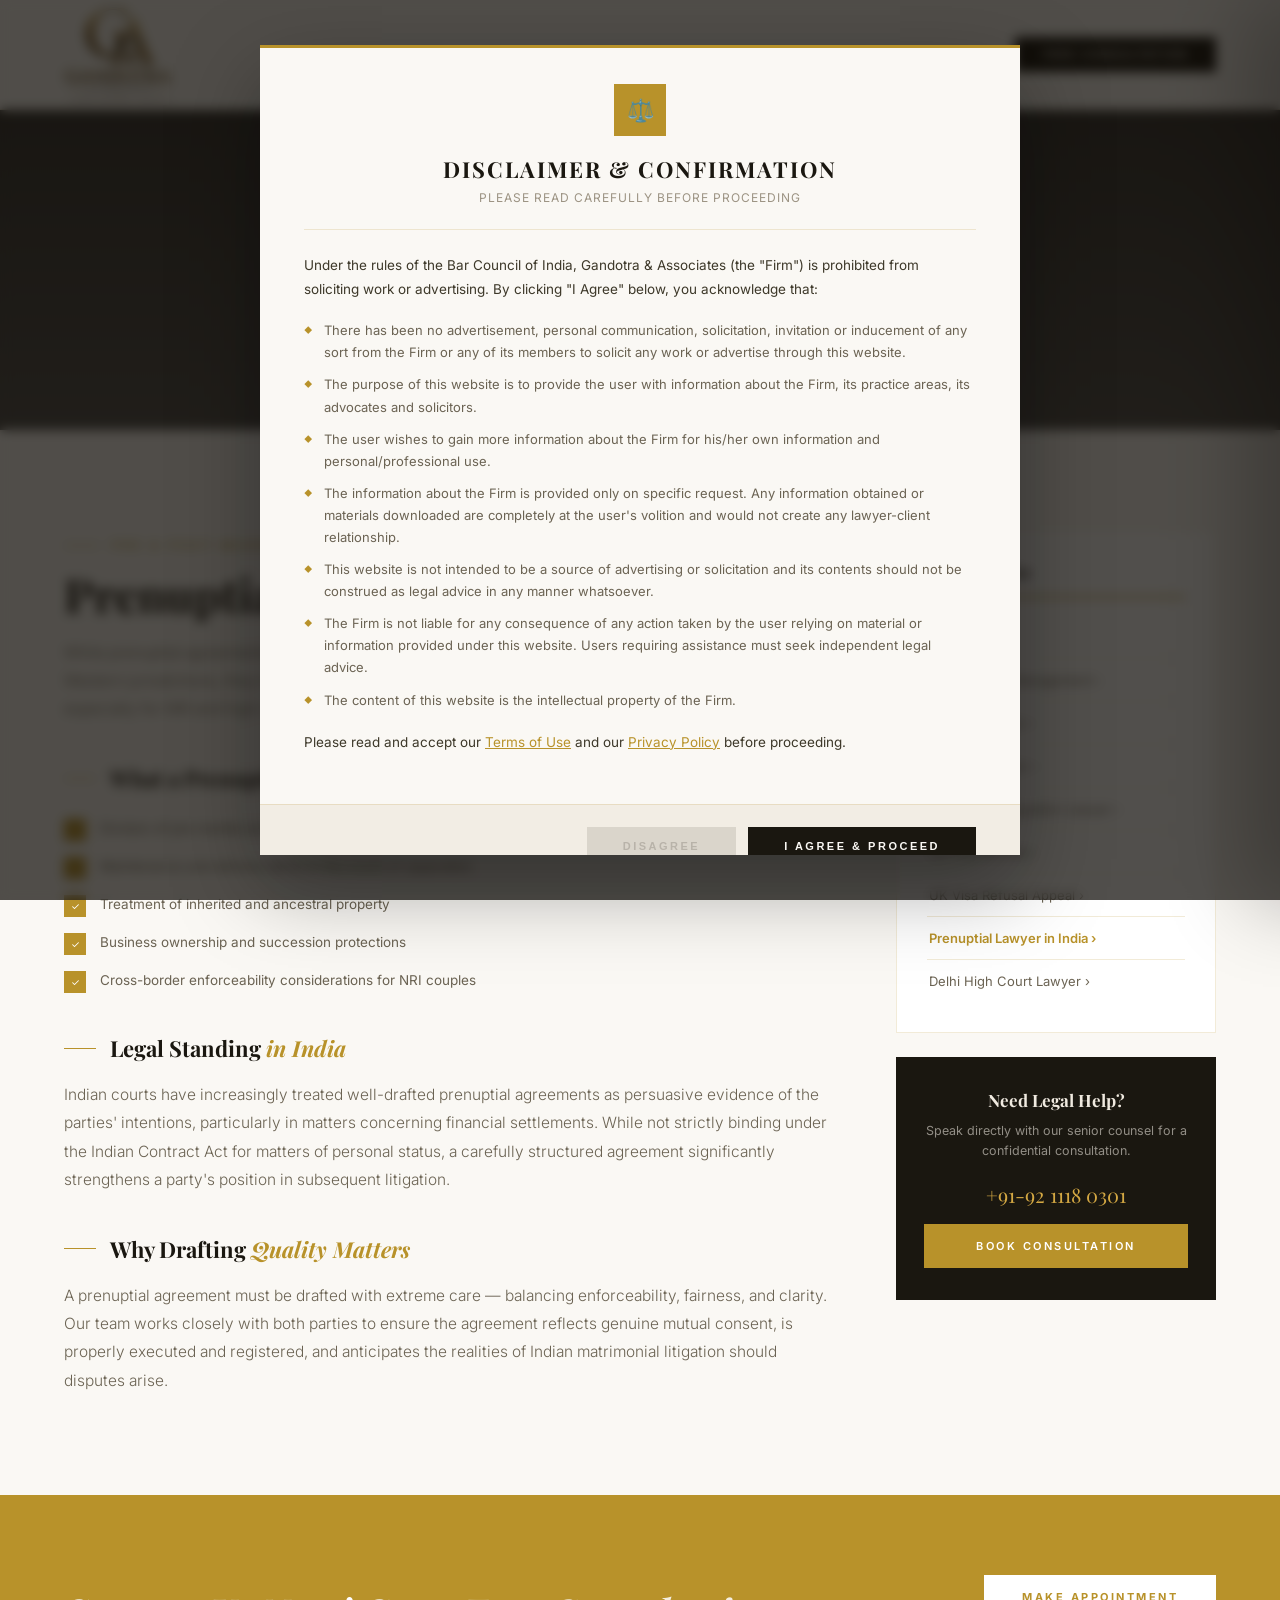
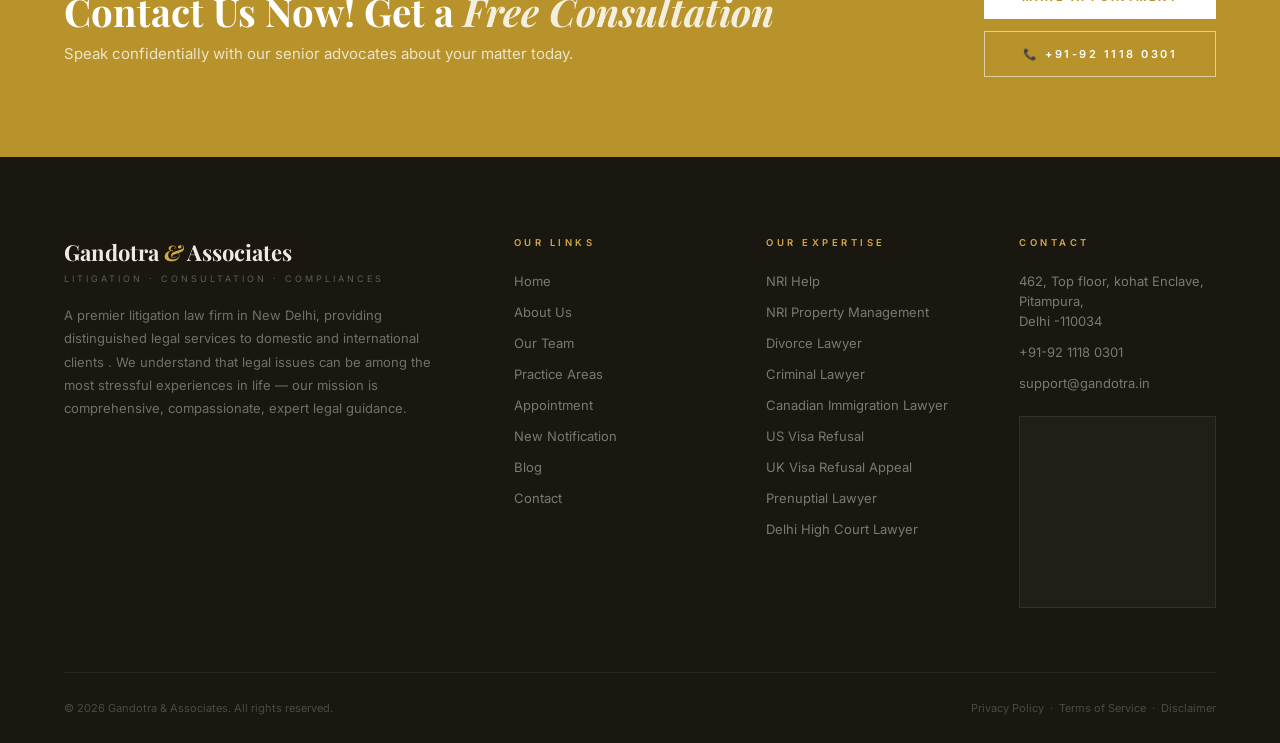
<file: prenuptial-lawyer.html>
<!DOCTYPE html>
<html lang="en">
<head>
<meta charset="UTF-8">
<meta name="viewport" content="width=device-width, initial-scale=1.0">
<title>Prenuptial Lawyer in India | Gandotra & Associates</title>
<link href="https://fonts.googleapis.com/css2?family=Playfair+Display:ital,wght@0,400;0,600;0,700;0,900;1,400;1,700&family=Inter:wght@300;400;500;600;700&family=Cormorant+Garamond:ital,wght@0,300;0,400;0,600;1,300;1,400&display=swap" rel="stylesheet">
<link rel="stylesheet" href="assets/style.css">
</head>
<body>
<!-- ══ DISCLAIMER MODAL ══ -->
<div class="disclaimer-overlay" id="disclaimerOverlay">
  <div class="disclaimer-modal">
    <div class="disclaimer-header">
      <div class="d-icon">⚖️</div>
      <h2>Disclaimer & Confirmation</h2>
      <p>Please read carefully before proceeding</p>
    </div>
    <hr class="disclaimer-rule">
    <div class="disclaimer-body">
      <p>Under the rules of the Bar Council of India, Gandotra & Associates (the "Firm") is prohibited from soliciting work or advertising. By clicking "I Agree" below, you acknowledge that:</p>
      <ul>
        <li>There has been no advertisement, personal communication, solicitation, invitation or inducement of any sort from the Firm or any of its members to solicit any work or advertise through this website.</li>
        <li>The purpose of this website is to provide the user with information about the Firm, its practice areas, its advocates and solicitors.</li>
        <li>The user wishes to gain more information about the Firm for his/her own information and personal/professional use.</li>
        <li>The information about the Firm is provided only on specific request. Any information obtained or materials downloaded are completely at the user's volition and would not create any lawyer-client relationship.</li>
        <li>This website is not intended to be a source of advertising or solicitation and its contents should not be construed as legal advice in any manner whatsoever.</li>
        <li>The Firm is not liable for any consequence of any action taken by the user relying on material or information provided under this website. Users requiring assistance must seek independent legal advice.</li>
        <li>The content of this website is the intellectual property of the Firm.</li>
      </ul>
      <p class="disclaimer-links">Please read and accept our <a href="#">Terms of Use</a> and our <a href="#">Privacy Policy</a> before proceeding.</p>
    </div>
    <div class="disclaimer-footer">
      <button class="d-btn-disagree" disabled title="You must agree to access this website">Disagree</button>
      <button class="d-btn-agree" id="disclaimerAgree">I Agree &amp; Proceed</button>
    </div>
  </div>
</div>
<!-- ══ NAVIGATION ══ -->
<nav id="site-nav">
  <a href="index.html" class="nav-brand" style="text-decoration:none;">
    <img src="logo.png" alt="Gandotra & Associates Logo" class="nav-logo-img" />
  </a>
  <div class="nav-divider"></div>
  <ul class="nav-links">
    <li><a href="index.html" class="">Home</a></li>
    <li><a href="about.html" class="">About</a></li>
    <li><a href="practice-areas.html" class="">Practice Areas</a></li>
    <li class="has-dropdown">
      <a href="#" class="active">Expertise ▾</a>
      <div class="dropdown-menu">
        <a href="nri-help.html">NRI Help</a>
        <a href="nri-property-management.html">NRI Property Management</a>
        <a href="divorce-lawyer.html">Divorce Lawyer</a>
        <a href="criminal-lawyer.html">Criminal Lawyer</a>
        <a href="canadian-immigration-lawyer.html">Canadian Immigration Lawyer</a>
        <a href="us-visa-refusal.html">US Visa Refusal</a>
        <a href="uk-visa-refusal-appeal.html">UK Visa Refusal Appeal</a>
        <a href="prenuptial-lawyer.html">Prenuptial Lawyer in India</a>
        <a href="delhi-high-court-lawyer.html">Delhi High Court Lawyer</a>
      </div>
    </li>
    <!-- <li><a href="team.html" class="">Our Team</a></li> -->
    <li><a href="contact.html" class="">Contact</a></li>
  </ul>
  <a href="contact.html" class="nav-cta">Free Consultation</a>
  <button class="nav-toggle" id="navToggle" aria-label="Open menu">
    <span></span><span></span><span></span>
  </button>
</nav>

<!-- ══ MOBILE NAV ══ -->
<div class="mobile-nav-overlay" id="mobileNavOverlay"></div>
<div class="mobile-nav-panel" id="mobileNavPanel">
  <div class="mobile-nav-header">
    <div>
      <div class="nav-logo-text">Gandotra <span>&</span> Associates</div>
      <span class="nav-logo-sub">Litigation · Consultation · Compliances</span>
    </div>
    <button class="mobile-nav-close" id="mobileNavClose" aria-label="Close menu">✕</button>
  </div>
  <ul class="mobile-nav-links">
    <li><a href="index.html" class=""><span><span class="mn-num">01</span>Home</span></a></li>
    <li><a href="about.html" class=""><span><span class="mn-num">02</span>About</span></a></li>
    <li><a href="practice-areas.html" class=""><span><span class="mn-num">03</span>Practice Areas</span></a></li>
    <li>
      <a href="#" class="mobile-expertise-toggle active" id="mobileExpertiseToggle">
        <span><span class="mn-num">04</span>Expertise</span> <span class="mx-arrow">▾</span>
      </a>
      <div class="mobile-submenu" id="mobileSubmenu">
        <a href="nri-help.html">NRI Help</a>
        <a href="nri-property-management.html">NRI Property Management</a>
        <a href="divorce-lawyer.html">Divorce Lawyer</a>
        <a href="criminal-lawyer.html">Criminal Lawyer</a>
        <a href="canadian-immigration-lawyer.html">Canadian Immigration Lawyer</a>
        <a href="us-visa-refusal.html">US Visa Refusal</a>
        <a href="uk-visa-refusal-appeal.html">UK Visa Refusal Appeal</a>
        <a href="prenuptial-lawyer.html">Prenuptial Lawyer in India</a>
        <a href="delhi-high-court-lawyer.html">Delhi High Court Lawyer</a>
      </div>
    </li>
     
    <li><a href="contact.html" class=""><span><span class="mn-num">06</span>Contact</span></a></li>
  </ul>
  <div class="mobile-nav-cta-wrap">
    <a href="contact.html" class="nav-cta">Free Consultation</a>
  </div>
  <div class="mobile-nav-contact">
    <span class="mnc-label">Get in Touch</span>
    <a href="tel:+911143709221"><span class="mnc-icon">📞</span> +91-92 1118 0301</a>
    <a href="mailto:support@gandotra.in"><span class="mnc-icon">✉️</span> support@gandotra.in</a>
  </div>
  <div class="mobile-nav-socials">
    <a href="#" aria-label="LinkedIn">in</a>
    <a href="#" aria-label="Facebook">f</a>
    <a href="#" aria-label="Twitter">𝕏</a>
  </div>
</div>
<!-- ══ PAGE BANNER ══ -->
<div class="page-banner">
  <div class="page-banner-bg" style="background-image:url('https://images.unsplash.com/photo-1519741497674-611481863552?w=1800&q=80');"></div>
  <div class="page-banner-content">
    <div class="crumb">Pre & Post-Marriage Agreements</div>
    <h1>Prenuptial Lawyer in India</h1>
    <p>Reputation · Respect · Result</p>
    <div class="breadcrumb-trail">
      <a href="index.html">Home</a> <span class="sep">/</span> <span>Prenuptial Lawyer in India</span>
    </div>
  </div>
</div>

<section class="inner-section">
  <div class="with-sidebar">
    <div class="reveal">
      
      <div class="section-tag"><div class="section-tag-line"></div><span>Pre & Post-Marriage Agreements</span></div>
      <h2 class="section-h2">Prenuptial Lawyer <em>in India</em></h2>
      <p class="section-body">While prenuptial agreements are not yet codified under Indian matrimonial law in the way they are in many Western jurisdictions, they hold significant evidentiary value and growing recognition in Indian courts — especially for NRI and high-net-worth marriages.</p>

      
      <div class="subhead-rule"><div class="subhead-rule-line"></div><h3>What a Prenuptial <em>Agreement Covers</em></h3></div>
      <div class="pull-points">
        <div class="pull-point"><span class="pp-mark">✓</span><p>Division of pre-marital and post-marital assets</p></div>
        <div class="pull-point"><span class="pp-mark">✓</span><p>Maintenance and alimony terms in the event of separation</p></div>
        <div class="pull-point"><span class="pp-mark">✓</span><p>Treatment of inherited and ancestral property</p></div>
        <div class="pull-point"><span class="pp-mark">✓</span><p>Business ownership and succession protections</p></div>
        <div class="pull-point"><span class="pp-mark">✓</span><p>Cross-border enforceability considerations for NRI couples</p></div>
      </div>

      <div class="subhead-rule"><div class="subhead-rule-line"></div><h3>Legal Standing <em>in India</em></h3></div>
      <p class="section-body">Indian courts have increasingly treated well-drafted prenuptial agreements as persuasive evidence of the parties' intentions, particularly in matters concerning financial settlements. While not strictly binding under the Indian Contract Act for matters of personal status, a carefully structured agreement significantly strengthens a party's position in subsequent litigation.</p>

      <div class="subhead-rule"><div class="subhead-rule-line"></div><h3>Why Drafting <em>Quality Matters</em></h3></div>
      <p class="section-body">A prenuptial agreement must be drafted with extreme care — balancing enforceability, fairness, and clarity. Our team works closely with both parties to ensure the agreement reflects genuine mutual consent, is properly executed and registered, and anticipates the realities of Indian matrimonial litigation should disputes arise.</p>

    </div>
    <div class="reveal">
      
      <div class="sidebar-box">
        <h4>Our Expertise</h4>
        <ul class="sidebar-links">
        <li><a href="nri-help.html">NRI Help ›</a></li>
        <li><a href="nri-property-management.html">NRI Property Management ›</a></li>
        <li><a href="divorce-lawyer.html">Divorce Lawyer ›</a></li>
        <li><a href="criminal-lawyer.html">Criminal Lawyer ›</a></li>
        <li><a href="canadian-immigration-lawyer.html">Canadian Immigration Lawyer ›</a></li>
        <li><a href="us-visa-refusal.html">US Visa Refusal ›</a></li>
        <li><a href="uk-visa-refusal-appeal.html">UK Visa Refusal Appeal ›</a></li>
        <li><a href="prenuptial-lawyer.html" class="active">Prenuptial Lawyer in India ›</a></li>
        <li><a href="delhi-high-court-lawyer.html">Delhi High Court Lawyer ›</a></li>
        </ul>
      </div>
      <div class="sidebar-cta">
        <h4>Need Legal Help?</h4>
        <p>Speak directly with our senior counsel for a confidential consultation.</p>
        <span class="sidebar-phone">+91-92 1118 0301</span>
        <a href="appointment.html" class="btn-gold" style="width:100%; text-align:center; display:block;">Book Consultation</a>
      </div>
    </div>
  </div>
</section>

<!-- ══ CTA ══ -->
<section class="cta-section">
  <div class="reveal">
    <h2>Contact Us Now! Get a <em>Free Consultation</em></h2>
    <p>Speak confidentially with our senior advocates about your matter today.</p>
  </div>
  <div class="cta-actions reveal">
    <a href="appointment.html" class="btn-white">Make Appointment</a>
    <a href="tel:+911143709221" class="btn-white-outline">📞 +91-92 1118 0301</a>
  </div>
</section>
<!-- ══ FOOTER ══ -->
<footer>
  <div class="footer-grid">
    <div class="footer-brand">
      <div class="footer-brand-name">Gandotra <span>&</span> Associates</div>
      <span class="footer-brand-tag">Litigation · Consultation · Compliances</span>
      <p>A premier litigation law firm in New Delhi, providing distinguished legal services to domestic and international clients  . We understand that legal issues can be among the most stressful experiences in life — our mission is comprehensive, compassionate, expert legal guidance.</p>
    </div>
    <div class="footer-col">
      <div class="footer-col-head">Our Links</div>
      <ul>
        <li><a href="index.html">Home</a></li>
        <li><a href="about.html">About Us</a></li>
        <li><a href="team.html">Our Team</a></li>
        <li><a href="practice-areas.html">Practice Areas</a></li>
        <li><a href="appointment.html">Appointment</a></li>
        <li><a href="notifications.html">New Notification</a></li>
        <li><a href="blog.html">Blog</a></li>
        <li><a href="contact.html">Contact</a></li>
      </ul>
    </div>
    <div class="footer-col">
      <div class="footer-col-head">Our Expertise</div>
      <ul>
        <li><a href="nri-help.html">NRI Help</a></li>
        <li><a href="nri-property-management.html">NRI Property Management</a></li>
        <li><a href="divorce-lawyer.html">Divorce Lawyer</a></li>
        <li><a href="criminal-lawyer.html">Criminal Lawyer</a></li>
        <li><a href="canadian-immigration-lawyer.html">Canadian Immigration Lawyer</a></li>
        <li><a href="us-visa-refusal.html">US Visa Refusal</a></li>
        <li><a href="uk-visa-refusal-appeal.html">UK Visa Refusal Appeal</a></li>
        <li><a href="prenuptial-lawyer.html">Prenuptial Lawyer</a></li>
        <li><a href="delhi-high-court-lawyer.html">Delhi High Court Lawyer</a></li>
      </ul>
    </div>
    <div class="footer-col">
      <div class="footer-col-head">Contact</div>
      <ul>
        <li><a href="#">462, Top floor, kohat Enclave, Pitampura, <br> Delhi -110034</a></li>
        <li><a href="tel:+911143709221">+91-92 1118 0301</a></li>
        <li><a href="mailto:support@gandotra.in">support@gandotra.in</a></li>
      </ul>
      <div style="margin-top:24px; padding:18px; border:1px solid rgba(255,255,255,0.08); background:rgba(255,255,255,0.03);">
       <iframe src="https://www.google.com/maps/embed?pb=!1m17!1m12!1m3!1d3499.741562097818!2d77.13562687550314!3d28.697376475629436!2m3!1f0!2f0!3f0!3m2!1i1024!2i768!4f13.1!3m2!1m1!2zMjjCsDQxJzUwLjYiTiA3N8KwMDgnMTcuNSJF!5e0!3m2!1sen!2sin!4v1782885796164!5m2!1sen!2sin" width="100%" height="100%" style="border:0;" allowfullscreen="" loading="lazy" referrerpolicy="strict-origin-when-cross-origin"></iframe>

      </div>
    </div>
  </div>
  <div class="footer-bottom">
    <span>© 2026 Gandotra & Associates. All rights reserved.</span>
    <span><a href="#">Privacy Policy</a> &nbsp;·&nbsp; <a href="#">Terms of Service</a> &nbsp;·&nbsp; <a href="#">Disclaimer</a></span>
  </div>
</footer>
<script>
// ── DISCLAIMER ──
const overlay = document.getElementById('disclaimerOverlay');
const agreeBtn = document.getElementById('disclaimerAgree');

if (localStorage.getItem('gandotra_disclaimer_agreed') === 'yes') {
  overlay.classList.add('hidden');
} else {
  document.body.style.overflow = 'hidden';
}

agreeBtn.addEventListener('click', () => {
  localStorage.setItem('gandotra_disclaimer_agreed', 'yes');
  overlay.classList.add('hidden');
  document.body.style.overflow = '';
});

// ── SCROLL REVEAL ──
const revealEls = document.querySelectorAll('.reveal');
const ro = new IntersectionObserver((entries) => {
  entries.forEach(entry => {
    if (entry.isIntersecting) {
      setTimeout(() => entry.target.classList.add('visible'), 80);
      ro.unobserve(entry.target);
    }
  });
}, { threshold: 0.1, rootMargin: '0px 0px -32px 0px' });
revealEls.forEach(el => ro.observe(el));

// ── NAV SCROLL ──
const nav = document.getElementById('site-nav');
window.addEventListener('scroll', () => {
  nav.classList.toggle('scrolled', window.scrollY > 60);
}, { passive: true });

// ── MOBILE NAV ──
const navToggle = document.getElementById('navToggle');
const mobilePanel = document.getElementById('mobileNavPanel');
const mobileOverlay = document.getElementById('mobileNavOverlay');
const mobileClose = document.getElementById('mobileNavClose');
const mobileExpertiseToggle = document.getElementById('mobileExpertiseToggle');
const mobileSubmenu = document.getElementById('mobileSubmenu');

function openMobileNav() {
  navToggle.classList.add('open');
  mobilePanel.classList.add('open');
  mobileOverlay.classList.add('open');
  document.body.classList.add('nav-locked');
}
function closeMobileNav() {
  navToggle.classList.remove('open');
  mobilePanel.classList.remove('open');
  mobileOverlay.classList.remove('open');
  document.body.classList.remove('nav-locked');
}
if (navToggle) navToggle.addEventListener('click', openMobileNav);
if (mobileClose) mobileClose.addEventListener('click', closeMobileNav);
if (mobileOverlay) mobileOverlay.addEventListener('click', closeMobileNav);
if (mobileExpertiseToggle) {
  mobileExpertiseToggle.addEventListener('click', (e) => {
    e.preventDefault();
    mobileExpertiseToggle.classList.toggle('open');
    mobileSubmenu.classList.toggle('open');
  });
}
// Close panel on resize back to desktop
window.addEventListener('resize', () => {
  if (window.innerWidth > 960) closeMobileNav();
});

</script>
</body>
</html>
</file>
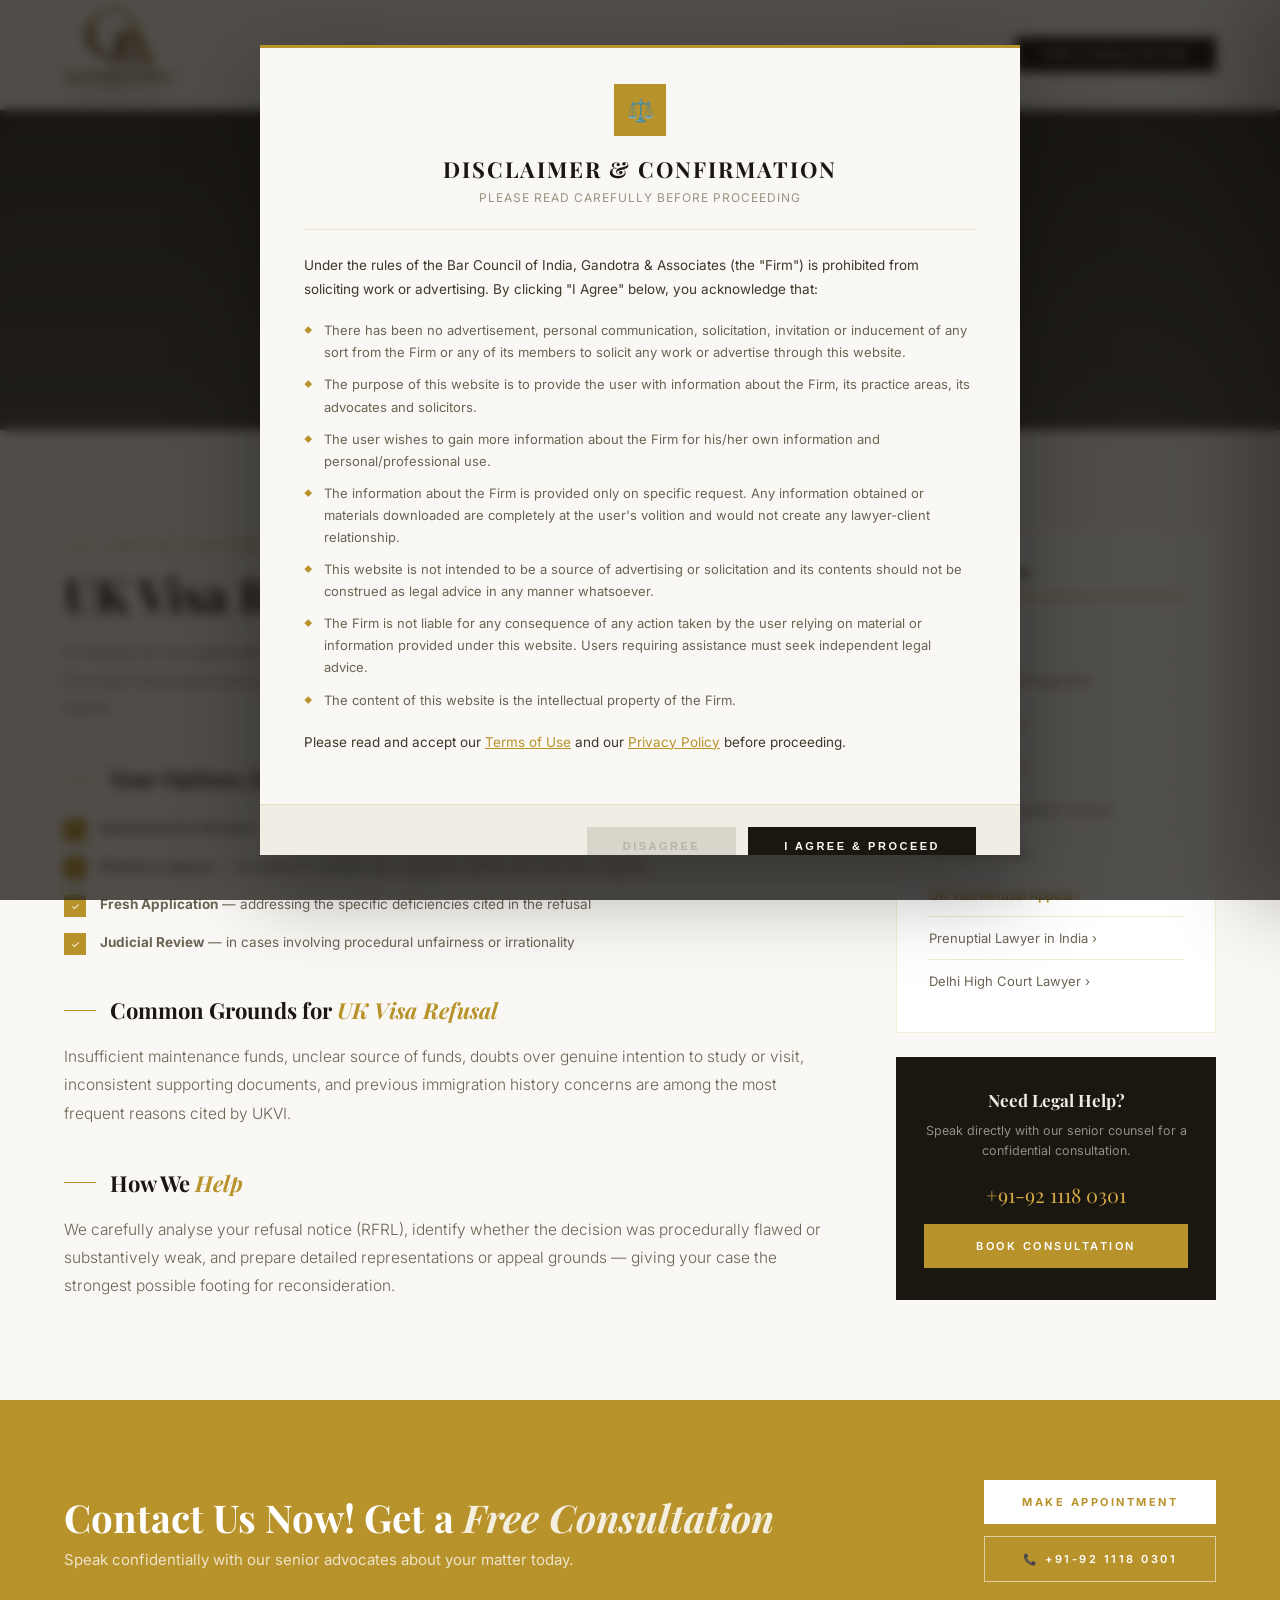
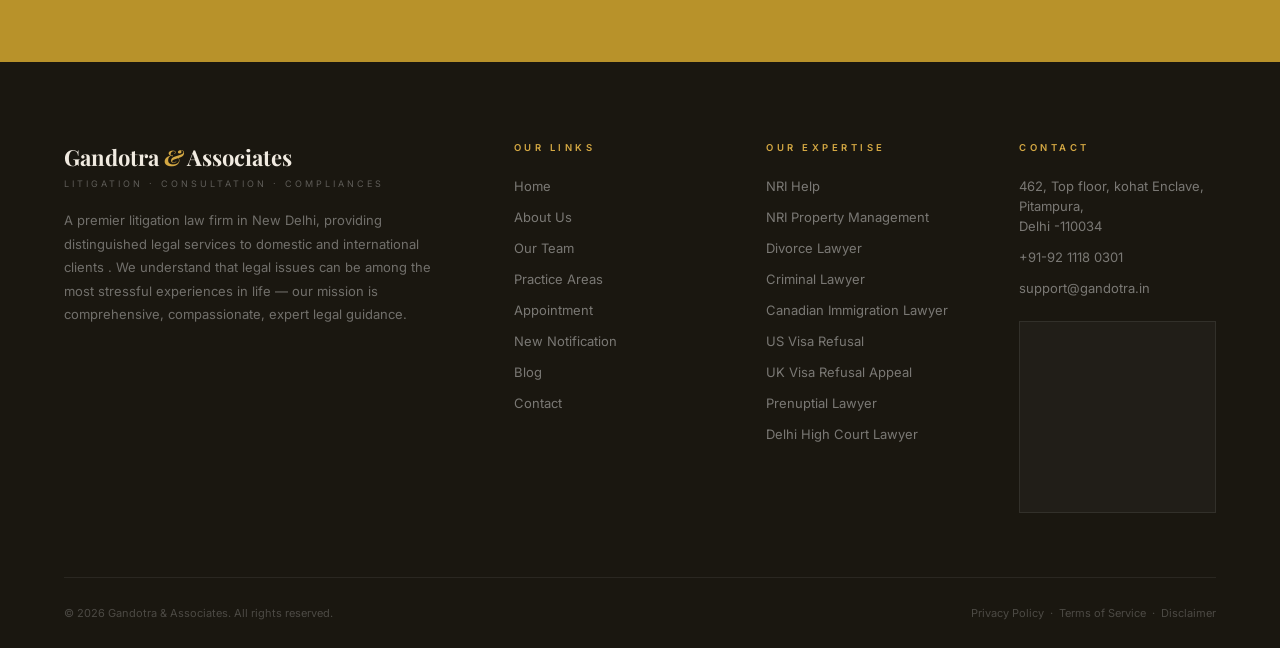
<file: uk-visa-refusal-appeal.html>
<!DOCTYPE html>
<html lang="en">
<head>
<meta charset="UTF-8">
<meta name="viewport" content="width=device-width, initial-scale=1.0">
<title>UK Visa Refusal Appeal | Gandotra & Associates</title>
<link href="https://fonts.googleapis.com/css2?family=Playfair+Display:ital,wght@0,400;0,600;0,700;0,900;1,400;1,700&family=Inter:wght@300;400;500;600;700&family=Cormorant+Garamond:ital,wght@0,300;0,400;0,600;1,300;1,400&display=swap" rel="stylesheet">
<link rel="stylesheet" href="assets/style.css">
</head>
<body>
<!-- ══ DISCLAIMER MODAL ══ -->
<div class="disclaimer-overlay" id="disclaimerOverlay">
  <div class="disclaimer-modal">
    <div class="disclaimer-header">
      <div class="d-icon">⚖️</div>
      <h2>Disclaimer & Confirmation</h2>
      <p>Please read carefully before proceeding</p>
    </div>
    <hr class="disclaimer-rule">
    <div class="disclaimer-body">
      <p>Under the rules of the Bar Council of India, Gandotra & Associates (the "Firm") is prohibited from soliciting work or advertising. By clicking "I Agree" below, you acknowledge that:</p>
      <ul>
        <li>There has been no advertisement, personal communication, solicitation, invitation or inducement of any sort from the Firm or any of its members to solicit any work or advertise through this website.</li>
        <li>The purpose of this website is to provide the user with information about the Firm, its practice areas, its advocates and solicitors.</li>
        <li>The user wishes to gain more information about the Firm for his/her own information and personal/professional use.</li>
        <li>The information about the Firm is provided only on specific request. Any information obtained or materials downloaded are completely at the user's volition and would not create any lawyer-client relationship.</li>
        <li>This website is not intended to be a source of advertising or solicitation and its contents should not be construed as legal advice in any manner whatsoever.</li>
        <li>The Firm is not liable for any consequence of any action taken by the user relying on material or information provided under this website. Users requiring assistance must seek independent legal advice.</li>
        <li>The content of this website is the intellectual property of the Firm.</li>
      </ul>
      <p class="disclaimer-links">Please read and accept our <a href="#">Terms of Use</a> and our <a href="#">Privacy Policy</a> before proceeding.</p>
    </div>
    <div class="disclaimer-footer">
      <button class="d-btn-disagree" disabled title="You must agree to access this website">Disagree</button>
      <button class="d-btn-agree" id="disclaimerAgree">I Agree &amp; Proceed</button>
    </div>
  </div>
</div>
<!-- ══ NAVIGATION ══ -->
<nav id="site-nav">
  <a href="index.html" class="nav-brand" style="text-decoration:none;">
    <img src="logo.png" alt="Gandotra & Associates Logo" class="nav-logo-img" />
  </a>
  <div class="nav-divider"></div>
  <ul class="nav-links">
    <li><a href="index.html" class="">Home</a></li>
    <li><a href="about.html" class="">About</a></li>
    <li><a href="practice-areas.html" class="">Practice Areas</a></li>
    <li class="has-dropdown">
      <a href="#" class="active">Expertise ▾</a>
      <div class="dropdown-menu">
        <a href="nri-help.html">NRI Help</a>
        <a href="nri-property-management.html">NRI Property Management</a>
        <a href="divorce-lawyer.html">Divorce Lawyer</a>
        <a href="criminal-lawyer.html">Criminal Lawyer</a>
        <a href="canadian-immigration-lawyer.html">Canadian Immigration Lawyer</a>
        <a href="us-visa-refusal.html">US Visa Refusal</a>
        <a href="uk-visa-refusal-appeal.html">UK Visa Refusal Appeal</a>
        <a href="prenuptial-lawyer.html">Prenuptial Lawyer in India</a>
        <a href="delhi-high-court-lawyer.html">Delhi High Court Lawyer</a>
      </div>
    </li>
    <!-- <li><a href="team.html" class="">Our Team</a></li> -->
    <li><a href="contact.html" class="">Contact</a></li>
  </ul>
  <a href="contact.html" class="nav-cta">Free Consultation</a>
  <button class="nav-toggle" id="navToggle" aria-label="Open menu">
    <span></span><span></span><span></span>
  </button>
</nav>

<!-- ══ MOBILE NAV ══ -->
<div class="mobile-nav-overlay" id="mobileNavOverlay"></div>
<div class="mobile-nav-panel" id="mobileNavPanel">
  <div class="mobile-nav-header">
    <div>
      <div class="nav-logo-text">Gandotra <span>&</span> Associates</div>
      <span class="nav-logo-sub">Litigation · Consultation · Compliances</span>
    </div>
    <button class="mobile-nav-close" id="mobileNavClose" aria-label="Close menu">✕</button>
  </div>
  <ul class="mobile-nav-links">
    <li><a href="index.html" class=""><span><span class="mn-num">01</span>Home</span></a></li>
    <li><a href="about.html" class=""><span><span class="mn-num">02</span>About</span></a></li>
    <li><a href="practice-areas.html" class=""><span><span class="mn-num">03</span>Practice Areas</span></a></li>
    <li>
      <a href="#" class="mobile-expertise-toggle active" id="mobileExpertiseToggle">
        <span><span class="mn-num">04</span>Expertise</span> <span class="mx-arrow">▾</span>
      </a>
      <div class="mobile-submenu" id="mobileSubmenu">
        <a href="nri-help.html">NRI Help</a>
        <a href="nri-property-management.html">NRI Property Management</a>
        <a href="divorce-lawyer.html">Divorce Lawyer</a>
        <a href="criminal-lawyer.html">Criminal Lawyer</a>
        <a href="canadian-immigration-lawyer.html">Canadian Immigration Lawyer</a>
        <a href="us-visa-refusal.html">US Visa Refusal</a>
        <a href="uk-visa-refusal-appeal.html">UK Visa Refusal Appeal</a>
        <a href="prenuptial-lawyer.html">Prenuptial Lawyer in India</a>
        <a href="delhi-high-court-lawyer.html">Delhi High Court Lawyer</a>
      </div>
    </li>
     
    <li><a href="contact.html" class=""><span><span class="mn-num">06</span>Contact</span></a></li>
  </ul>
  <div class="mobile-nav-cta-wrap">
    <a href="contact.html" class="nav-cta">Free Consultation</a>
  </div>
  <div class="mobile-nav-contact">
    <span class="mnc-label">Get in Touch</span>
    <a href="tel:+911143709221"><span class="mnc-icon">📞</span> +91-92 1118 0301</a>
    <a href="mailto:support@gandotra.in"><span class="mnc-icon">✉️</span> support@gandotra.in</a>
  </div>
  <div class="mobile-nav-socials">
    <a href="#" aria-label="LinkedIn">in</a>
    <a href="#" aria-label="Facebook">f</a>
    <a href="#" aria-label="Twitter">𝕏</a>
  </div>
</div>
<!-- ══ PAGE BANNER ══ -->
<div class="page-banner">
  <div class="page-banner-bg" style="background-image:url('https://images.unsplash.com/photo-1513635269975-59663e0ac1ad?w=1800&q=80');"></div>
  <div class="page-banner-content">
    <div class="crumb">United Kingdom Immigration</div>
    <h1>UK Visa Refusal Appeal</h1>
    <p>Reputation · Respect · Result</p>
    <div class="breadcrumb-trail">
      <a href="index.html">Home</a> <span class="sep">/</span> <span>UK Visa Refusal Appeal</span>
    </div>
  </div>
</div>

<section class="inner-section">
  <div class="with-sidebar">
    <div class="reveal">
      
      <div class="section-tag"><div class="section-tag-line"></div><span>United Kingdom Immigration</span></div>
      <h2 class="section-h2">UK Visa Refusal <em>Appeal</em></h2>
      <p class="section-body">A refused UK visa application can often be challenged through an administrative review or formal appeal. Our team helps applicants assess their options and present a compelling case to UK Visas and Immigration (UKVI).</p>

      
      <div class="subhead-rule"><div class="subhead-rule-line"></div><h3>Your Options After <em>a Refusal</em></h3></div>
      <div class="pull-points">
        <div class="pull-point"><span class="pp-mark">✓</span><p><strong>Administrative Review</strong> — for caseworker errors in the original decision</p></div>
        <div class="pull-point"><span class="pp-mark">✓</span><p><strong>Statutory Appeal</strong> — available for certain visa categories before the First-tier Tribunal</p></div>
        <div class="pull-point"><span class="pp-mark">✓</span><p><strong>Fresh Application</strong> — addressing the specific deficiencies cited in the refusal</p></div>
        <div class="pull-point"><span class="pp-mark">✓</span><p><strong>Judicial Review</strong> — in cases involving procedural unfairness or irrationality</p></div>
      </div>

      <div class="subhead-rule"><div class="subhead-rule-line"></div><h3>Common Grounds for <em>UK Visa Refusal</em></h3></div>
      <p class="section-body">Insufficient maintenance funds, unclear source of funds, doubts over genuine intention to study or visit, inconsistent supporting documents, and previous immigration history concerns are among the most frequent reasons cited by UKVI.</p>

      <div class="subhead-rule"><div class="subhead-rule-line"></div><h3>How We <em>Help</em></h3></div>
      <p class="section-body">We carefully analyse your refusal notice (RFRL), identify whether the decision was procedurally flawed or substantively weak, and prepare detailed representations or appeal grounds — giving your case the strongest possible footing for reconsideration.</p>

    </div>
    <div class="reveal">
      
      <div class="sidebar-box">
        <h4>Our Expertise</h4>
        <ul class="sidebar-links">
        <li><a href="nri-help.html">NRI Help ›</a></li>
        <li><a href="nri-property-management.html">NRI Property Management ›</a></li>
        <li><a href="divorce-lawyer.html">Divorce Lawyer ›</a></li>
        <li><a href="criminal-lawyer.html">Criminal Lawyer ›</a></li>
        <li><a href="canadian-immigration-lawyer.html">Canadian Immigration Lawyer ›</a></li>
        <li><a href="us-visa-refusal.html">US Visa Refusal ›</a></li>
        <li><a href="uk-visa-refusal-appeal.html" class="active">UK Visa Refusal Appeal ›</a></li>
        <li><a href="prenuptial-lawyer.html">Prenuptial Lawyer in India ›</a></li>
        <li><a href="delhi-high-court-lawyer.html">Delhi High Court Lawyer ›</a></li>
        </ul>
      </div>
      <div class="sidebar-cta">
        <h4>Need Legal Help?</h4>
        <p>Speak directly with our senior counsel for a confidential consultation.</p>
        <span class="sidebar-phone">+91-92 1118 0301</span>
        <a href="appointment.html" class="btn-gold" style="width:100%; text-align:center; display:block;">Book Consultation</a>
      </div>
    </div>
  </div>
</section>

<!-- ══ CTA ══ -->
<section class="cta-section">
  <div class="reveal">
    <h2>Contact Us Now! Get a <em>Free Consultation</em></h2>
    <p>Speak confidentially with our senior advocates about your matter today.</p>
  </div>
  <div class="cta-actions reveal">
    <a href="appointment.html" class="btn-white">Make Appointment</a>
    <a href="tel:+911143709221" class="btn-white-outline">📞 +91-92 1118 0301</a>
  </div>
</section>
<!-- ══ FOOTER ══ -->
<footer>
  <div class="footer-grid">
    <div class="footer-brand">
      <div class="footer-brand-name">Gandotra <span>&</span> Associates</div>
      <span class="footer-brand-tag">Litigation · Consultation · Compliances</span>
      <p>A premier litigation law firm in New Delhi, providing distinguished legal services to domestic and international clients  . We understand that legal issues can be among the most stressful experiences in life — our mission is comprehensive, compassionate, expert legal guidance.</p>
    </div>
    <div class="footer-col">
      <div class="footer-col-head">Our Links</div>
      <ul>
        <li><a href="index.html">Home</a></li>
        <li><a href="about.html">About Us</a></li>
        <li><a href="team.html">Our Team</a></li>
        <li><a href="practice-areas.html">Practice Areas</a></li>
        <li><a href="appointment.html">Appointment</a></li>
        <li><a href="notifications.html">New Notification</a></li>
        <li><a href="blog.html">Blog</a></li>
        <li><a href="contact.html">Contact</a></li>
      </ul>
    </div>
    <div class="footer-col">
      <div class="footer-col-head">Our Expertise</div>
      <ul>
        <li><a href="nri-help.html">NRI Help</a></li>
        <li><a href="nri-property-management.html">NRI Property Management</a></li>
        <li><a href="divorce-lawyer.html">Divorce Lawyer</a></li>
        <li><a href="criminal-lawyer.html">Criminal Lawyer</a></li>
        <li><a href="canadian-immigration-lawyer.html">Canadian Immigration Lawyer</a></li>
        <li><a href="us-visa-refusal.html">US Visa Refusal</a></li>
        <li><a href="uk-visa-refusal-appeal.html">UK Visa Refusal Appeal</a></li>
        <li><a href="prenuptial-lawyer.html">Prenuptial Lawyer</a></li>
        <li><a href="delhi-high-court-lawyer.html">Delhi High Court Lawyer</a></li>
      </ul>
    </div>
    <div class="footer-col">
      <div class="footer-col-head">Contact</div>
      <ul>
        <li><a href="#">462, Top floor, kohat Enclave, Pitampura, <br> Delhi -110034</a></li>
        <li><a href="tel:+911143709221">+91-92 1118 0301</a></li>
        <li><a href="mailto:support@gandotra.in">support@gandotra.in</a></li>
      </ul>
      <div style="margin-top:24px; padding:18px; border:1px solid rgba(255,255,255,0.08); background:rgba(255,255,255,0.03);">
       <iframe src="https://www.google.com/maps/embed?pb=!1m17!1m12!1m3!1d3499.741562097818!2d77.13562687550314!3d28.697376475629436!2m3!1f0!2f0!3f0!3m2!1i1024!2i768!4f13.1!3m2!1m1!2zMjjCsDQxJzUwLjYiTiA3N8KwMDgnMTcuNSJF!5e0!3m2!1sen!2sin!4v1782885796164!5m2!1sen!2sin" width="100%" height="100%" style="border:0;" allowfullscreen="" loading="lazy" referrerpolicy="strict-origin-when-cross-origin"></iframe>

      </div>
    </div>
  </div>
  <div class="footer-bottom">
    <span>© 2026 Gandotra & Associates. All rights reserved.</span>
    <span><a href="#">Privacy Policy</a> &nbsp;·&nbsp; <a href="#">Terms of Service</a> &nbsp;·&nbsp; <a href="#">Disclaimer</a></span>
  </div>
</footer>
<script>
// ── DISCLAIMER ──
const overlay = document.getElementById('disclaimerOverlay');
const agreeBtn = document.getElementById('disclaimerAgree');

if (localStorage.getItem('gandotra_disclaimer_agreed') === 'yes') {
  overlay.classList.add('hidden');
} else {
  document.body.style.overflow = 'hidden';
}

agreeBtn.addEventListener('click', () => {
  localStorage.setItem('gandotra_disclaimer_agreed', 'yes');
  overlay.classList.add('hidden');
  document.body.style.overflow = '';
});

// ── SCROLL REVEAL ──
const revealEls = document.querySelectorAll('.reveal');
const ro = new IntersectionObserver((entries) => {
  entries.forEach(entry => {
    if (entry.isIntersecting) {
      setTimeout(() => entry.target.classList.add('visible'), 80);
      ro.unobserve(entry.target);
    }
  });
}, { threshold: 0.1, rootMargin: '0px 0px -32px 0px' });
revealEls.forEach(el => ro.observe(el));

// ── NAV SCROLL ──
const nav = document.getElementById('site-nav');
window.addEventListener('scroll', () => {
  nav.classList.toggle('scrolled', window.scrollY > 60);
}, { passive: true });

// ── MOBILE NAV ──
const navToggle = document.getElementById('navToggle');
const mobilePanel = document.getElementById('mobileNavPanel');
const mobileOverlay = document.getElementById('mobileNavOverlay');
const mobileClose = document.getElementById('mobileNavClose');
const mobileExpertiseToggle = document.getElementById('mobileExpertiseToggle');
const mobileSubmenu = document.getElementById('mobileSubmenu');

function openMobileNav() {
  navToggle.classList.add('open');
  mobilePanel.classList.add('open');
  mobileOverlay.classList.add('open');
  document.body.classList.add('nav-locked');
}
function closeMobileNav() {
  navToggle.classList.remove('open');
  mobilePanel.classList.remove('open');
  mobileOverlay.classList.remove('open');
  document.body.classList.remove('nav-locked');
}
if (navToggle) navToggle.addEventListener('click', openMobileNav);
if (mobileClose) mobileClose.addEventListener('click', closeMobileNav);
if (mobileOverlay) mobileOverlay.addEventListener('click', closeMobileNav);
if (mobileExpertiseToggle) {
  mobileExpertiseToggle.addEventListener('click', (e) => {
    e.preventDefault();
    mobileExpertiseToggle.classList.toggle('open');
    mobileSubmenu.classList.toggle('open');
  });
}
// Close panel on resize back to desktop
window.addEventListener('resize', () => {
  if (window.innerWidth > 960) closeMobileNav();
});

</script>
</body>
</html>
</file>
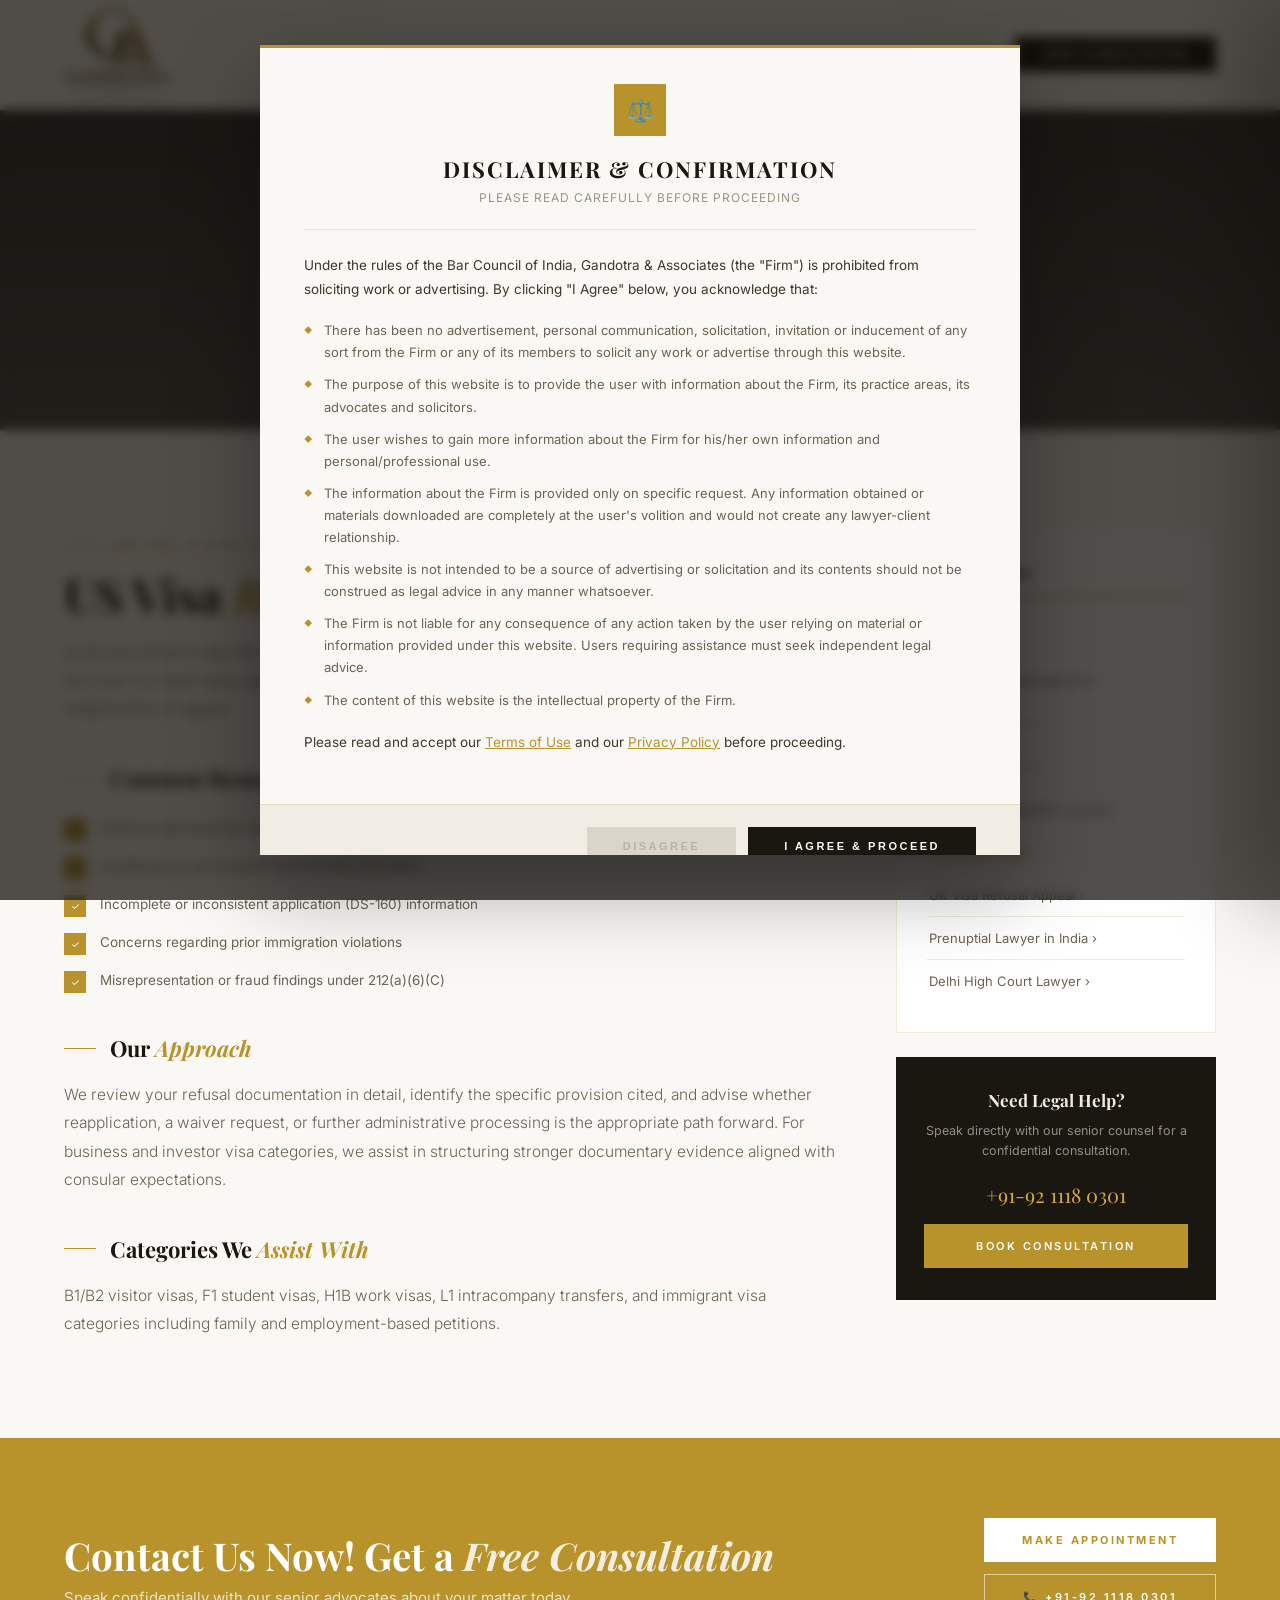
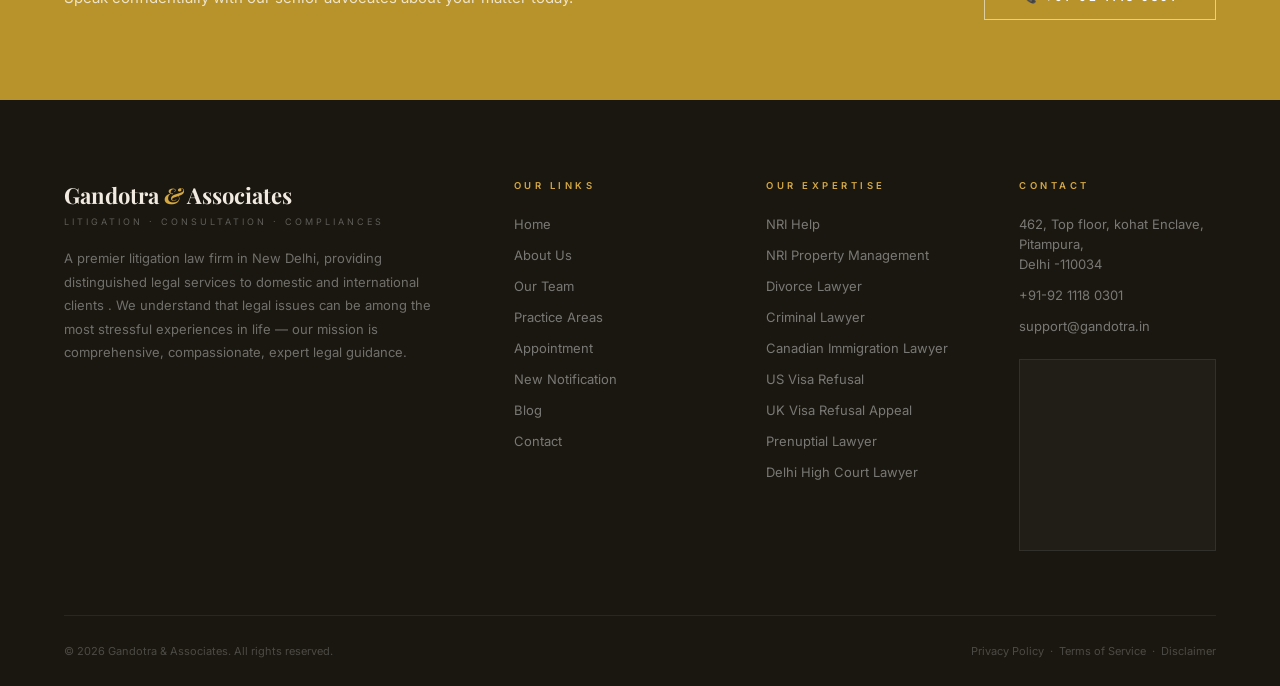
<file: us-visa-refusal.html>
<!DOCTYPE html>
<html lang="en">
<head>
<meta charset="UTF-8">
<meta name="viewport" content="width=device-width, initial-scale=1.0">
<title>US Visa Refusal | Gandotra & Associates</title>
<link href="https://fonts.googleapis.com/css2?family=Playfair+Display:ital,wght@0,400;0,600;0,700;0,900;1,400;1,700&family=Inter:wght@300;400;500;600;700&family=Cormorant+Garamond:ital,wght@0,300;0,400;0,600;1,300;1,400&display=swap" rel="stylesheet">
<link rel="stylesheet" href="assets/style.css">
</head>
<body>
<!-- ══ DISCLAIMER MODAL ══ -->
<div class="disclaimer-overlay" id="disclaimerOverlay">
  <div class="disclaimer-modal">
    <div class="disclaimer-header">
      <div class="d-icon">⚖️</div>
      <h2>Disclaimer & Confirmation</h2>
      <p>Please read carefully before proceeding</p>
    </div>
    <hr class="disclaimer-rule">
    <div class="disclaimer-body">
      <p>Under the rules of the Bar Council of India, Gandotra & Associates (the "Firm") is prohibited from soliciting work or advertising. By clicking "I Agree" below, you acknowledge that:</p>
      <ul>
        <li>There has been no advertisement, personal communication, solicitation, invitation or inducement of any sort from the Firm or any of its members to solicit any work or advertise through this website.</li>
        <li>The purpose of this website is to provide the user with information about the Firm, its practice areas, its advocates and solicitors.</li>
        <li>The user wishes to gain more information about the Firm for his/her own information and personal/professional use.</li>
        <li>The information about the Firm is provided only on specific request. Any information obtained or materials downloaded are completely at the user's volition and would not create any lawyer-client relationship.</li>
        <li>This website is not intended to be a source of advertising or solicitation and its contents should not be construed as legal advice in any manner whatsoever.</li>
        <li>The Firm is not liable for any consequence of any action taken by the user relying on material or information provided under this website. Users requiring assistance must seek independent legal advice.</li>
        <li>The content of this website is the intellectual property of the Firm.</li>
      </ul>
      <p class="disclaimer-links">Please read and accept our <a href="#">Terms of Use</a> and our <a href="#">Privacy Policy</a> before proceeding.</p>
    </div>
    <div class="disclaimer-footer">
      <button class="d-btn-disagree" disabled title="You must agree to access this website">Disagree</button>
      <button class="d-btn-agree" id="disclaimerAgree">I Agree &amp; Proceed</button>
    </div>
  </div>
</div>
<!-- ══ NAVIGATION ══ -->
<nav id="site-nav">
  <a href="index.html" class="nav-brand" style="text-decoration:none;">
    <img src="logo.png" alt="Gandotra & Associates Logo" class="nav-logo-img" />
  </a>
  <div class="nav-divider"></div>
  <ul class="nav-links">
    <li><a href="index.html" class="">Home</a></li>
    <li><a href="about.html" class="">About</a></li>
    <li><a href="practice-areas.html" class="">Practice Areas</a></li>
    <li class="has-dropdown">
      <a href="#" class="active">Expertise ▾</a>
      <div class="dropdown-menu">
        <a href="nri-help.html">NRI Help</a>
        <a href="nri-property-management.html">NRI Property Management</a>
        <a href="divorce-lawyer.html">Divorce Lawyer</a>
        <a href="criminal-lawyer.html">Criminal Lawyer</a>
        <a href="canadian-immigration-lawyer.html">Canadian Immigration Lawyer</a>
        <a href="us-visa-refusal.html">US Visa Refusal</a>
        <a href="uk-visa-refusal-appeal.html">UK Visa Refusal Appeal</a>
        <a href="prenuptial-lawyer.html">Prenuptial Lawyer in India</a>
        <a href="delhi-high-court-lawyer.html">Delhi High Court Lawyer</a>
      </div>
    </li>
    <!-- <li><a href="team.html" class="">Our Team</a></li> -->
    <li><a href="contact.html" class="">Contact</a></li>
  </ul>
  <a href="contact.html" class="nav-cta">Free Consultation</a>
  <button class="nav-toggle" id="navToggle" aria-label="Open menu">
    <span></span><span></span><span></span>
  </button>
</nav>

<!-- ══ MOBILE NAV ══ -->
<div class="mobile-nav-overlay" id="mobileNavOverlay"></div>
<div class="mobile-nav-panel" id="mobileNavPanel">
  <div class="mobile-nav-header">
    <div>
      <div class="nav-logo-text">Gandotra <span>&</span> Associates</div>
      <span class="nav-logo-sub">Litigation · Consultation · Compliances</span>
    </div>
    <button class="mobile-nav-close" id="mobileNavClose" aria-label="Close menu">✕</button>
  </div>
  <ul class="mobile-nav-links">
    <li><a href="index.html" class=""><span><span class="mn-num">01</span>Home</span></a></li>
    <li><a href="about.html" class=""><span><span class="mn-num">02</span>About</span></a></li>
    <li><a href="practice-areas.html" class=""><span><span class="mn-num">03</span>Practice Areas</span></a></li>
    <li>
      <a href="#" class="mobile-expertise-toggle active" id="mobileExpertiseToggle">
        <span><span class="mn-num">04</span>Expertise</span> <span class="mx-arrow">▾</span>
      </a>
      <div class="mobile-submenu" id="mobileSubmenu">
        <a href="nri-help.html">NRI Help</a>
        <a href="nri-property-management.html">NRI Property Management</a>
        <a href="divorce-lawyer.html">Divorce Lawyer</a>
        <a href="criminal-lawyer.html">Criminal Lawyer</a>
        <a href="canadian-immigration-lawyer.html">Canadian Immigration Lawyer</a>
        <a href="us-visa-refusal.html">US Visa Refusal</a>
        <a href="uk-visa-refusal-appeal.html">UK Visa Refusal Appeal</a>
        <a href="prenuptial-lawyer.html">Prenuptial Lawyer in India</a>
        <a href="delhi-high-court-lawyer.html">Delhi High Court Lawyer</a>
      </div>
    </li>
     
    <li><a href="contact.html" class=""><span><span class="mn-num">06</span>Contact</span></a></li>
  </ul>
  <div class="mobile-nav-cta-wrap">
    <a href="contact.html" class="nav-cta">Free Consultation</a>
  </div>
  <div class="mobile-nav-contact">
    <span class="mnc-label">Get in Touch</span>
    <a href="tel:+911143709221"><span class="mnc-icon">📞</span> +91-92 1118 0301</a>
    <a href="mailto:support@gandotra.in"><span class="mnc-icon">✉️</span> support@gandotra.in</a>
  </div>
  <div class="mobile-nav-socials">
    <a href="#" aria-label="LinkedIn">in</a>
    <a href="#" aria-label="Facebook">f</a>
    <a href="#" aria-label="Twitter">𝕏</a>
  </div>
</div>
<!-- ══ PAGE BANNER ══ -->
<div class="page-banner">
  <div class="page-banner-bg" style="background-image:url('https://images.unsplash.com/photo-1485738422979-f5c462d49f74?w=1800&q=80');"></div>
  <div class="page-banner-content">
    <div class="crumb">United States Immigration</div>
    <h1>US Visa Refusal</h1>
    <p>Reputation · Respect · Result</p>
    <div class="breadcrumb-trail">
      <a href="index.html">Home</a> <span class="sep">/</span> <span>US Visa Refusal</span>
    </div>
  </div>
</div>

<section class="inner-section">
  <div class="with-sidebar">
    <div class="reveal">
      
      <div class="section-tag"><div class="section-tag-line"></div><span>United States Immigration</span></div>
      <h2 class="section-h2">US Visa <em>Refusal</em></h2>
      <p class="section-body">A US visa refusal under Section 214(b) or other provisions can be disheartening — but it is rarely the end of the road. Our team helps applicants understand the precise grounds for refusal and build a stronger case for reapplication or appeal.</p>

      
      <div class="subhead-rule"><div class="subhead-rule-line"></div><h3>Common Reasons for <em>US Visa Refusal</em></h3></div>
      <div class="pull-points">
        <div class="pull-point"><span class="pp-mark">✓</span><p>Failure to demonstrate strong ties to home country (214(b) refusals)</p></div>
        <div class="pull-point"><span class="pp-mark">✓</span><p>Insufficient or inconsistent financial documentation</p></div>
        <div class="pull-point"><span class="pp-mark">✓</span><p>Incomplete or inconsistent application (DS-160) information</p></div>
        <div class="pull-point"><span class="pp-mark">✓</span><p>Concerns regarding prior immigration violations</p></div>
        <div class="pull-point"><span class="pp-mark">✓</span><p>Misrepresentation or fraud findings under 212(a)(6)(C)</p></div>
      </div>

      <div class="subhead-rule"><div class="subhead-rule-line"></div><h3>Our <em>Approach</em></h3></div>
      <p class="section-body">We review your refusal documentation in detail, identify the specific provision cited, and advise whether reapplication, a waiver request, or further administrative processing is the appropriate path forward. For business and investor visa categories, we assist in structuring stronger documentary evidence aligned with consular expectations.</p>

      <div class="subhead-rule"><div class="subhead-rule-line"></div><h3>Categories We <em>Assist With</em></h3></div>
      <p class="section-body">B1/B2 visitor visas, F1 student visas, H1B work visas, L1 intracompany transfers, and immigrant visa categories including family and employment-based petitions.</p>

    </div>
    <div class="reveal">
      
      <div class="sidebar-box">
        <h4>Our Expertise</h4>
        <ul class="sidebar-links">
        <li><a href="nri-help.html">NRI Help ›</a></li>
        <li><a href="nri-property-management.html">NRI Property Management ›</a></li>
        <li><a href="divorce-lawyer.html">Divorce Lawyer ›</a></li>
        <li><a href="criminal-lawyer.html">Criminal Lawyer ›</a></li>
        <li><a href="canadian-immigration-lawyer.html">Canadian Immigration Lawyer ›</a></li>
        <li><a href="us-visa-refusal.html" class="active">US Visa Refusal ›</a></li>
        <li><a href="uk-visa-refusal-appeal.html">UK Visa Refusal Appeal ›</a></li>
        <li><a href="prenuptial-lawyer.html">Prenuptial Lawyer in India ›</a></li>
        <li><a href="delhi-high-court-lawyer.html">Delhi High Court Lawyer ›</a></li>
        </ul>
      </div>
      <div class="sidebar-cta">
        <h4>Need Legal Help?</h4>
        <p>Speak directly with our senior counsel for a confidential consultation.</p>
        <span class="sidebar-phone">+91-92 1118 0301</span>
        <a href="appointment.html" class="btn-gold" style="width:100%; text-align:center; display:block;">Book Consultation</a>
      </div>
    </div>
  </div>
</section>

<!-- ══ CTA ══ -->
<section class="cta-section">
  <div class="reveal">
    <h2>Contact Us Now! Get a <em>Free Consultation</em></h2>
    <p>Speak confidentially with our senior advocates about your matter today.</p>
  </div>
  <div class="cta-actions reveal">
    <a href="appointment.html" class="btn-white">Make Appointment</a>
    <a href="tel:+911143709221" class="btn-white-outline">📞 +91-92 1118 0301</a>
  </div>
</section>
<!-- ══ FOOTER ══ -->
<footer>
  <div class="footer-grid">
    <div class="footer-brand">
      <div class="footer-brand-name">Gandotra <span>&</span> Associates</div>
      <span class="footer-brand-tag">Litigation · Consultation · Compliances</span>
      <p>A premier litigation law firm in New Delhi, providing distinguished legal services to domestic and international clients  . We understand that legal issues can be among the most stressful experiences in life — our mission is comprehensive, compassionate, expert legal guidance.</p>
    </div>
    <div class="footer-col">
      <div class="footer-col-head">Our Links</div>
      <ul>
        <li><a href="index.html">Home</a></li>
        <li><a href="about.html">About Us</a></li>
        <li><a href="team.html">Our Team</a></li>
        <li><a href="practice-areas.html">Practice Areas</a></li>
        <li><a href="appointment.html">Appointment</a></li>
        <li><a href="notifications.html">New Notification</a></li>
        <li><a href="blog.html">Blog</a></li>
        <li><a href="contact.html">Contact</a></li>
      </ul>
    </div>
    <div class="footer-col">
      <div class="footer-col-head">Our Expertise</div>
      <ul>
        <li><a href="nri-help.html">NRI Help</a></li>
        <li><a href="nri-property-management.html">NRI Property Management</a></li>
        <li><a href="divorce-lawyer.html">Divorce Lawyer</a></li>
        <li><a href="criminal-lawyer.html">Criminal Lawyer</a></li>
        <li><a href="canadian-immigration-lawyer.html">Canadian Immigration Lawyer</a></li>
        <li><a href="us-visa-refusal.html">US Visa Refusal</a></li>
        <li><a href="uk-visa-refusal-appeal.html">UK Visa Refusal Appeal</a></li>
        <li><a href="prenuptial-lawyer.html">Prenuptial Lawyer</a></li>
        <li><a href="delhi-high-court-lawyer.html">Delhi High Court Lawyer</a></li>
      </ul>
    </div>
    <div class="footer-col">
      <div class="footer-col-head">Contact</div>
      <ul>
        <li><a href="#">462, Top floor, kohat Enclave, Pitampura, <br> Delhi -110034</a></li>
        <li><a href="tel:+911143709221">+91-92 1118 0301</a></li>
        <li><a href="mailto:support@gandotra.in">support@gandotra.in</a></li>
      </ul>
      <div style="margin-top:24px; padding:18px; border:1px solid rgba(255,255,255,0.08); background:rgba(255,255,255,0.03);">
       <iframe src="https://www.google.com/maps/embed?pb=!1m17!1m12!1m3!1d3499.741562097818!2d77.13562687550314!3d28.697376475629436!2m3!1f0!2f0!3f0!3m2!1i1024!2i768!4f13.1!3m2!1m1!2zMjjCsDQxJzUwLjYiTiA3N8KwMDgnMTcuNSJF!5e0!3m2!1sen!2sin!4v1782885796164!5m2!1sen!2sin" width="100%" height="100%" style="border:0;" allowfullscreen="" loading="lazy" referrerpolicy="strict-origin-when-cross-origin"></iframe>

      </div>
    </div>
  </div>
  <div class="footer-bottom">
    <span>© 2026 Gandotra & Associates. All rights reserved.</span>
    <span><a href="#">Privacy Policy</a> &nbsp;·&nbsp; <a href="#">Terms of Service</a> &nbsp;·&nbsp; <a href="#">Disclaimer</a></span>
  </div>
</footer>
<script>
// ── DISCLAIMER ──
const overlay = document.getElementById('disclaimerOverlay');
const agreeBtn = document.getElementById('disclaimerAgree');

if (localStorage.getItem('gandotra_disclaimer_agreed') === 'yes') {
  overlay.classList.add('hidden');
} else {
  document.body.style.overflow = 'hidden';
}

agreeBtn.addEventListener('click', () => {
  localStorage.setItem('gandotra_disclaimer_agreed', 'yes');
  overlay.classList.add('hidden');
  document.body.style.overflow = '';
});

// ── SCROLL REVEAL ──
const revealEls = document.querySelectorAll('.reveal');
const ro = new IntersectionObserver((entries) => {
  entries.forEach(entry => {
    if (entry.isIntersecting) {
      setTimeout(() => entry.target.classList.add('visible'), 80);
      ro.unobserve(entry.target);
    }
  });
}, { threshold: 0.1, rootMargin: '0px 0px -32px 0px' });
revealEls.forEach(el => ro.observe(el));

// ── NAV SCROLL ──
const nav = document.getElementById('site-nav');
window.addEventListener('scroll', () => {
  nav.classList.toggle('scrolled', window.scrollY > 60);
}, { passive: true });

// ── MOBILE NAV ──
const navToggle = document.getElementById('navToggle');
const mobilePanel = document.getElementById('mobileNavPanel');
const mobileOverlay = document.getElementById('mobileNavOverlay');
const mobileClose = document.getElementById('mobileNavClose');
const mobileExpertiseToggle = document.getElementById('mobileExpertiseToggle');
const mobileSubmenu = document.getElementById('mobileSubmenu');

function openMobileNav() {
  navToggle.classList.add('open');
  mobilePanel.classList.add('open');
  mobileOverlay.classList.add('open');
  document.body.classList.add('nav-locked');
}
function closeMobileNav() {
  navToggle.classList.remove('open');
  mobilePanel.classList.remove('open');
  mobileOverlay.classList.remove('open');
  document.body.classList.remove('nav-locked');
}
if (navToggle) navToggle.addEventListener('click', openMobileNav);
if (mobileClose) mobileClose.addEventListener('click', closeMobileNav);
if (mobileOverlay) mobileOverlay.addEventListener('click', closeMobileNav);
if (mobileExpertiseToggle) {
  mobileExpertiseToggle.addEventListener('click', (e) => {
    e.preventDefault();
    mobileExpertiseToggle.classList.toggle('open');
    mobileSubmenu.classList.toggle('open');
  });
}
// Close panel on resize back to desktop
window.addEventListener('resize', () => {
  if (window.innerWidth > 960) closeMobileNav();
});

</script>
</body>
</html>
</file>
<file: assets/style.css>
*, *::before, *::after { margin: 0; padding: 0; box-sizing: border-box; }

:root {
  --cream:       #FAF8F4;
  --cream-dark:  #F2EDE4;
  --cream-mid:   #EDE6D8;
  --white:       #FFFFFF;
  --gold:        #B8922A;
  --gold-light:  #D4A843;
  --gold-pale:   #F0E0B0;
  --gold-border: rgba(184,146,42,0.22);
  --ink:         #1A1710;
  --ink-mid:     #3D3829;
  --ink-light:   #6B6353;
  --ink-faint:   #9C9383;
  --rule:        rgba(184,146,42,0.18);
}

html { scroll-behavior: smooth; }
body { background: var(--cream); color: var(--ink); font-family: 'Inter', sans-serif; overflow-x: hidden; }

/* ══════════════════════════════════════════
   NAVIGATION
══════════════════════════════════════════ */
nav {
  position: sticky; top: 0; left: 0; right: 0; z-index: 200;
  height: 110px; padding: 0 64px;
  display: flex; align-items: center; justify-content: space-between;
  background: rgba(250,248,244,0.96);
  backdrop-filter: blur(16px);
  border-bottom: 1px solid var(--rule);
  transition: height 0.3s, box-shadow 0.3s;
}
nav.scrolled { height: 100px; box-shadow: 0 2px 24px rgba(26,23,16,0.08); }
.nav-brand {
  display: flex; align-items: center; gap: 14px;
}
.nav-logo-text {
  font-family: 'Playfair Display', serif;
  font-size: 20px; font-weight: 700;
  color: var(--ink); letter-spacing: 0.5px; line-height: 1;
}
.nav-logo-text span { color: var(--gold); font-style: italic; }
.nav-logo-sub {
  font-size: 8.5px; letter-spacing: 3px; text-transform: uppercase;
  color: var(--ink-faint); font-weight: 500; margin-top: 3px;
  display: block;
}
.nav-divider { width: 1px; height: 36px; background: var(--rule); }
.nav-links { display: flex; gap: 32px; list-style: none; }
.nav-links a {
  text-decoration: none; color: var(--ink-light);
  font-size: 11.5px; letter-spacing: 1.5px; text-transform: uppercase; font-weight: 500;
  transition: color 0.25s; position: relative; padding-bottom: 2px;
}
.nav-links a::after {
  content: ''; position: absolute; bottom: -2px; left: 0; right: 0; height: 1px;
  background: var(--gold); transform: scaleX(0); transition: transform 0.25s;
}
.nav-links a:hover { color: var(--gold); }
.nav-links a:hover::after { transform: scaleX(1); }
.nav-cta {
  padding: 11px 28px;
  background: var(--ink); color: var(--cream);
  font-size: 10.5px; letter-spacing: 2px; text-transform: uppercase; font-weight: 600;
  text-decoration: none; transition: background 0.25s;
}
.nav-cta:hover { background: var(--gold); }

/* ══════════════════════════════════════════
   DISCLAIMER MODAL
══════════════════════════════════════════ */
.disclaimer-overlay {
  position: fixed; inset: 0; z-index: 9999;
  background: rgba(15,12,7,0.72);
  backdrop-filter: blur(6px);
  display: flex; align-items: center; justify-content: center;
  padding: 24px;
}
.disclaimer-overlay.hidden { display: none; }
.disclaimer-modal {
  background: var(--cream); max-width: 760px; width: 100%;
  border-top: 3px solid var(--gold);
  box-shadow: 0 32px 80px rgba(0,0,0,0.35);
  max-height: 90vh; overflow-y: auto;
}
.disclaimer-header {
  padding: 36px 44px 0;
  display: flex; flex-direction: column; align-items: center; text-align: center;
}
.disclaimer-header .d-icon {
  width: 52px; height: 52px; background: var(--gold);
  display: flex; align-items: center; justify-content: center;
  font-size: 22px; margin-bottom: 18px; color: white;
}
.disclaimer-header h2 {
  font-family: 'Playfair Display', serif;
  font-size: 22px; font-weight: 700; color: var(--ink);
  letter-spacing: 2px; text-transform: uppercase; margin-bottom: 6px;
}
.disclaimer-header p {
  font-size: 12px; color: var(--ink-faint); letter-spacing: 1px; text-transform: uppercase;
}
.disclaimer-rule { border: none; border-top: 1px solid var(--rule); margin: 24px 44px 0; }
.disclaimer-body { padding: 24px 44px 32px; }
.disclaimer-body > p {
  font-size: 13.5px; line-height: 1.75; color: var(--ink-mid); margin-bottom: 18px;
}
.disclaimer-body ul { list-style: none; display: flex; flex-direction: column; gap: 10px; margin-bottom: 20px; }
.disclaimer-body ul li {
  display: flex; gap: 12px; align-items: flex-start;
  font-size: 13px; line-height: 1.7; color: var(--ink-light);
}
.disclaimer-body ul li::before {
  content: '◆'; color: var(--gold); font-size: 8px; flex-shrink: 0; margin-top: 5px;
}
.disclaimer-links {
  font-size: 12.5px; color: var(--ink-faint); margin-top: 16px;
}
.disclaimer-links a { color: var(--gold); text-decoration: underline; }
.disclaimer-footer {
  padding: 22px 44px 32px;
  border-top: 1px solid var(--rule);
  display: flex; justify-content: flex-end; gap: 12px;
  background: var(--cream-dark);
}
.d-btn-agree {
  padding: 13px 36px; background: var(--ink); color: var(--cream);
  font-size: 11px; letter-spacing: 2.5px; text-transform: uppercase; font-weight: 700;
  border: none; cursor: pointer; transition: background 0.25s;
}
.d-btn-agree:hover { background: var(--gold); }
.d-btn-disagree {
  padding: 13px 36px; background: #C8C2B8; color: #8A847A;
  font-size: 11px; letter-spacing: 2.5px; text-transform: uppercase; font-weight: 600;
  border: none; cursor: not-allowed; opacity: 0.55;
}

/* ══════════════════════════════════════════
   HERO CAROUSEL
══════════════════════════════════════════ */
.hero {
  position: relative; height: 100vh; min-height: 680px;
  overflow: hidden;
}
.carousel-track {
  display: flex; width: 400%; height: 100%;
  transition: transform 0.9s cubic-bezier(0.77,0,0.175,1);
}
.carousel-slide {
  width: 25%; height: 100%; position: relative; flex-shrink: 0;
}
.slide-img {
  position: absolute; inset: 0;
  background-size: cover; background-position: center;
  transform: scale(1.04);
  transition: transform 6s ease;
}
.carousel-slide.active .slide-img { transform: scale(1); }

/* Dark cinematic overlay — left side deep, right shows image */
.slide-img::before {
  content: '';
  position: absolute; inset: 0;
  background:
    linear-gradient(
      100deg,
      rgba(10,8,5,0.90) 0%,
      rgba(10,8,5,0.78) 38%,
      rgba(10,8,5,0.45) 62%,
      rgba(10,8,5,0.15) 85%,
      rgba(10,8,5,0.04) 100%
    );
}
/* Subtle gold-tinted bottom vignette */
.slide-img::after {
  content: '';
  position: absolute; inset: 0;
  background: linear-gradient(to top, rgba(10,8,5,0.55) 0%, transparent 40%);
}

/* Slide backgrounds */
.slide-1 .slide-img { background-image: url('https://images.unsplash.com/photo-1589829545856-d10d557cf95f?w=1800&q=85'); background-position: center 30%; }
.slide-2 .slide-img { background-image: url('https://images.unsplash.com/photo-1521587760476-6c12a4b040da?w=1800&q=85'); background-position: center 20%; }
.slide-3 .slide-img { background-image: url('https://images.unsplash.com/photo-1505664194779-8beaceb93744?w=1800&q=85'); background-position: center center; }
.slide-4 .slide-img { background-image: url('https://images.unsplash.com/photo-1453945619913-79ec89a82c51?w=1800&q=85'); background-position: center 35%; }

.slide-content {
  position: relative; z-index: 2;
  height: 100%; display: flex; flex-direction: column; justify-content: center;
  padding: 0 80px; max-width: 740px;
}
.slide-tag {
  display: inline-flex; align-items: center; gap: 14px;
  margin-bottom: 32px;
}
.slide-tag-line { width: 44px; height: 1px; background: var(--gold-light); }
.slide-tag span {
  font-size: 10.5px; letter-spacing: 4.5px; text-transform: uppercase;
  color: var(--gold-light); font-weight: 600;
}
.slide-content h1 {
  font-family: 'Playfair Display', serif;
  font-size: clamp(46px, 5.8vw, 86px);
  font-weight: 700; line-height: 1.07; color: #F5F0E8;
  margin-bottom: 24px;
}
.slide-content h1 em { font-style: italic; color: var(--gold-light); }
.slide-content p {
  font-size: 16px; line-height: 1.82; color: rgba(245,240,232,0.65);
  max-width: 500px; font-weight: 300; margin-bottom: 48px;
  font-family: 'Cormorant Garamond', serif; font-size: 18px;
}
.slide-actions { display: flex; gap: 16px; align-items: center; }

/* Slide number indicator */
.slide-counter {
  position: absolute; top: 50%; right: 56px;
  transform: translateY(-50%);
  z-index: 10; text-align: center;
  display: flex; flex-direction: column; align-items: center; gap: 10px;
}
.slide-counter .sc-current {
  font-family: 'Playfair Display', serif; font-size: 40px;
  font-weight: 700; color: rgba(245,240,232,0.9); line-height: 1;
}
.slide-counter .sc-sep {
  width: 1px; height: 40px; background: rgba(245,240,232,0.2);
}
.slide-counter .sc-total {
  font-size: 13px; color: rgba(245,240,232,0.35); font-weight: 500;
  letter-spacing: 1px;
}

/* Carousel controls */
.carousel-dots {
  position: absolute; bottom: 44px; left: 80px;
  display: flex; gap: 8px; z-index: 10; align-items: center;
}
.dot {
  width: 24px; height: 2px; background: rgba(245,240,232,0.3);
  cursor: pointer; transition: all 0.35s;
}
.dot.active { background: var(--gold-light); width: 52px; }
.carousel-arrows {
  position: absolute; bottom: 32px; right: 56px;
  display: flex; gap: 8px; z-index: 10;
}
.arrow-btn {
  width: 50px; height: 50px;
  border: 1px solid rgba(245,240,232,0.2);
  background: rgba(245,240,232,0.06);
  backdrop-filter: blur(4px);
  cursor: pointer;
  display: flex; align-items: center; justify-content: center;
  font-size: 16px; color: rgba(245,240,232,0.75); transition: all 0.25s;
}
.arrow-btn:hover {
  background: var(--gold); border-color: var(--gold); color: white;
}
.carousel-progress {
  position: absolute; bottom: 0; left: 0;
  height: 2px; background: var(--gold-light);
  z-index: 10;
}

/* Scroll hint */
.hero-scroll-hint {
  position: absolute; bottom: 44px; left: 50%; transform: translateX(-50%);
  z-index: 10; display: flex; flex-direction: column; align-items: center; gap: 8px;
  font-size: 9px; letter-spacing: 3px; text-transform: uppercase;
  color: rgba(245,240,232,0.35);
}
.scroll-mouse {
  width: 22px; height: 34px; border: 1px solid rgba(245,240,232,0.25);
  border-radius: 11px; display: flex; justify-content: center; padding-top: 6px;
}
.scroll-mouse::after {
  content: ''; width: 3px; height: 7px;
  background: rgba(245,240,232,0.4); border-radius: 2px;
  animation: scrollDrop 1.8s ease-in-out infinite;
}
@keyframes scrollDrop {
  0%,100% { opacity: 0.4; transform: translateY(0); }
  50% { opacity: 1; transform: translateY(6px); }
}

/* ══════════════════════════════════════════
   BUTTONS
══════════════════════════════════════════ */
.btn-hero-primary {
  padding: 15px 40px; background: var(--gold-light); color: #0A0805;
  font-size: 11px; letter-spacing: 2.5px; text-transform: uppercase; font-weight: 700;
  text-decoration: none; display: inline-block; border: none; cursor: pointer;
  transition: background 0.25s, box-shadow 0.25s;
  box-shadow: 0 6px 28px rgba(212,168,67,0.38);
}
.btn-hero-primary:hover { background: #E8C87A; box-shadow: 0 8px 36px rgba(212,168,67,0.55); }
.btn-hero-outline {
  padding: 14px 40px; border: 1px solid rgba(245,240,232,0.35);
  color: rgba(245,240,232,0.85); font-size: 11px; letter-spacing: 2.5px;
  text-transform: uppercase; font-weight: 600;
  text-decoration: none; display: inline-block; background: rgba(245,240,232,0.06);
  backdrop-filter: blur(4px); cursor: pointer; transition: all 0.25s;
}
.btn-hero-outline:hover { border-color: var(--gold-light); color: var(--gold-light); background: rgba(212,168,67,0.08); }
.btn-gold-outline {
  padding: 15px 38px; border: 1.5px solid var(--gold);
  color: var(--gold); font-size: 11px; letter-spacing: 2.5px;
  text-transform: uppercase; font-weight: 600;
  text-decoration: none; display: inline-block; background: transparent;
  cursor: pointer; transition: all 0.25s;
}
.btn-gold-outline:hover { background: var(--gold); color: var(--white); }
.btn-gold {
  padding: 15px 38px;
  background: var(--gold); color: var(--white);
  font-size: 11px; letter-spacing: 2.5px; text-transform: uppercase; font-weight: 600;
  text-decoration: none; display: inline-block; border: none; cursor: pointer;
  transition: background 0.25s;
}
.btn-gold:hover { background: var(--ink); }

/* ══════════════════════════════════════════
   SERVICES STRIP
══════════════════════════════════════════ */
.services-strip {
  background: var(--ink);
  display: grid; grid-template-columns: repeat(5, 1fr);
}
.strip-item {
  padding: 28px 28px;
  border-right: 1px solid rgba(255,255,255,0.07);
  display: flex; align-items: center; gap: 14px;
  transition: background 0.25s; cursor: default;
}
.strip-item:last-child { border-right: none; }
.strip-item:hover { background: rgba(184,146,42,0.12); }
.strip-icon-wrap {
  width: 38px; height: 38px; background: rgba(184,146,42,0.15);
  display: flex; align-items: center; justify-content: center;
  font-size: 17px; flex-shrink: 0;
}
.strip-label strong { display: block; font-size: 12px; font-weight: 600; color: #F0EAE0; margin-bottom: 2px; }
.strip-label span { font-size: 10.5px; color: rgba(255,255,255,0.38); letter-spacing: 0.3px; }

/* ══════════════════════════════════════════
   STATS
══════════════════════════════════════════ */
.stats-section {
  background: var(--white); padding: 0 64px;
  display: grid; grid-template-columns: repeat(4,1fr);
  border-bottom: 1px solid var(--rule);
}
.stat-item {
  padding: 52px 0; text-align: center;
  border-right: 1px solid var(--rule);
  transition: background 0.25s;
}
.stat-item:last-child { border-right: none; }
.stat-item:hover { background: rgba(184,146,42,0.03); }
.stat-number {
  font-family: 'Playfair Display', serif;
  font-size: 54px; font-weight: 700; color: var(--gold);
  display: block; line-height: 1; margin-bottom: 10px;
}
.stat-label {
  font-size: 10px; letter-spacing: 3px; text-transform: uppercase;
  color: var(--ink-faint); font-weight: 500;
}
.stat-desc {
  font-size: 12px; color: var(--ink-light); margin-top: 6px;
  font-family: 'Cormorant Garamond', serif; font-style: italic;
}

/* ══════════════════════════════════════════
   SECTION UTILITIES
══════════════════════════════════════════ */
.section-tag {
  display: inline-flex; align-items: center; gap: 12px; margin-bottom: 16px;
}
.section-tag-line { width: 36px; height: 1px; background: var(--gold); }
.section-tag span {
  font-size: 10.5px; letter-spacing: 4px; text-transform: uppercase;
  color: var(--gold); font-weight: 600;
}
.section-h2 {
  font-family: 'Playfair Display', serif;
  font-size: clamp(30px, 3.6vw, 50px);
  font-weight: 700; color: var(--ink); line-height: 1.14; margin-bottom: 18px;
}
.section-h2 em { font-style: italic; color: var(--gold); }
.section-body {
  font-size: 15.5px; line-height: 1.82; color: var(--ink-light); font-weight: 300;
}
.gold-rule {
  border: none; border-top: 1px solid var(--rule); margin: 0;
}
.reveal { opacity: 0; transform: translateY(24px); transition: opacity 0.6s ease, transform 0.6s ease; }
.reveal.visible { opacity: 1; transform: none; }

/* ══════════════════════════════════════════
   ABOUT
══════════════════════════════════════════ */
.about-section {
  background: var(--cream); padding: 104px 64px;
  display: grid; grid-template-columns: 1fr 1fr; gap: 88px; align-items: center;
}
.about-images { position: relative; height: 580px; }
.about-img-main {
  position: absolute; left: 0; top: 0;
  width: 72%; height: 82%; object-fit: cover;
  border: 1px solid var(--gold-border);
}
.about-img-secondary {
  position: absolute; right: 0; bottom: 0;
  width: 50%; height: 50%; object-fit: cover;
  border: 1px solid var(--gold-border);
  outline: 6px solid var(--cream); outline-offset: -3px;
  box-shadow: 0 0 0 1px var(--gold-border);
}
.about-badge {
  position: absolute; left: 0; bottom: 0;
  background: var(--gold); color: var(--white);
  padding: 22px 26px; text-align: center; z-index: 2;
}
.about-badge strong {
  font-family: 'Playfair Display', serif;
  font-size: 38px; display: block; font-weight: 700; line-height: 1;
}
.about-badge span { font-size: 10px; letter-spacing: 2px; text-transform: uppercase; font-weight: 600; display: block; margin-top: 4px; }
.about-text .section-body { margin-bottom: 28px; }
.about-features {
  display: grid; grid-template-columns: 1fr 1fr; gap: 1px;
  background: var(--rule); border: 1px solid var(--rule);
  margin: 32px 0;
}
.feat-item {
  background: var(--white); padding: 20px 22px;
  display: flex; gap: 14px; align-items: flex-start;
}
.feat-icon {
  width: 32px; height: 32px; background: var(--cream);
  border: 1px solid var(--gold-border);
  display: flex; align-items: center; justify-content: center;
  font-size: 14px; flex-shrink: 0;
}
.feat-body strong { display: block; font-size: 12.5px; font-weight: 600; color: var(--ink); margin-bottom: 3px; }
.feat-body span { font-size: 11.5px; color: var(--ink-faint); line-height: 1.5; }

/* ══════════════════════════════════════════
   PRACTICE AREAS
══════════════════════════════════════════ */
.practice-section { background: var(--white); padding: 104px 64px; }
.practice-header {
  display: grid; grid-template-columns: 1fr 1fr; gap: 64px;
  align-items: end; margin-bottom: 60px;
}
.practice-grid { display: grid; grid-template-columns: repeat(3,1fr); gap: 1px; background: var(--rule); border: 1px solid var(--rule); }
.practice-card {
  position: relative; overflow: hidden; height: 300px; cursor: pointer; background: var(--cream-dark);
}
.practice-card img {
  width: 100%; height: 100%; object-fit: cover;
  transition: transform 0.55s ease; filter: brightness(0.72) saturate(0.8);
}
.practice-card:hover img { transform: scale(1.06); filter: brightness(0.45) saturate(0.6); }
.practice-overlay {
  position: absolute; inset: 0;
  background: linear-gradient(to top, rgba(26,23,16,0.92) 0%, rgba(26,23,16,0.25) 55%, transparent 100%);
  display: flex; flex-direction: column; justify-content: flex-end; padding: 28px;
}
.practice-card:hover .practice-overlay {
  background: linear-gradient(to top, rgba(26,23,16,0.97) 0%, rgba(26,23,16,0.65) 100%);
}
.practice-card-icon { font-size: 24px; margin-bottom: 10px; display: block; }
.practice-card h3 {
  font-family: 'Playfair Display', serif;
  font-size: 18px; font-weight: 600; color: #F5F0E8; margin-bottom: 0;
}
.practice-card p {
  font-size: 12.5px; color: rgba(245,240,232,0.62); line-height: 1.65; margin-top: 8px;
  max-height: 0; overflow: hidden; transition: max-height 0.4s ease, opacity 0.4s;
  opacity: 0;
}
.practice-card:hover p { max-height: 70px; opacity: 1; }
.practice-card-arrow {
  font-size: 10.5px; letter-spacing: 2px; text-transform: uppercase;
  color: var(--gold-light); font-weight: 600; margin-top: 12px; display: block;
  opacity: 0; transition: opacity 0.35s;
}
.practice-card:hover .practice-card-arrow { opacity: 1; }

/* ══════════════════════════════════════════
   WHY SECTION
══════════════════════════════════════════ */
.why-section {
  background: var(--cream-dark); padding: 104px 64px;
  display: grid; grid-template-columns: 1fr 1fr; gap: 88px; align-items: center;
}
.why-image-wrap { position: relative; height: 580px; }
.why-img { width: 100%; height: 100%; object-fit: cover; border: 1px solid var(--gold-border); }
.corner-mark {
  position: absolute; width: 60px; height: 60px;
  pointer-events: none;
}
.corner-mark.tl { top: -16px; left: -16px; border-top: 2px solid var(--gold); border-left: 2px solid var(--gold); }
.corner-mark.br { bottom: -16px; right: -16px; border-bottom: 2px solid var(--gold); border-right: 2px solid var(--gold); }
.why-points { display: flex; flex-direction: column; }
.why-point {
  display: flex; gap: 24px; padding: 26px 0;
  border-bottom: 1px solid var(--rule); align-items: flex-start;
  transition: padding-left 0.25s;
}
.why-point:first-child { padding-top: 0; }
.why-point:last-child { border-bottom: none; }
.why-point:hover { padding-left: 8px; }
.why-num {
  font-family: 'Playfair Display', serif; font-size: 32px;
  font-weight: 700; color: var(--gold-pale); line-height: 1; flex-shrink: 0; width: 44px;
  transition: color 0.25s;
}
.why-point:hover .why-num { color: var(--gold); }
.why-point h4 { font-size: 15px; font-weight: 600; color: var(--ink); margin-bottom: 6px; font-family: 'Playfair Display', serif; }
.why-point p { font-size: 13px; line-height: 1.75; color: var(--ink-light); }

/* ══════════════════════════════════════════
   PROCESS / HOW WE WORK
══════════════════════════════════════════ */
.process-section { background: var(--ink); padding: 104px 64px; }
.process-section .section-h2 { color: #F5F0E8; }
.process-section .section-body { color: rgba(245,240,232,0.55); }
.process-section .section-tag span { color: var(--gold-light); }
.process-section .section-tag-line { background: var(--gold-light); }
.process-grid {
  display: grid; grid-template-columns: repeat(4,1fr); gap: 1px;
  background: rgba(255,255,255,0.07); border: 1px solid rgba(255,255,255,0.07);
  margin-top: 56px;
}
.process-card {
  background: rgba(255,255,255,0.03); padding: 40px 32px;
  border-right: none; position: relative;
  transition: background 0.25s;
}
.process-card:hover { background: rgba(184,146,42,0.07); }
.process-step {
  font-family: 'Playfair Display', serif; font-size: 64px;
  font-weight: 700; color: rgba(184,146,42,0.15); line-height: 1;
  margin-bottom: 20px; display: block;
}
.process-card h4 {
  font-family: 'Playfair Display', serif; font-size: 18px; font-weight: 600;
  color: #F0EAE0; margin-bottom: 12px;
}
.process-card p { font-size: 13px; line-height: 1.75; color: rgba(245,240,232,0.5); }
.process-icon { font-size: 26px; display: block; margin-bottom: 16px; }

/* ══════════════════════════════════════════
   TESTIMONIALS
══════════════════════════════════════════ */
.testimonials-section { background: var(--white); padding: 104px 64px; }
.testimonials-header { text-align: center; margin-bottom: 64px; }
.testimonials-header .section-tag { justify-content: center; }
.testimonials-grid { display: grid; grid-template-columns: repeat(3,1fr); gap: 24px; }
.testimonial-card {
  background: var(--cream); padding: 40px 36px;
  border: 1px solid var(--rule); position: relative;
  transition: border-color 0.25s, box-shadow 0.25s;
}
.testimonial-card:hover { border-color: var(--gold); box-shadow: 0 8px 40px rgba(184,146,42,0.08); }
.t-quote-mark {
  font-family: 'Playfair Display', serif; font-size: 72px; font-weight: 900;
  color: var(--gold-pale); line-height: 0.7; display: block; margin-bottom: 20px;
}
.t-text {
  font-family: 'Cormorant Garamond', serif; font-size: 17px; font-style: italic;
  line-height: 1.82; color: var(--ink-mid); margin-bottom: 28px;
}
.t-stars { color: var(--gold); font-size: 12px; letter-spacing: 2px; margin-bottom: 20px; }
.t-rule { border: none; border-top: 1px solid var(--rule); margin-bottom: 20px; }
.t-author { display: flex; align-items: center; gap: 14px; }
.t-avatar {
  width: 44px; height: 44px; border-radius: 50%; object-fit: cover;
  border: 2px solid var(--gold-border);
}
.t-name { font-size: 13.5px; font-weight: 600; color: var(--ink); display: block; }
.t-role { font-size: 11px; color: var(--ink-faint); letter-spacing: 0.5px; }

/* ══════════════════════════════════════════
   CTA BAND
══════════════════════════════════════════ */
.cta-section {
  background: var(--gold); padding: 80px 64px;
  display: grid; grid-template-columns: 1fr auto; gap: 48px; align-items: center;
}
.cta-section h2 {
  font-family: 'Playfair Display', serif; font-size: clamp(26px, 3vw, 42px);
  font-weight: 700; color: var(--white); line-height: 1.2;
}
.cta-section h2 em { font-style: italic; opacity: 0.85; }
.cta-section p { font-size: 15px; color: rgba(255,255,255,0.75); margin-top: 10px; }
.cta-actions { display: flex; flex-direction: column; gap: 12px; align-items: flex-end; }
.btn-white {
  padding: 15px 38px; background: var(--white); color: var(--gold);
  font-size: 11px; letter-spacing: 2.5px; text-transform: uppercase; font-weight: 700;
  text-decoration: none; display: inline-block; cursor: pointer; border: none;
  transition: background 0.25s, color 0.25s;
}
.btn-white:hover { background: var(--ink); color: var(--white); }
.btn-white-outline {
  padding: 15px 38px; border: 1.5px solid rgba(255,255,255,0.55);
  color: var(--white); font-size: 11px; letter-spacing: 2.5px;
  text-transform: uppercase; font-weight: 600;
  text-decoration: none; display: inline-block; background: transparent;
  cursor: pointer; transition: all 0.25s;
}
.btn-white-outline:hover { background: rgba(255,255,255,0.12); border-color: white; }
.cta-phone { font-size: 13px; color: rgba(255,255,255,0.7); font-style: italic; }

/* ══════════════════════════════════════════
   FOOTER
══════════════════════════════════════════ */
footer {
  background: var(--ink); padding: 80px 64px 0;
}
.footer-grid {
  display: grid; grid-template-columns: 2fr 1fr 1fr 1fr; gap: 56px;
  padding-bottom: 64px; border-bottom: 1px solid rgba(255,255,255,0.07);
}
.footer-brand-name {
  font-family: 'Playfair Display', serif; font-size: 22px; font-weight: 700;
  color: #F0EAE0; margin-bottom: 6px;
}
.footer-brand-name span { color: var(--gold-light); font-style: italic; }
.footer-brand-tag {
  font-size: 9px; letter-spacing: 3px; text-transform: uppercase;
  color: rgba(255,255,255,0.3); margin-bottom: 20px; display: block;
}
.footer-brand p { font-size: 13px; line-height: 1.8; color: rgba(255,255,255,0.38); }
.footer-col-head {
  font-size: 9.5px; letter-spacing: 3.5px; text-transform: uppercase;
  color: var(--gold-light); font-weight: 600; margin-bottom: 22px;
}
.footer-col ul { list-style: none; display: flex; flex-direction: column; gap: 11px; }
.footer-col a {
  text-decoration: none; font-size: 13px; color: rgba(255,255,255,0.42);
  transition: color 0.25s;
}
.footer-col a:hover { color: var(--gold-light); }
.footer-bottom {
  padding: 28px 0; display: flex;
  justify-content: space-between; align-items: center;
  font-size: 11px; color: rgba(255,255,255,0.22);
}
.footer-bottom a { color: inherit; text-decoration: none; transition: color 0.25s; }
.footer-bottom a:hover { color: var(--gold-light); }

/* ══════════════════════════════════════════
   RESPONSIVE
══════════════════════════════════════════ */
/* ══════════════════════════════════════════
   MOBILE NAVIGATION (premium hamburger + slide panel)
══════════════════════════════════════════ */
.nav-toggle {
  display: none;
  width: 46px; height: 46px;
  flex-direction: column; align-items: center; justify-content: center;
  gap: 5px; background: var(--cream-dark); border: 1px solid var(--gold-border);
  cursor: pointer; z-index: 220; flex-shrink: 0;
  transition: background 0.3s, border-color 0.3s;
}
.nav-toggle:hover { border-color: var(--gold); }
.nav-toggle span {
  display: block; width: 20px; height: 1.5px; background: var(--ink);
  transition: transform 0.35s cubic-bezier(0.68,-0.4,0.27,1.4), opacity 0.25s, background 0.3s, width 0.3s;
}
.nav-toggle span:nth-child(2) { width: 14px; align-self: flex-end; margin-right: 13px; }
.nav-toggle.open { background: var(--ink); border-color: var(--ink); }
.nav-toggle.open span { background: var(--gold-light); width: 20px; }
.nav-toggle.open span:nth-child(1) { transform: translateY(6.5px) rotate(45deg); }
.nav-toggle.open span:nth-child(2) { opacity: 0; }
.nav-toggle.open span:nth-child(3) { transform: translateY(-6.5px) rotate(-45deg); }

.mobile-nav-overlay {
  position: fixed; inset: 0; z-index: 199;
  background: rgba(10,8,5,0.55);
  backdrop-filter: blur(3px);
  opacity: 0; visibility: hidden; transition: opacity 0.4s, visibility 0.4s;
}
.mobile-nav-overlay.open { opacity: 1; visibility: visible; }

.mobile-nav-panel {
  position: fixed; top: 0; right: 0; height: 100%;
  width: min(380px, 88vw);
  background: var(--cream);
  z-index: 210;
  transform: translateX(100%);
  transition: transform 0.5s cubic-bezier(0.77,0,0.175,1);
  overflow-y: auto;
  padding: 0 0 40px;
  box-shadow: -30px 0 80px rgba(10,8,5,0.3);
}
.mobile-nav-panel::before {
  content: '';
  display: block; height: 3px; width: 100%;
  background: linear-gradient(90deg, var(--gold-dim, #8B6914) 0%, var(--gold) 25%, var(--gold-light) 50%, var(--gold) 75%, var(--gold-dim, #8B6914) 100%);
}
.mobile-nav-panel.open { transform: translateX(0); }

.mobile-nav-header {
  display: flex; align-items: center; justify-content: space-between;
  padding: 28px 26px 22px; border-bottom: 1px solid var(--rule); margin-bottom: 4px;
  position: relative;
}
.mobile-nav-header::after {
  content: '⚖'; position: absolute; right: 70px; top: 50%; transform: translateY(-50%);
  font-size: 26px; color: var(--gold-pale); opacity: 0.5;
}
.mobile-nav-header .nav-logo-text { font-size: 18px; }
.mobile-nav-header .nav-logo-sub { font-size: 8px; letter-spacing: 2.5px; }
.mobile-nav-close {
  width: 38px; height: 38px; border: 1px solid var(--rule); background: var(--white);
  display: flex; align-items: center; justify-content: center; cursor: pointer;
  font-size: 15px; color: var(--ink-light); flex-shrink: 0; transition: all 0.25s;
}
.mobile-nav-close:hover { border-color: var(--gold); color: var(--gold); transform: rotate(90deg); }

.mobile-nav-links { list-style: none; padding: 8px 0 0; }
.mobile-nav-links > li {
  border-bottom: 1px solid var(--rule);
  opacity: 0; transform: translateX(24px);
  transition: opacity 0.45s ease, transform 0.45s ease;
}
.mobile-nav-panel.open .mobile-nav-links > li { opacity: 1; transform: translateX(0); }
.mobile-nav-panel.open .mobile-nav-links > li:nth-child(1) { transition-delay: 0.08s; }
.mobile-nav-panel.open .mobile-nav-links > li:nth-child(2) { transition-delay: 0.13s; }
.mobile-nav-panel.open .mobile-nav-links > li:nth-child(3) { transition-delay: 0.18s; }
.mobile-nav-panel.open .mobile-nav-links > li:nth-child(4) { transition-delay: 0.23s; }
.mobile-nav-panel.open .mobile-nav-links > li:nth-child(5) { transition-delay: 0.28s; }
.mobile-nav-panel.open .mobile-nav-links > li:nth-child(6) { transition-delay: 0.33s; }

.mobile-nav-links > li > a {
  display: flex; align-items: center; justify-content: space-between;
  padding: 18px 26px; text-decoration: none; color: var(--ink);
  font-family: 'Playfair Display', serif;
  font-size: 17px; font-weight: 600; letter-spacing: 0.3px;
  transition: color 0.25s, padding-left 0.25s, background 0.25s;
}
.mobile-nav-links > li > a > span:first-child { display: flex; align-items: center; }
.mobile-nav-links > li > a:active,
.mobile-nav-links > li > a:hover { color: var(--gold); background: rgba(184,146,42,0.05); padding-left: 32px; }
.mobile-nav-links > li > a.active { color: var(--gold); }
.mobile-nav-links > li > a .mn-num {
  font-family: 'Inter', sans-serif; font-size: 10px; color: var(--gold-pale);
  font-weight: 700; letter-spacing: 1px; margin-right: 14px;
}
.mobile-expertise-toggle { cursor: pointer; }
.mobile-expertise-toggle .mx-arrow {
  transition: transform 0.35s; font-size: 13px; color: var(--gold); font-family: 'Inter', sans-serif;
}
.mobile-expertise-toggle.open .mx-arrow { transform: rotate(180deg); }
.mobile-expertise-toggle.open { color: var(--gold); background: rgba(184,146,42,0.06); }

.mobile-submenu {
  max-height: 0; overflow: hidden; background: var(--cream-dark);
  transition: max-height 0.4s ease;
}
.mobile-submenu.open { max-height: 600px; }
.mobile-submenu a {
  display: flex; align-items: center; gap: 10px;
  padding: 13px 26px 13px 40px; text-decoration: none;
  font-family: 'Inter', sans-serif;
  font-size: 12.5px; color: var(--ink-light); border-bottom: 1px solid var(--rule);
  letter-spacing: 0.2px; font-weight: 500; transition: color 0.2s, padding-left 0.2s;
}
.mobile-submenu a::before { content: '◆'; font-size: 6px; color: var(--gold); flex-shrink: 0; }
.mobile-submenu a:last-child { border-bottom: none; }
.mobile-submenu a:hover { color: var(--gold); padding-left: 46px; }

.mobile-nav-cta-wrap {
  padding: 28px 26px 0;
  opacity: 0; transform: translateY(14px);
  transition: opacity 0.5s ease 0.4s, transform 0.5s ease 0.4s;
}
.mobile-nav-panel.open .mobile-nav-cta-wrap { opacity: 1; transform: translateY(0); }
.mobile-nav-cta-wrap .nav-cta {
  display: block; text-align: center; padding: 16px;
  font-size: 11.5px; letter-spacing: 2.5px;
  background: linear-gradient(135deg, var(--ink) 0%, #2A2418 100%);
  box-shadow: 0 8px 28px rgba(26,23,16,0.18);
}
.mobile-nav-contact {
  padding: 24px 26px 0; margin-top: 14px; border-top: 1px solid var(--rule);
  opacity: 0; transform: translateY(14px);
  transition: opacity 0.5s ease 0.48s, transform 0.5s ease 0.48s;
}
.mobile-nav-panel.open .mobile-nav-contact { opacity: 1; transform: translateY(0); }
.mobile-nav-contact .mnc-label {
  font-size: 9.5px; letter-spacing: 2.5px; text-transform: uppercase;
  color: var(--ink-faint); font-weight: 600; margin-bottom: 14px; display: block;
}
.mobile-nav-contact a {
  display: flex; align-items: center; gap: 12px; margin-top: 14px;
  font-size: 13.5px; color: var(--ink-mid); text-decoration: none; font-weight: 500;
}
.mobile-nav-contact a .mnc-icon {
  width: 34px; height: 34px; flex-shrink: 0;
  background: var(--cream-dark); border: 1px solid var(--gold-border);
  display: flex; align-items: center; justify-content: center; font-size: 13px;
}
.mobile-nav-contact a:hover { color: var(--gold); }
.mobile-nav-socials {
  display: flex; gap: 10px; padding: 24px 26px 0;
  opacity: 0; transform: translateY(14px);
  transition: opacity 0.5s ease 0.55s, transform 0.5s ease 0.55s;
}
.mobile-nav-panel.open .mobile-nav-socials { opacity: 1; transform: translateY(0); }
.mobile-nav-socials a {
  width: 36px; height: 36px; border: 1px solid var(--rule); background: var(--white);
  display: flex; align-items: center; justify-content: center;
  color: var(--ink-light); text-decoration: none; font-size: 13px; transition: all 0.25s;
}
.mobile-nav-socials a:hover { background: var(--gold); border-color: var(--gold); color: white; }

body.nav-locked { overflow: hidden; }

/* ══════════════════════════════════════════
   RESPONSIVE — TABLET (≤1024px)
══════════════════════════════════════════ */
@media (max-width: 1024px) {
  nav { padding: 0 20px; }
  .nav-links { display: none; }
  .nav-divider { display: none; }
  .nav-cta { display: none; }
  .nav-toggle { display: flex; }
  .nav-logo-text { font-size: 16px; }
  .nav-logo-sub { font-size: 7.5px; letter-spacing: 2px; }

  .slide-content { padding: 0 28px; max-width: 100%; }
  .slide-counter { display: none; }
  .carousel-arrows { display: none; }
  .hero-scroll-hint { display: none; }

  .services-strip { grid-template-columns: 1fr 1fr; }
  .stats-section { grid-template-columns: 1fr 1fr; padding: 0 24px; }
  .stat-item { border-right: none; border-bottom: 1px solid var(--rule); }
  .about-section, .why-section { grid-template-columns: 1fr; padding: 64px 24px; gap: 48px; }
  .about-images { height: 340px; }
  .practice-section, .testimonials-section, .process-section { padding: 64px 24px; }
  .practice-header { grid-template-columns: 1fr; gap: 24px; }
  .practice-grid { grid-template-columns: 1fr; }
  .process-grid { grid-template-columns: 1fr 1fr; }
  .testimonials-grid { grid-template-columns: 1fr; }
  .cta-section { grid-template-columns: 1fr; padding: 56px 24px; }
  .cta-actions { align-items: flex-start; }
  .footer-grid { grid-template-columns: 1fr 1fr; gap: 36px; padding: 48px 0; }
  footer { padding: 48px 24px 0; }
  .carousel-dots { left: 28px; }
}

/* ══════════════════════════════════════════
   RESPONSIVE — MOBILE (≤640px)
══════════════════════════════════════════ */
@media (max-width: 640px) {
  .nav-logo-text { font-size: 14px; }
  .nav-logo-sub { display: none; }
  .hero { min-height: 560px; height: 92vh; }

  .slide-content { padding: 0 22px; }
  .slide-tag span { font-size: 9px; letter-spacing: 3px; }
  .slide-content h1 { font-size: clamp(30px, 9vw, 40px); margin-bottom: 16px; }
  .slide-content p { font-size: 15px; margin-bottom: 28px; }
  .slide-actions { flex-direction: column; align-items: stretch; gap: 12px; }
  .slide-actions a { text-align: center; }
  .carousel-dots { left: 22px; bottom: 24px; }

  .services-strip { grid-template-columns: 1fr; }
  .strip-item { border-right: none; border-bottom: 1px solid rgba(255,255,255,0.07); padding: 22px 20px; }

  .stats-section { grid-template-columns: 1fr 1fr; padding: 0 16px; }
  .stat-number { font-size: 38px; }
  .stat-item { padding: 32px 0; }

  section, .inner-section, .inner-section.tight,
  .about-section, .practice-section, .why-section,
  .process-section, .testimonials-section { padding: 48px 18px !important; }

  .section-h2 { font-size: clamp(26px, 7vw, 34px); }
  .about-images { height: 280px; }
  .about-badge { padding: 16px 18px; }
  .about-badge strong { font-size: 28px; }
  .about-features { grid-template-columns: 1fr; }

  .practice-card { height: 260px; }
  .why-image-wrap { height: 300px; }
  .corner-mark { width: 36px; height: 36px; }

  .process-grid { grid-template-columns: 1fr; }
  .process-card { padding: 30px 24px; }

  .testimonial-card { padding: 30px 24px; }

  .cta-section { padding: 44px 18px !important; text-align: center; }
  .cta-actions { align-items: center; }
  .cta-section > div:first-child { text-align: center; }

  .footer-grid { grid-template-columns: 1fr; gap: 32px; padding: 40px 0; }
  footer { padding: 40px 18px 0; }
  .footer-bottom { flex-direction: column; gap: 10px; text-align: center; padding: 22px 0; }

  .page-banner { height: 220px; }
  .page-banner h1 { font-size: clamp(26px, 8vw, 36px); }

  .content-columns, .content-columns.three { grid-template-columns: 1fr; }
  .checklist-grid, .checklist-grid.two { grid-template-columns: 1fr; }
  .detail-list-wrap { column-count: 1; }
  .team-grid { grid-template-columns: 1fr; }
  .team-featured { grid-template-columns: 1fr; }
  .team-featured-photo { min-height: 260px; }
  .team-featured-info { padding: 28px 22px; }
  .contact-grid { grid-template-columns: 1fr; }
  .form-row { grid-template-columns: 1fr; }
  .with-sidebar { grid-template-columns: 1fr; }
  .blog-grid { grid-template-columns: 1fr; }
  .mini-stats { grid-template-columns: 1fr 1fr; }
  .mini-stat { padding: 28px 12px; }
  .mini-stat .ms-num { font-size: 28px; }

  .disclaimer-modal { max-height: 86vh; }
  .disclaimer-header { padding: 26px 20px 0; }
  .disclaimer-header h2 { font-size: 17px; letter-spacing: 1px; }
  .disclaimer-rule { margin: 18px 20px 0; }
  .disclaimer-body { padding: 18px 20px 24px; }
  .disclaimer-body p, .disclaimer-body li { font-size: 12.5px; }
  .disclaimer-footer { padding: 16px 20px 24px; flex-wrap: wrap; }
  .d-btn-agree, .d-btn-disagree { flex: 1; padding: 13px 18px; font-size: 10px; }
}

@media (max-width: 400px) {
  .stats-section { grid-template-columns: 1fr; }
  .mini-stats { grid-template-columns: 1fr; }
  .process-section-inner { grid-template-columns: 1fr !important; gap: 32px !important; }
}

/* ══════════════════════════════════════════
   INNER PAGE BANNER
══════════════════════════════════════════ */
.page-banner {
  position: relative;
  height: 320px; display: flex; flex-direction: column;
  align-items: center; justify-content: center; text-align: center;
  overflow: hidden;
}
.page-banner-bg {
  position: absolute; inset: 0; background-size: cover; background-position: center;
}
.page-banner-bg::before {
  content: ''; position: absolute; inset: 0;
  background: linear-gradient(180deg, rgba(10,8,5,0.82) 0%, rgba(10,8,5,0.7) 100%);
}
.page-banner-content { position: relative; z-index: 2; }
.page-banner .crumb {
  font-size: 10.5px; letter-spacing: 4px; text-transform: uppercase;
  color: var(--gold-light); margin-bottom: 14px; font-weight: 600;
}
.page-banner h1 {
  font-family: 'Playfair Display', serif; font-weight: 700;
  font-size: clamp(34px, 4.5vw, 56px); color: #F5F0E8; margin-bottom: 12px;
}
.page-banner p {
  font-family: 'Cormorant Garamond', serif; font-style: italic;
  font-size: 17px; color: rgba(245,240,232,0.6); letter-spacing: 0.5px;
}
.breadcrumb-trail {
  display: flex; align-items: center; gap: 8px; justify-content: center;
  margin-top: 16px; font-size: 11.5px; color: rgba(245,240,232,0.5);
}
.breadcrumb-trail a { color: rgba(245,240,232,0.7); text-decoration: none; }
.breadcrumb-trail a:hover { color: var(--gold-light); }
.breadcrumb-trail span.sep { color: var(--gold-light); }

/* ══════════════════════════════════════════
   GENERIC INNER PAGE CONTENT
══════════════════════════════════════════ */
.inner-section { padding: 100px 64px; }
.inner-section.tight { padding: 72px 64px; }
.inner-narrow { max-width: 880px; margin: 0 auto; }
.inner-wide { max-width: 1180px; margin: 0 auto; }

.lede-block { max-width: 760px; margin-bottom: 56px; }
.lede-block p { font-size: 16px; line-height: 1.85; color: var(--ink-light); font-weight: 300; }
.lede-block p + p { margin-top: 16px; }

.content-columns {
  display: grid; grid-template-columns: 1fr 1fr; gap: 56px;
}
.content-columns.three { grid-template-columns: repeat(3,1fr); }

.simple-card {
  background: var(--white); border: 1px solid var(--rule);
  padding: 32px; transition: border-color 0.25s, box-shadow 0.25s;
}
.simple-card:hover { border-color: var(--gold); box-shadow: 0 8px 36px rgba(184,146,42,0.08); }
.simple-card h3 {
  font-family: 'Playfair Display', serif; font-size: 19px; font-weight: 600;
  color: var(--ink); margin-bottom: 12px;
}
.simple-card p { font-size: 13.5px; line-height: 1.75; color: var(--ink-light); }

/* Service checklist grid (practice areas lists) */
.checklist-grid {
  display: grid; grid-template-columns: repeat(3, 1fr); gap: 1px;
  background: var(--rule); border: 1px solid var(--rule);
}
.checklist-grid.two { grid-template-columns: repeat(2,1fr); }
.checklist-item {
  background: var(--white); padding: 22px 26px;
  display: flex; gap: 14px; align-items: center;
  font-size: 13px; font-weight: 600; letter-spacing: 0.3px;
  color: var(--ink-mid); transition: background 0.2s;
}
.checklist-item:hover { background: var(--cream-dark); }
.checklist-item .ci-mark { color: var(--gold); font-size: 13px; flex-shrink: 0; }

/* Numbered service detail list (e.g. 78 legal services) */
.detail-list-wrap {
  column-count: 2; column-gap: 48px;
}
.detail-list-wrap ol { padding-left: 22px; }
.detail-list-wrap li {
  font-size: 13.5px; line-height: 2; color: var(--ink-light);
  break-inside: avoid;
}
.detail-list-wrap li::marker { color: var(--gold); font-weight: 700; }

/* Team member card */
.team-grid {
  display: grid; grid-template-columns: repeat(3, 1fr); gap: 32px;
}
.team-card {
  background: var(--white); border: 1px solid var(--rule);
  overflow: hidden; transition: box-shadow 0.3s, transform 0.3s;
}
.team-card:hover { box-shadow: 0 16px 48px rgba(26,23,16,0.1); transform: translateY(-4px); }
.team-photo { height: 320px; overflow: hidden; position: relative; }
.team-photo img { width: 100%; height: 100%; object-fit: cover; filter: grayscale(15%); transition: transform 0.5s; }
.team-card:hover .team-photo img { transform: scale(1.05); }
.team-info { padding: 26px 28px 30px; }
.team-info .t-role {
  font-size: 10px; letter-spacing: 2.5px; text-transform: uppercase;
  color: var(--gold); font-weight: 600; margin-bottom: 8px; display: block;
}
.team-info h3 {
  font-family: 'Playfair Display', serif; font-size: 21px; font-weight: 700;
  color: var(--ink); margin-bottom: 12px;
}
.team-info p { font-size: 13px; line-height: 1.75; color: var(--ink-light); margin-bottom: 16px; }
.team-socials { display: flex; gap: 10px; }
.team-socials a {
  width: 32px; height: 32px; border: 1px solid var(--rule);
  display: flex; align-items: center; justify-content: center;
  color: var(--ink-light); text-decoration: none; font-size: 12px;
  transition: all 0.25s;
}
.team-socials a:hover { background: var(--gold); border-color: var(--gold); color: white; }

.team-featured {
  display: grid; grid-template-columns: 0.85fr 1.15fr; gap: 60px;
  align-items: center; margin-bottom: 80px;
  background: var(--cream-dark); padding: 0;
}
.team-featured-photo { height: 100%; min-height: 460px; position: relative; }
.team-featured-photo img { width: 100%; height: 100%; object-fit: cover; }
.team-featured-info { padding: 48px 56px 48px 0; }
.team-featured-info .t-cred {
  font-size: 11px; color: var(--ink-faint); letter-spacing: 0.5px;
  margin-bottom: 18px; font-style: italic; font-family: 'Cormorant Garamond', serif;
}

/* Contact page */
.contact-grid {
  display: grid; grid-template-columns: 1fr 1fr; gap: 64px;
}
.contact-info-card {
  display: flex; gap: 18px; padding: 26px 0;
  border-bottom: 1px solid var(--rule);
}
.contact-info-card:last-child { border-bottom: none; }
.cic-icon {
  width: 46px; height: 46px; background: var(--cream-dark);
  border: 1px solid var(--gold-border);
  display: flex; align-items: center; justify-content: center;
  font-size: 18px; flex-shrink: 0;
}
.cic-text h4 { font-size: 14px; font-weight: 600; color: var(--ink); margin-bottom: 4px; }
.cic-text p, .cic-text a { font-size: 13.5px; color: var(--ink-light); line-height: 1.6; text-decoration: none; }
.cic-text a:hover { color: var(--gold); }

.form-field { margin-bottom: 20px; }
.form-field label {
  display: block; font-size: 11px; letter-spacing: 1.5px; text-transform: uppercase;
  color: var(--ink-faint); margin-bottom: 8px; font-weight: 600;
}
.form-field input, .form-field textarea, .form-field select {
  width: 100%; padding: 14px 16px; border: 1px solid var(--rule);
  background: var(--white); font-family: 'Inter', sans-serif; font-size: 14px;
  color: var(--ink); transition: border-color 0.25s;
}
.form-field input:focus, .form-field textarea:focus, .form-field select:focus {
  outline: none; border-color: var(--gold);
}
.form-row { display: grid; grid-template-columns: 1fr 1fr; gap: 20px; }
.map-embed { height: 420px; width: 100%; border: 1px solid var(--rule); filter: grayscale(25%) sepia(8%); }
.map-embed iframe { width: 100%; height: 100%; border: 0; }

/* Sidebar (expertise pages) */
.with-sidebar { display: grid; grid-template-columns: 1fr 320px; gap: 56px; }
.sidebar-box {
  background: var(--white); border: 1px solid var(--rule); padding: 30px;
  margin-bottom: 24px;
}
.sidebar-box h4 {
  font-family: 'Playfair Display', serif; font-size: 16px; font-weight: 700;
  color: var(--ink); margin-bottom: 18px; padding-bottom: 14px;
  border-bottom: 2px solid var(--gold);
}
.sidebar-links { list-style: none; }
.sidebar-links li { border-bottom: 1px solid var(--rule); }
.sidebar-links li:last-child { border-bottom: none; }
.sidebar-links a {
  display: flex; justify-content: space-between; align-items: center;
  padding: 13px 2px; text-decoration: none; font-size: 13px;
  color: var(--ink-light); transition: color 0.2s, padding-left 0.2s;
}
.sidebar-links a:hover { color: var(--gold); padding-left: 6px; }
.sidebar-links a.active { color: var(--gold); font-weight: 600; }
.sidebar-cta {
  background: var(--ink); padding: 32px 28px; text-align: center;
}
.sidebar-cta h4 {
  font-family: 'Playfair Display', serif; color: #F0EAE0; font-size: 17px;
  margin-bottom: 10px; border: none; padding: 0;
}
.sidebar-cta p { font-size: 12.5px; color: rgba(245,240,232,0.55); margin-bottom: 20px; line-height: 1.6; }
.sidebar-phone {
  font-family: 'Playfair Display', serif; font-size: 20px; color: var(--gold-light);
  margin-bottom: 16px; display: block;
}

.subhead-rule {
  display: flex; align-items: center; gap: 14px; margin: 40px 0 18px;
}
.subhead-rule-line { width: 32px; height: 1px; background: var(--gold); }
.subhead-rule h3 {
  font-family: 'Playfair Display', serif; font-size: 22px; font-weight: 700; color: var(--ink);
}
.subhead-rule h3 em { font-style: italic; color: var(--gold); }

.pull-points { display: flex; flex-direction: column; gap: 14px; margin: 24px 0; }
.pull-point { display: flex; gap: 14px; align-items: flex-start; }
.pull-point .pp-mark {
  width: 22px; height: 22px; background: var(--gold); color: white;
  display: flex; align-items: center; justify-content: center; font-size: 10px;
  flex-shrink: 0; margin-top: 2px;
}
.pull-point p { font-size: 13.5px; line-height: 1.7; color: var(--ink-light); }

/* Notification / blog list */
.notice-list { display: flex; flex-direction: column; gap: 1px; background: var(--rule); border: 1px solid var(--rule); }
.notice-item {
  background: var(--white); padding: 26px 30px;
  display: flex; align-items: center; gap: 24px;
  transition: background 0.2s;
}
.notice-item:hover { background: var(--cream-dark); }
.notice-date {
  width: 70px; flex-shrink: 0; text-align: center;
  border-right: 1px solid var(--rule); padding-right: 20px;
}
.notice-date .nd-day { font-family: 'Playfair Display', serif; font-size: 26px; font-weight: 700; color: var(--gold); display: block; line-height: 1; }
.notice-date .nd-month { font-size: 10px; letter-spacing: 1.5px; text-transform: uppercase; color: var(--ink-faint); }
.notice-body h4 { font-size: 15px; font-weight: 600; color: var(--ink); margin-bottom: 6px; }
.notice-body p { font-size: 12.5px; color: var(--ink-light); }

.blog-grid { display: grid; grid-template-columns: repeat(3,1fr); gap: 32px; }
.blog-card { background: var(--white); border: 1px solid var(--rule); overflow: hidden; transition: box-shadow 0.3s, transform 0.3s; }
.blog-card:hover { box-shadow: 0 16px 48px rgba(26,23,16,0.1); transform: translateY(-4px); }
.blog-img { height: 200px; overflow: hidden; }
.blog-img img { width: 100%; height: 100%; object-fit: cover; transition: transform 0.5s; }
.blog-card:hover .blog-img img { transform: scale(1.06); }
.blog-card-body { padding: 24px 26px 28px; }
.blog-meta { font-size: 10.5px; letter-spacing: 1.5px; text-transform: uppercase; color: var(--gold); margin-bottom: 10px; }
.blog-card-body h3 { font-family: 'Playfair Display', serif; font-size: 17px; font-weight: 700; color: var(--ink); margin-bottom: 10px; line-height: 1.35; }
.blog-card-body p { font-size: 12.5px; color: var(--ink-light); line-height: 1.7; margin-bottom: 14px; }
.blog-read-more { font-size: 11px; letter-spacing: 1.5px; text-transform: uppercase; color: var(--gold); text-decoration: none; font-weight: 600; }

/* Stat mini-band reused on inner pages */
.mini-stats { display: grid; grid-template-columns: repeat(4,1fr); background: var(--ink); }
.mini-stat { padding: 44px 20px; text-align: center; border-right: 1px solid rgba(255,255,255,0.08); }
.mini-stat:last-child { border-right: none; }
.mini-stat .ms-num { font-family: 'Playfair Display', serif; font-size: 38px; font-weight: 700; color: var(--gold-light); display: block; margin-bottom: 6px; }
.mini-stat .ms-label { font-size: 10px; letter-spacing: 2px; text-transform: uppercase; color: rgba(255,255,255,0.45); }

@media (max-width: 1024px) {
  .inner-section, .inner-section.tight { padding: 56px 24px; }
  .content-columns, .content-columns.three { grid-template-columns: 1fr; gap: 32px; }
  .checklist-grid, .checklist-grid.two { grid-template-columns: 1fr; }
  .detail-list-wrap { column-count: 1; }
  .team-grid { grid-template-columns: 1fr; }
  .team-featured { grid-template-columns: 1fr; }
  .team-featured-photo { min-height: 320px; }
  .team-featured-info { padding: 32px 28px; }
  .contact-grid { grid-template-columns: 1fr; }
  .form-row { grid-template-columns: 1fr; }
  .with-sidebar { grid-template-columns: 1fr; }
  .blog-grid { grid-template-columns: 1fr; }
  .mini-stats { grid-template-columns: 1fr 1fr; }
  .page-banner { height: 240px; }
}

/* ══════════════════════════════════════════
   NAV DROPDOWN (Expertise)
══════════════════════════════════════════ */
.has-dropdown { position: relative; }
.dropdown-menu {
  position: absolute; top: calc(100% + 20px); left: 50%; transform: translateX(-50%) translateY(-8px);
  background: var(--white); border: 1px solid var(--rule);
  box-shadow: 0 24px 60px rgba(26,23,16,0.14);
  min-width: 260px; padding: 10px 0;
  opacity: 0; visibility: hidden; transition: opacity 0.25s, transform 0.25s, visibility 0.25s;
  z-index: 50;
}
.has-dropdown:hover .dropdown-menu {
  opacity: 1; visibility: visible; transform: translateX(-50%) translateY(0);
}
.dropdown-menu a {
  display: block; padding: 11px 26px; font-size: 12.5px;
  letter-spacing: 0.3px; text-transform: none; color: var(--ink-light);
  text-decoration: none; font-weight: 500; transition: background 0.2s, color 0.2s, padding-left 0.2s;
}
.dropdown-menu a:hover { background: var(--cream); color: var(--gold); padding-left: 32px; }
.nav-links a.active { color: var(--gold); }
.nav-links a.active::after { transform: scaleX(1); }

/* Logo image in nav (if used) */
.nav-logo-img { height: 100px; width: auto; display: block; }
</file>
